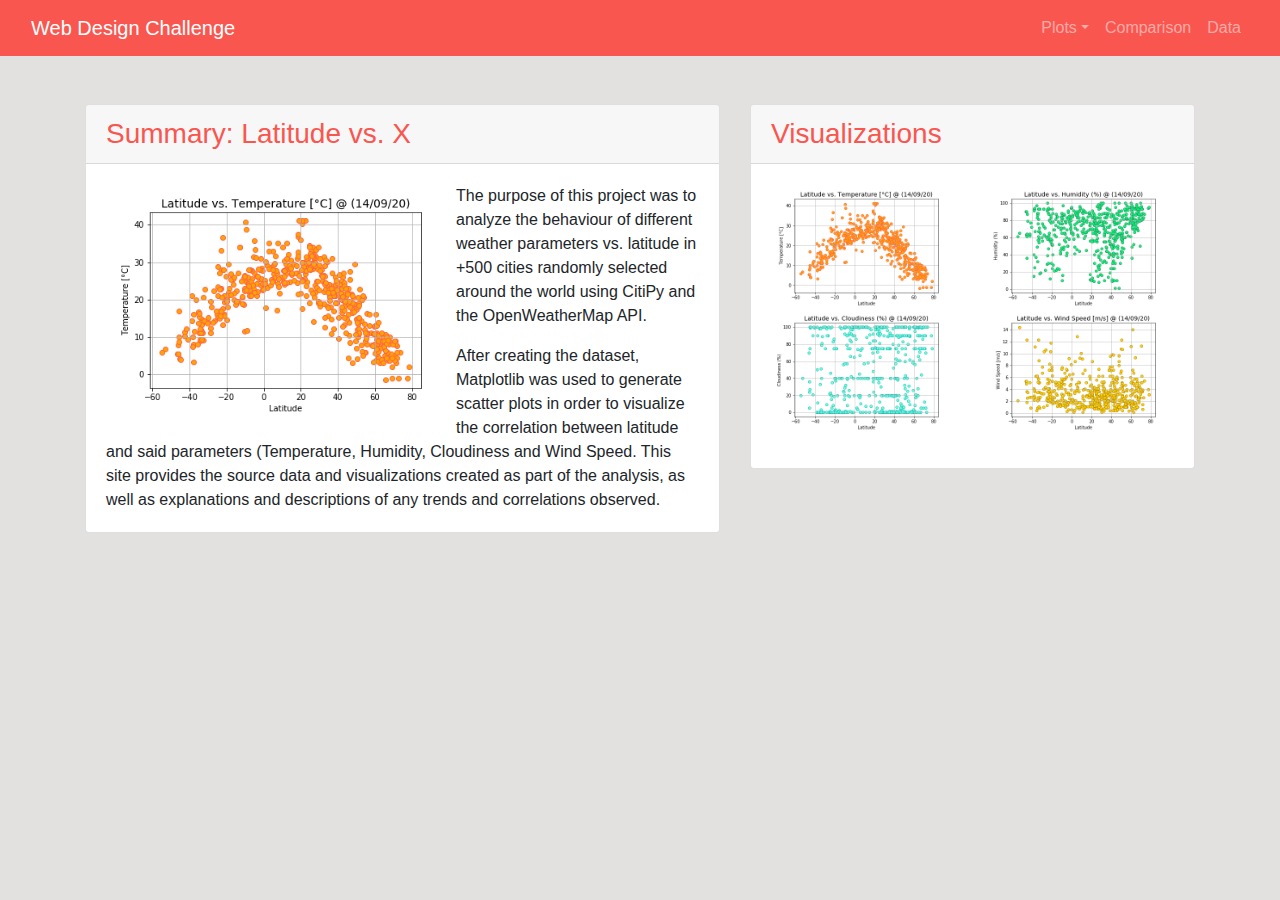
<file: index.html>
<!DOCTYPE html>
<html lang="en">
<head>  
    <meta charset="UTF-8">
    <meta name="viewport" content="width=device-width, initial-scale=1.0">
    <title>Web Design Challenge</title>

    <link rel="stylesheet" href="https://stackpath.bootstrapcdn.com/bootstrap/4.5.2/css/bootstrap.min.css" integrity="sha384-JcKb8q3iqJ61gNV9KGb8thSsNjpSL0n8PARn9HuZOnIxN0hoP+VmmDGMN5t9UJ0Z" crossorigin="anonymous">
    <link rel="stylesheet" href="style.css">
</head>
<body>

    <!-- navbar -->
    <nav class="navbar navbar-expand-lg navbar-dark">
        <div class="container-fluid">
        
        <!-- "latitude" navbar brand -->
        <a class="navbar-brand" href="index.html" >Web Design Challenge </a>

        <!-- menu button-->
        <button class="navbar-toggler" type="button" data-toggle="collapse" data-target="#navbarSupportedContent" aria-controls="navbarSupportedContent" aria-expanded="false" aria-label="Toggle navigation">
            <span class="navbar-toggler-icon"></span>
        </button>

            <!-- "plots" dropdown -->
            <div class="collapse navbar-collapse" id="navbarSupportedContent">
                <ul class="navbar-nav ml-auto">
                    <li class="nav-item dropdown">
                        <a class="nav-link dropdown-toggle" href="#" id="navbarDropdownMenuLink" role="button" data-toggle="dropdown" aria-expanded="false">Plots</a>
                        <ul class="dropdown-menu" aria-labelledby="navbarDropdownMenuLink">
                            <li><a class="dropdown-item" href="Resources/Assets/latvsmtemp.html">Max Temperautre</a></li>
                            <li><a class="dropdown-item" href="Resources/Assets/latvshmdty.html">Humidity</a></li>
                            <li><a class="dropdown-item" href="Resources/Assets/latvscldns.html">Cloudiness</a></li>
                            <li><a class="dropdown-item" href="Resources/Assets/latvswndspd.html">Wind Speed</a></li>
                        </ul>
                    </li>

                    <!-- "comparison" page -->
                    <li class="nav-item">
                        <a class="nav-link" href="Resources/Assets/comparison.html">Comparison</a>
                    </li>

                    <!-- "data" page -->
                    <li class="nav-item">
                        <a class="nav-link" href="Resources/Assets/data.html">Data</a>
                    </li>
                 </ul>
            </div>
        </div>
    </nav>

    <!-- main body -->
    <div class="container">

        <!-- main card -->
        <div class="row">
            <div class="col-md-12 col-lg-7 mt-5">
                <div class="card">
                    <h3 class="card-header">Summary: Latitude vs. X</h3>
                    <div class="card-body">
                        <img width="350" id="img-wrap" class="img-fluid img-center" src="Resources/Images/lat_vs_temp.png"> 
                        <p class="card-text font-weight-light">The purpose of this project was to analyze the behaviour of different weather parameters vs. latitude in +500 cities randomly selected around the world using CitiPy and the OpenWeatherMap API.</p>
                        <p class="card-text font-weight-light">After creating the dataset, Matplotlib was used to generate scatter plots in order to visualize the correlation between latitude and said parameters (Temperature, Humidity, Cloudiness and Wind Speed. This site provides the source data and visualizations created as part of the analysis, as well as explanations and descriptions of any trends and correlations observed.</p>
                    </div>
                </div>
            </div>  

            <!-- second card -->
            <div class="col-md-12 col-lg-5 mt-5">
                <div class="card">
                    <h3 class="card-header">Visualizations</h3> 
                    <div class="card-body">
                        <div class="row pb-3">
                            <div class="col-md-6">
                                <a href="Resources/Assets/latvsmtemp.html"><img class="img-fluid img-center viz-box" src="Resources/Images/lat_vs_temp.png"></a>
                            </div>
                            <div class="col-md-6">
                                <a href="Resources/Assets/latvshmdty.html"><img class="img-fluid img-center viz-box" src="Resources/Images/lat_vs_hmdty.png"></a>
                            </div>
                            <div class="col-md-6">
                                <a href="Resources/Assets/latvscldns.html"><img class="img-fluid img-center viz-box" src="Resources/Images/lat_vs_cldns.png"></a>
                            </div>
                            <div class="col-md-6">
                                <a href="Resources/Assets/latvswndspd.html"><img class="img-fluid img-center viz-box" src="Resources/Images/lat_vs_wndspd.png"></a>
                            </div>
                        </div>
                    </div>
                </div>
            </div>
        </div>
    </div>

    <script src="https://code.jquery.com/jquery-3.5.1.slim.min.js" integrity="sha384-DfXdz2htPH0lsSSs5nCTpuj/zy4C+OGpamoFVy38MVBnE+IbbVYUew+OrCXaRkfj" crossorigin="anonymous"></script>
    <script src="https://cdn.jsdelivr.net/npm/popper.js@1.16.1/dist/umd/popper.min.js" integrity="sha384-9/reFTGAW83EW2RDu2S0VKaIzap3H66lZH81PoYlFhbGU+6BZp6G7niu735Sk7lN" crossorigin="anonymous"></script>
    <script src="https://stackpath.bootstrapcdn.com/bootstrap/4.5.2/js/bootstrap.min.js" integrity="sha384-B4gt1jrGC7Jh4AgTPSdUtOBvfO8shuf57BaghqFfPlYxofvL8/KUEfYiJOMMV+rV" crossorigin="anonymous"></script>
</body>
</html>
</file>
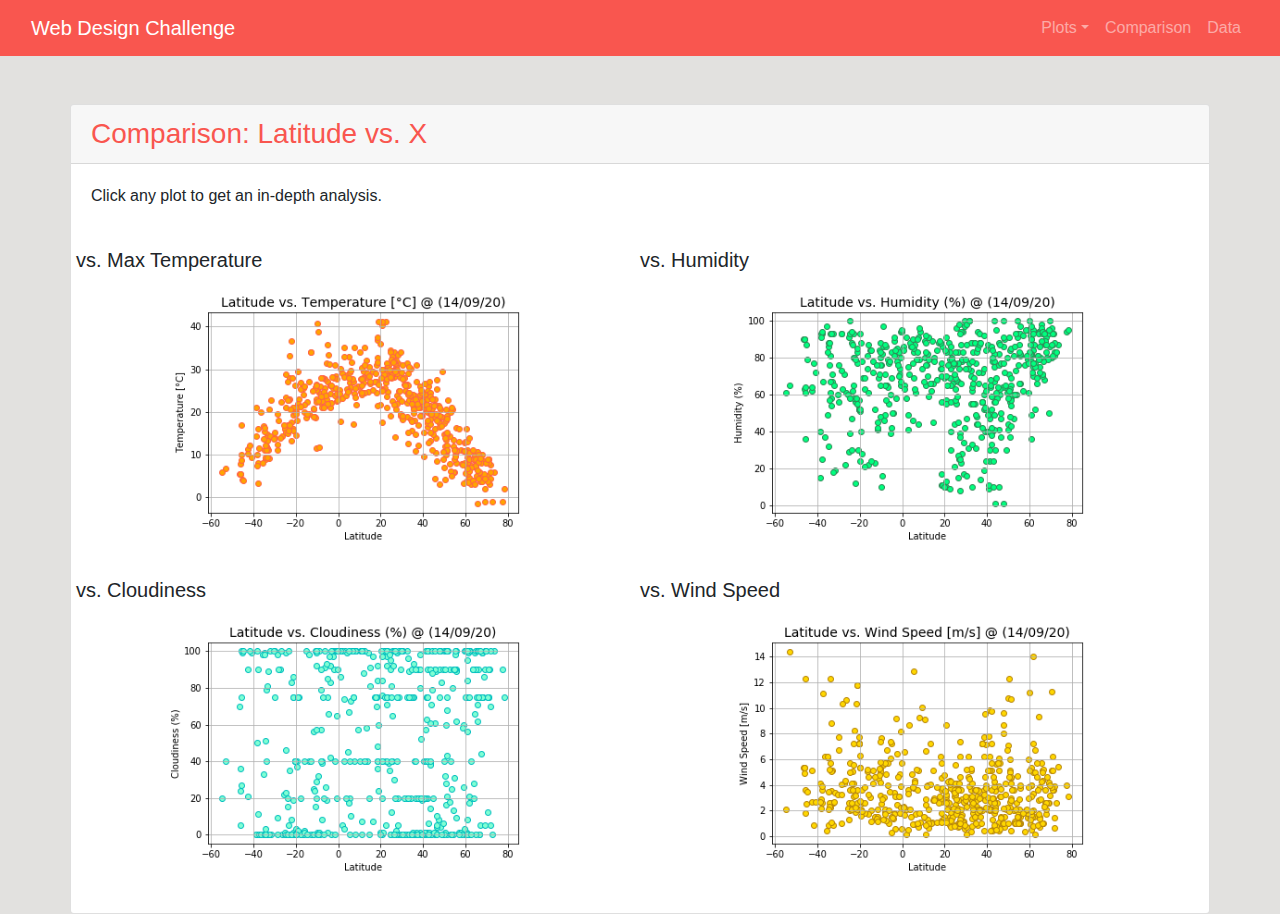
<file: Resources/Assets/comparison.html>
<!DOCTYPE html>
<html lang="en">
<head>  
    <meta charset="UTF-8">
    <meta name="viewport" content="width=device-width, initial-scale=1.0">
    <title>Web Design Challenge</title>

    <link rel="stylesheet" href="https://stackpath.bootstrapcdn.com/bootstrap/4.5.2/css/bootstrap.min.css" integrity="sha384-JcKb8q3iqJ61gNV9KGb8thSsNjpSL0n8PARn9HuZOnIxN0hoP+VmmDGMN5t9UJ0Z" crossorigin="anonymous">
    <link rel="stylesheet" href="../../style.css">
</head>
<body>

    <!-- navbar -->
    <nav class="navbar navbar-expand-lg navbar-dark">
        <div class="container-fluid">
        
        <!-- "latitude" navbar brand -->
        <a class="navbar-brand" href="../../index.html" >Web Design Challenge </a>

        <!-- menu button -->
        <button class="navbar-toggler" type="button" data-toggle="collapse" data-target="#navbarSupportedContent" aria-controls="navbarSupportedContent" aria-expanded="false" aria-label="Toggle navigation">
            <span class="navbar-toggler-icon"></span>
        </button>

            <!-- "plots" dropdown -->
            <div class="collapse navbar-collapse" id="navbarSupportedContent">
                <ul class="navbar-nav ml-auto">
                    <li class="nav-item dropdown">
                        <a class="nav-link dropdown-toggle" href="#" id="navbarDropdownMenuLink" role="button" data-toggle="dropdown" aria-expanded="false">Plots</a>
                        <ul class="dropdown-menu" aria-labelledby="navbarDropdownMenuLink">
                            <li><a class="dropdown-item" href="../Assets/latvsmtemp.html">Max Temperature</a></li>
                            <li><a class="dropdown-item" href="../Assets/latvshmdty.html">Humidity</a></li>
                            <li><a class="dropdown-item" href="../Assets/latvscldns.html">Cloudiness</a></li>
                            <li><a class="dropdown-item" href="../Assets/latvswndspd.html">Wind Speed</a></li>
                        </ul>
                    </li>

                    <!-- "comparison" page -->
                    <li class="nav-item">
                        <a class="nav-link" href="../Assets/comparison.html">Comparison</a>
                    </li>

                    <!-- "data" page -->
                    <li class="nav-item">
                        <a class="nav-link" href="../Assets/data.html">Data</a>
                    </li>
                 </ul>
            </div>
        </div>
    </nav>

    <!-- main body -->
    <div class="container mt-5">
        <div class="row">
            <div class="col-md-12 p-0">
                <div class="card">
                    <h3 class="card-header">Comparison: Latitude vs. X</h3>
                    <div class="card-body">
                        <p class="card-text font-weight-light pb-2">Click any plot to get an in-depth analysis.</p>
                        <div class="row py-3">                        
                            <div class="col-md-6 p-0">
                                <h5>vs. Max Temperature</h5>
                                <a href="../Assets/latvsmtemp.html"><img class="img-fluid img-center viz-box" src="../Images/lat_vs_temp.png" width="400"></a>
                            </div>
                            <div class="col-md-6 p-0">
                                <h5>vs. Humidity</h5>
                                <a href="../Assets/latvshmdty.html"><img class="img-fluid img-center viz-box" src="../Images/lat_vs_hmdty.png" width="400"></a>
                            </div>
                        </div>

                        <div class="row py-3">
                            <div class="col-md-6 p-0">
                                <h5>vs. Cloudiness</h5>
                                <a href="../Assets/latvscldns.html"><img class="img-fluid img-center viz-box" src="../Images/lat_vs_cldns.png" width="400"></a>
                            </div>
                            <div class="col-md-6 p-0">
                                <h5>vs. Wind Speed</h5>
                                <a href="../Assets/latvswndspd.html"><img class="img-fluid img-center viz-box" src="../Images/lat_vs_wndspd.png" width="400"></a>
                            </div>  
                        </div>                                   
                    </div>
                </div>
            </div>  
        </div>
    </div>

    <script src="https://code.jquery.com/jquery-3.5.1.slim.min.js" integrity="sha384-DfXdz2htPH0lsSSs5nCTpuj/zy4C+OGpamoFVy38MVBnE+IbbVYUew+OrCXaRkfj" crossorigin="anonymous"></script>
    <script src="https://cdn.jsdelivr.net/npm/popper.js@1.16.1/dist/umd/popper.min.js" integrity="sha384-9/reFTGAW83EW2RDu2S0VKaIzap3H66lZH81PoYlFhbGU+6BZp6G7niu735Sk7lN" crossorigin="anonymous"></script>
    <script src="https://stackpath.bootstrapcdn.com/bootstrap/4.5.2/js/bootstrap.min.js" integrity="sha384-B4gt1jrGC7Jh4AgTPSdUtOBvfO8shuf57BaghqFfPlYxofvL8/KUEfYiJOMMV+rV" crossorigin="anonymous"></script>
</body>
</html>
</file>
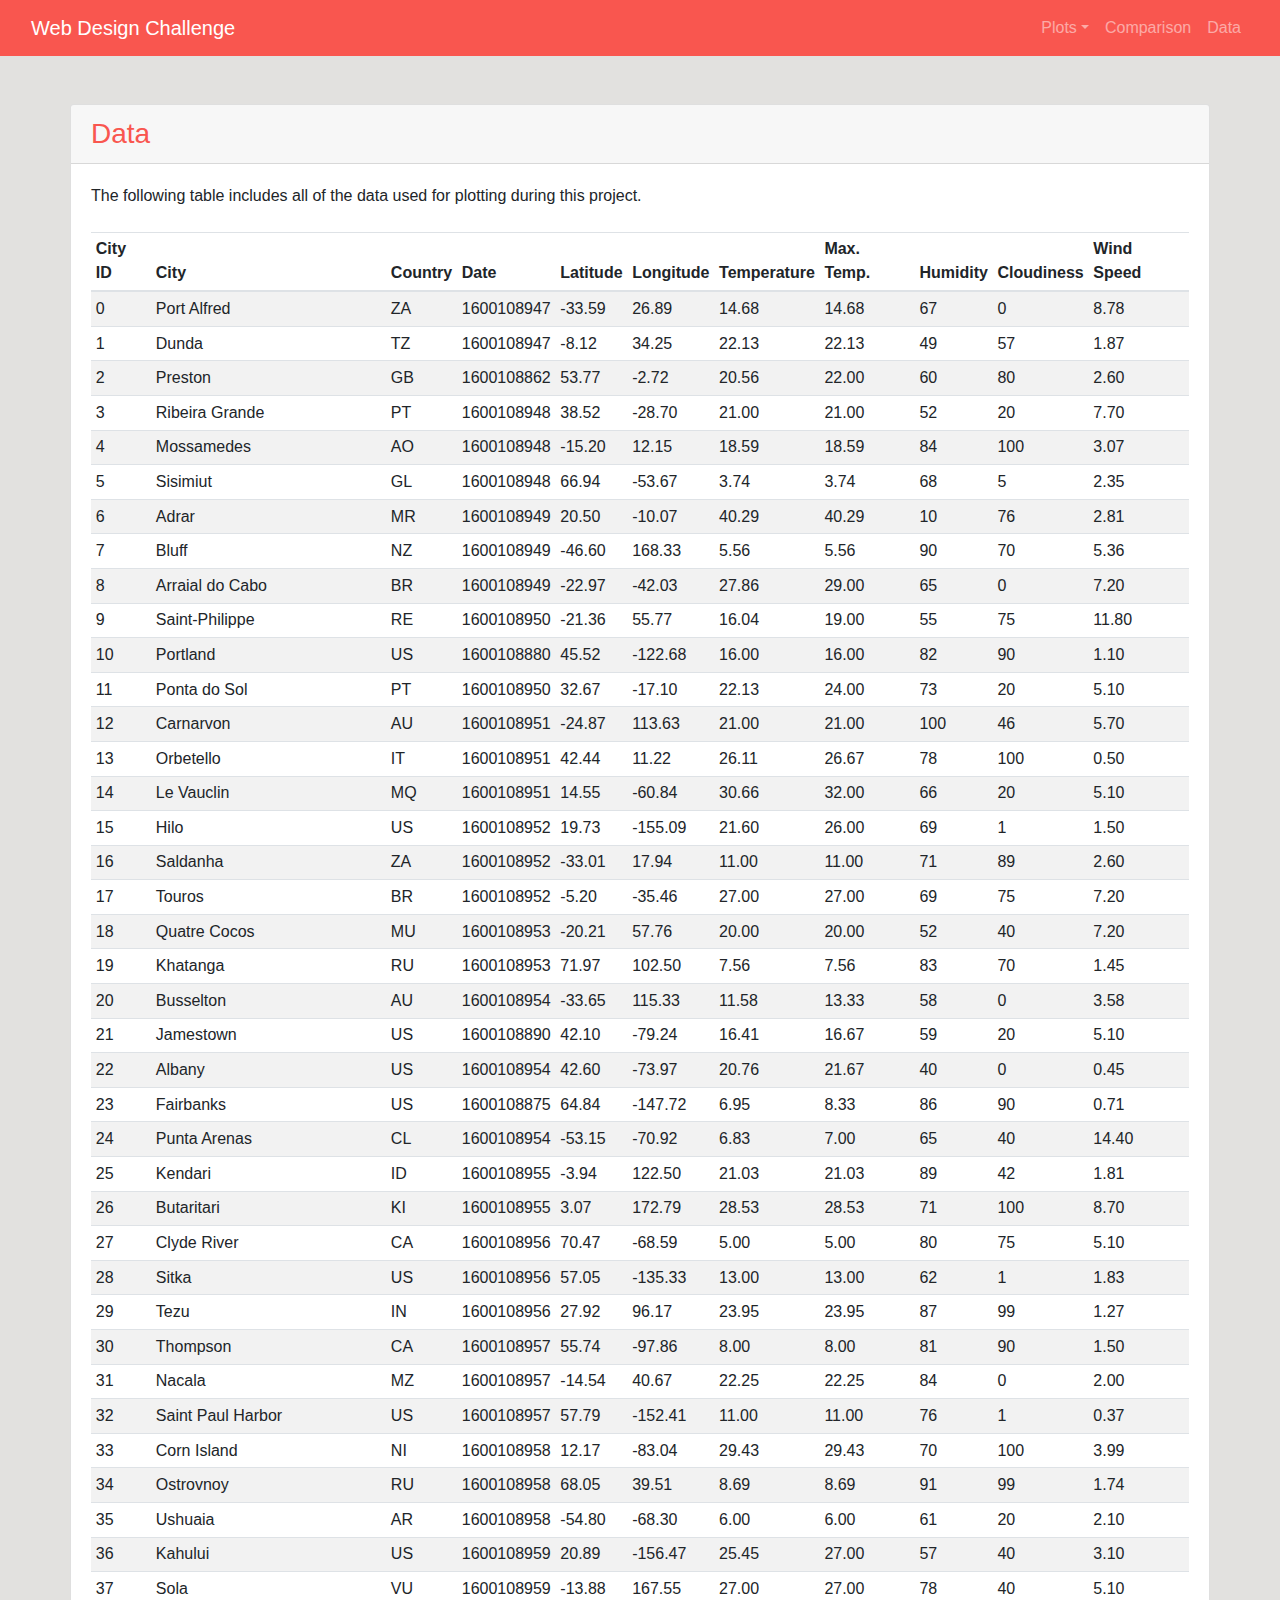
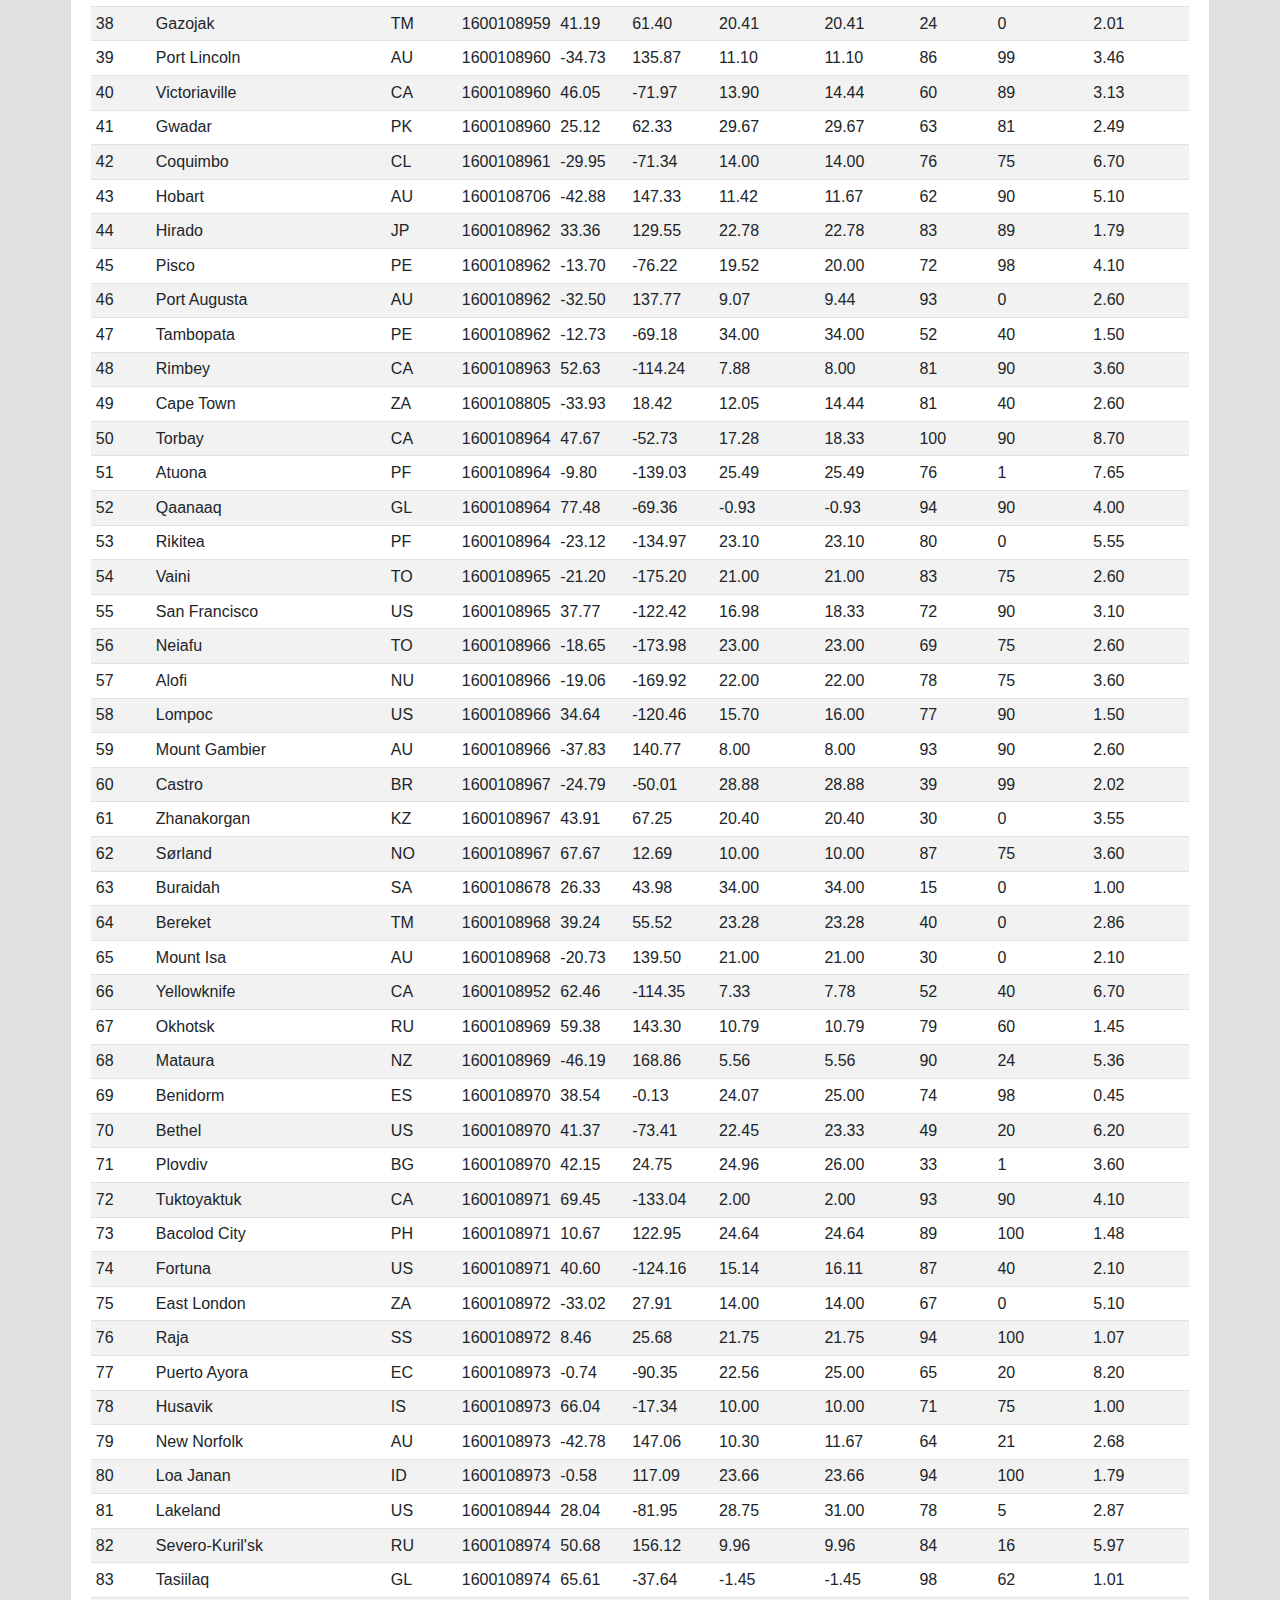
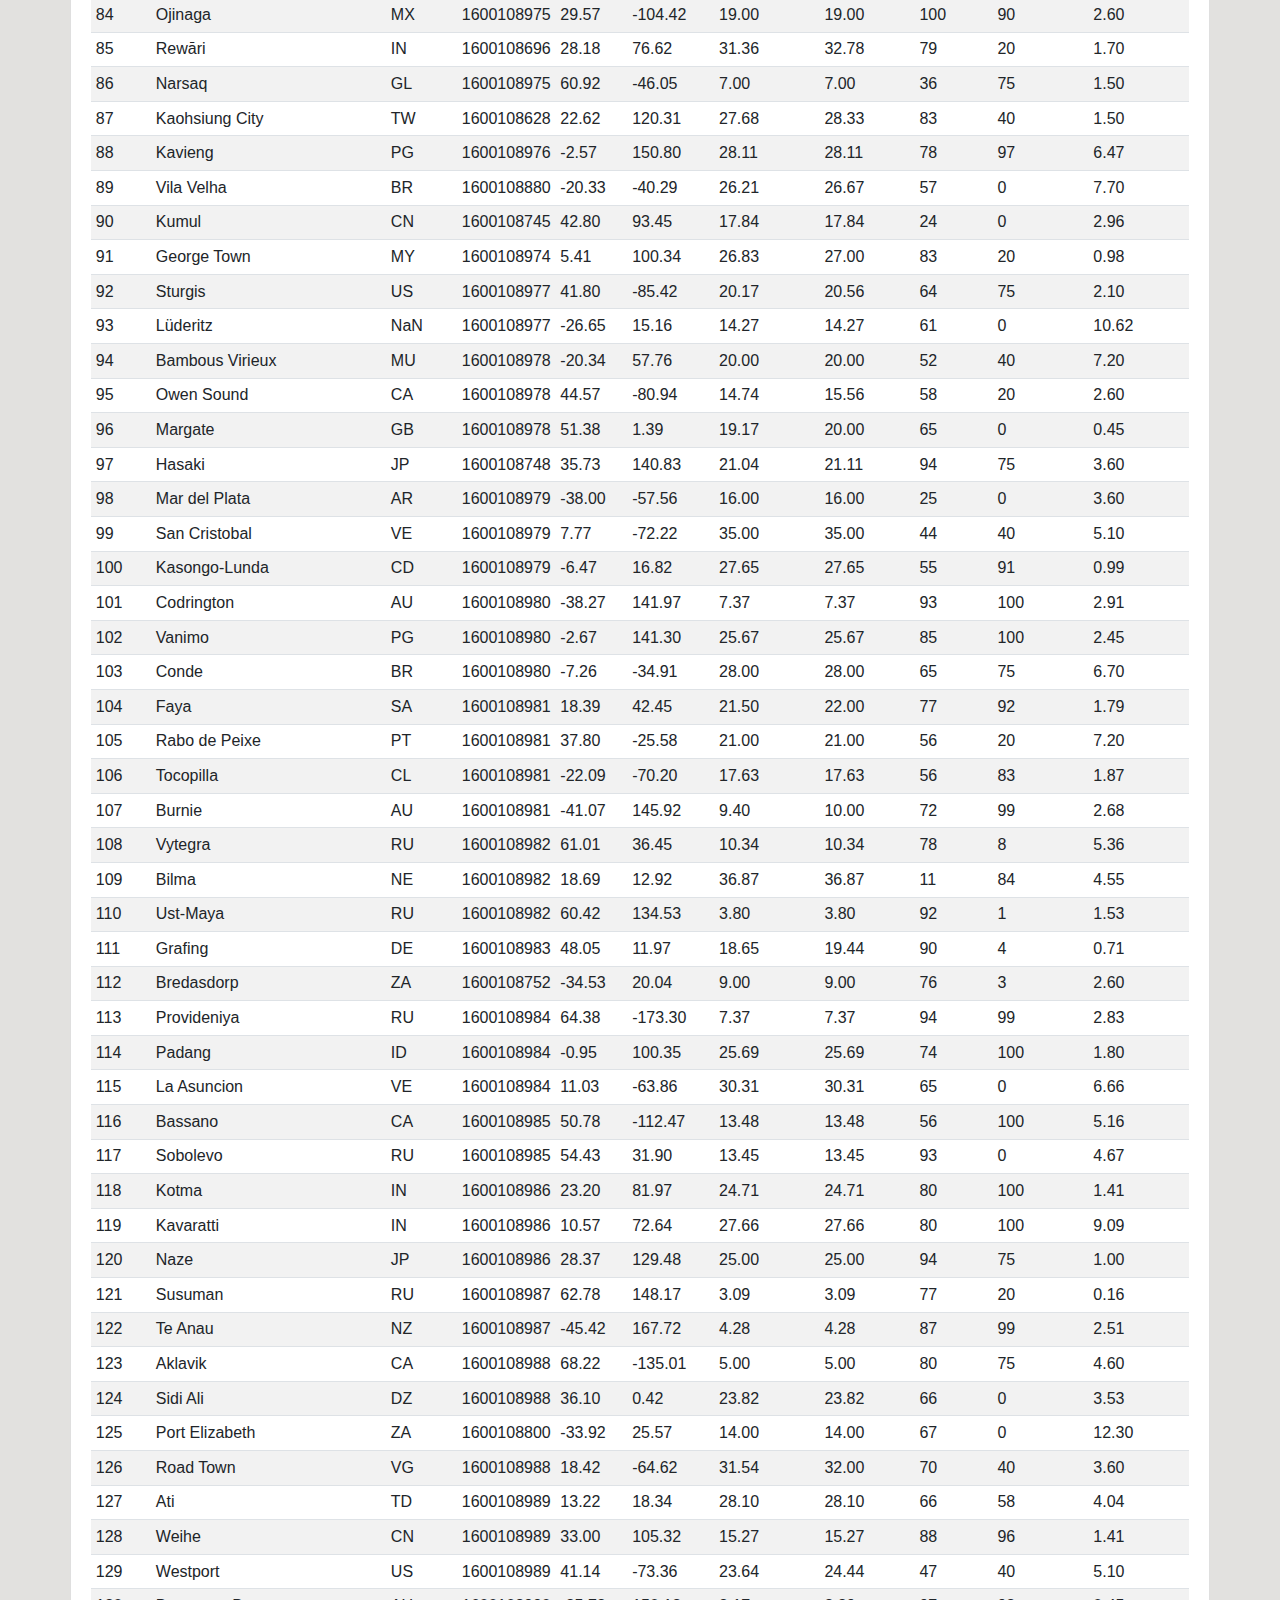
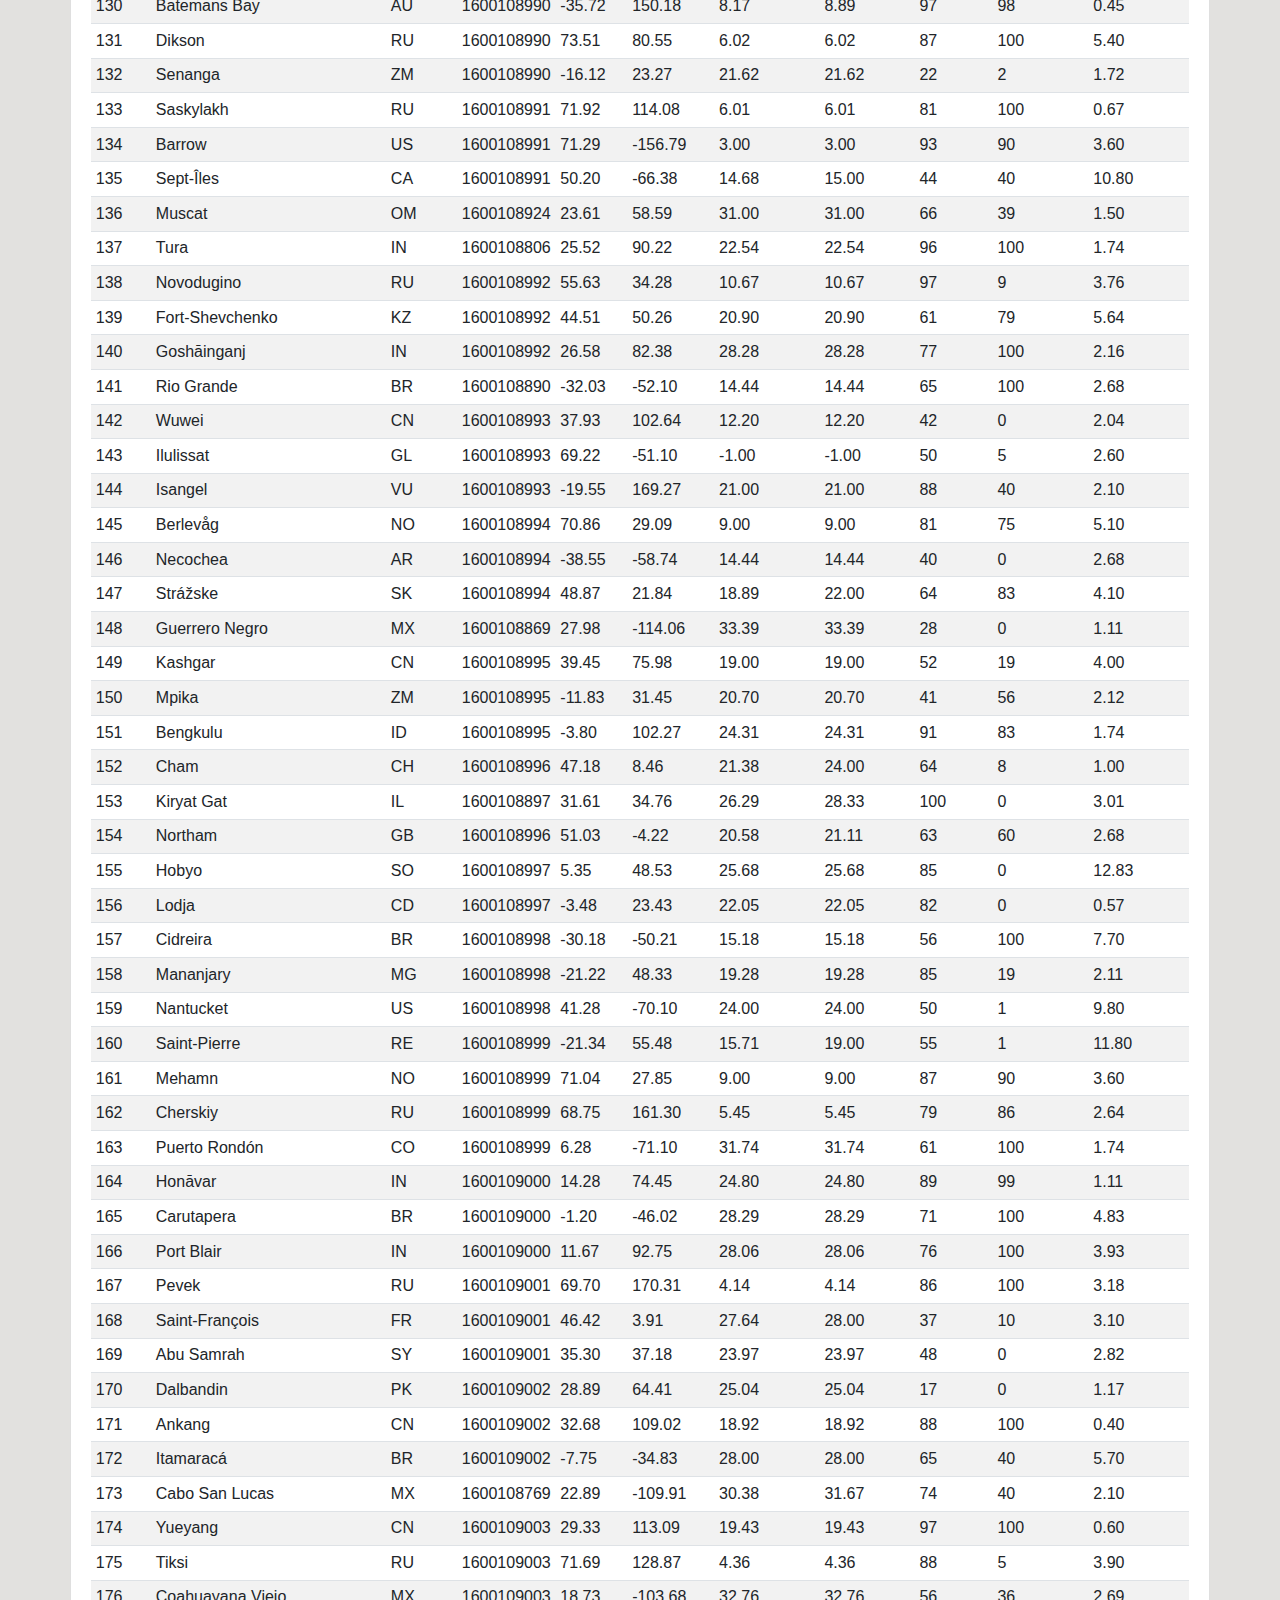
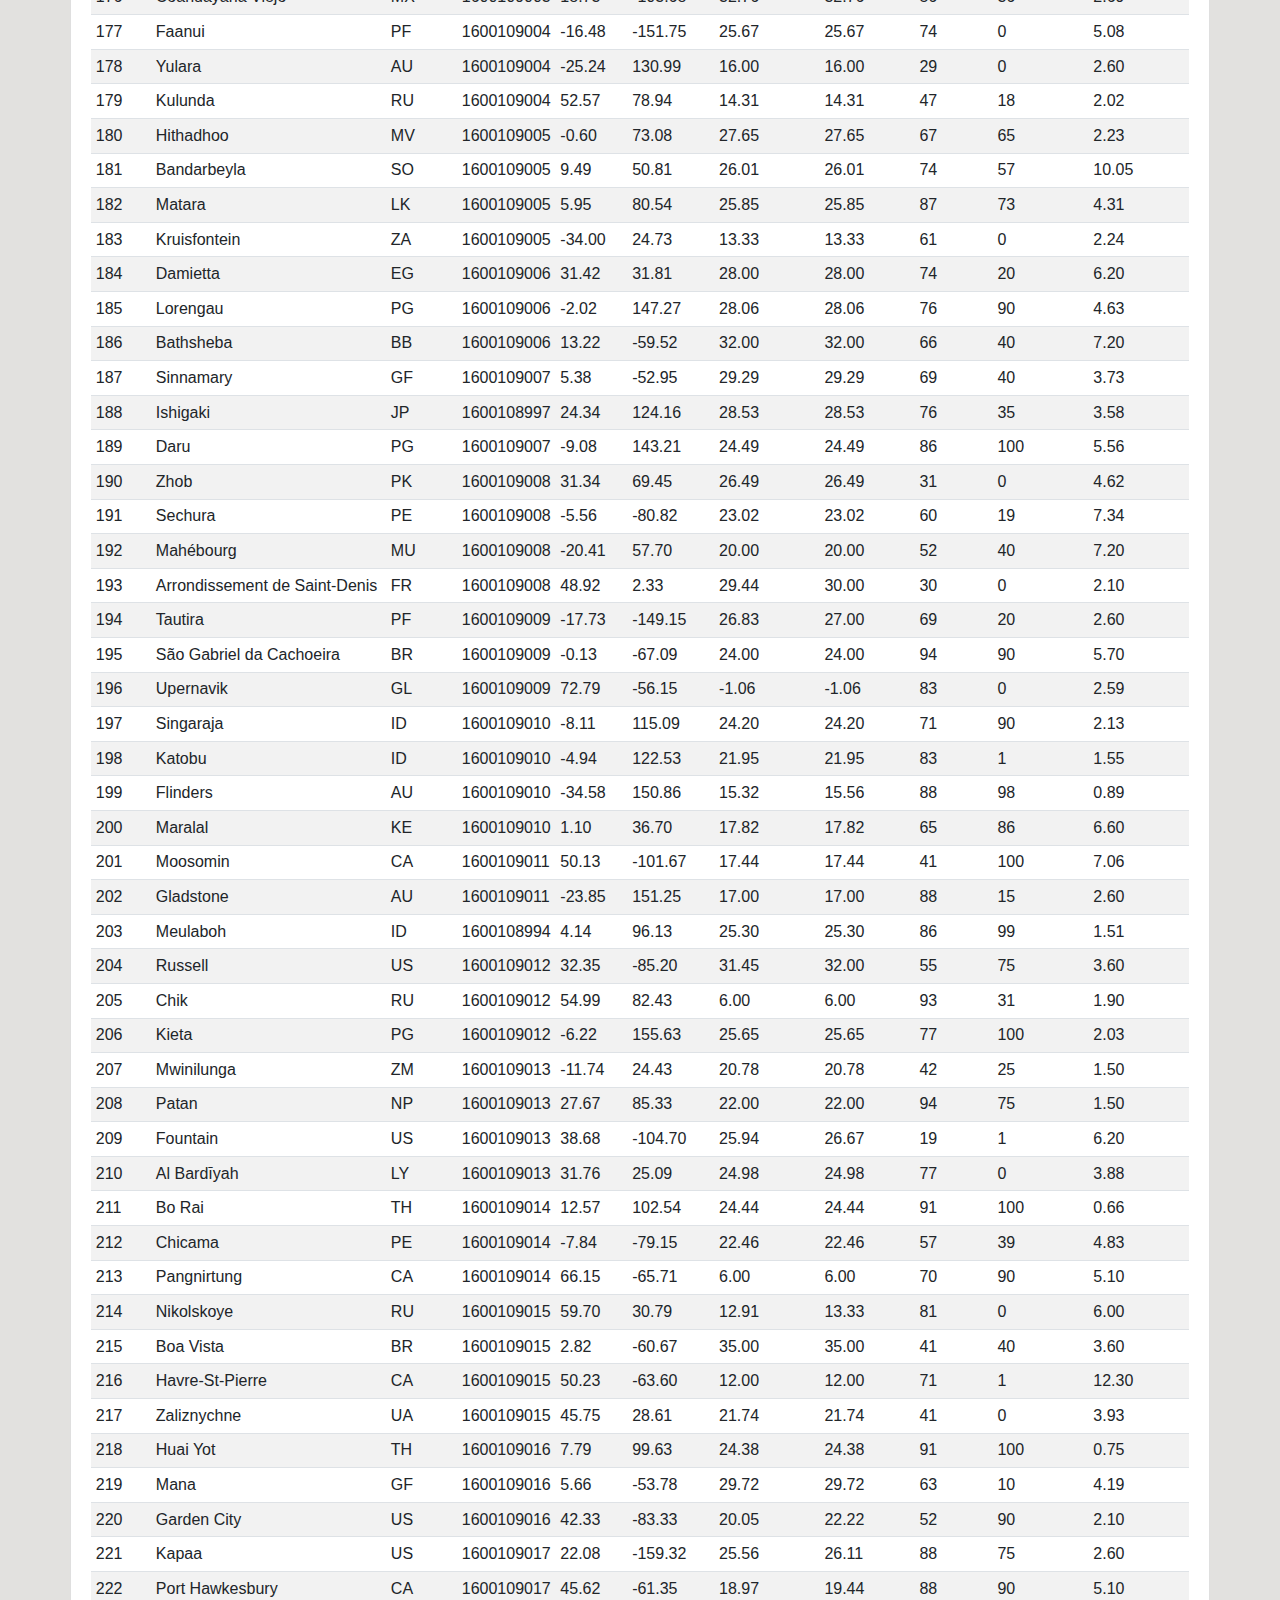
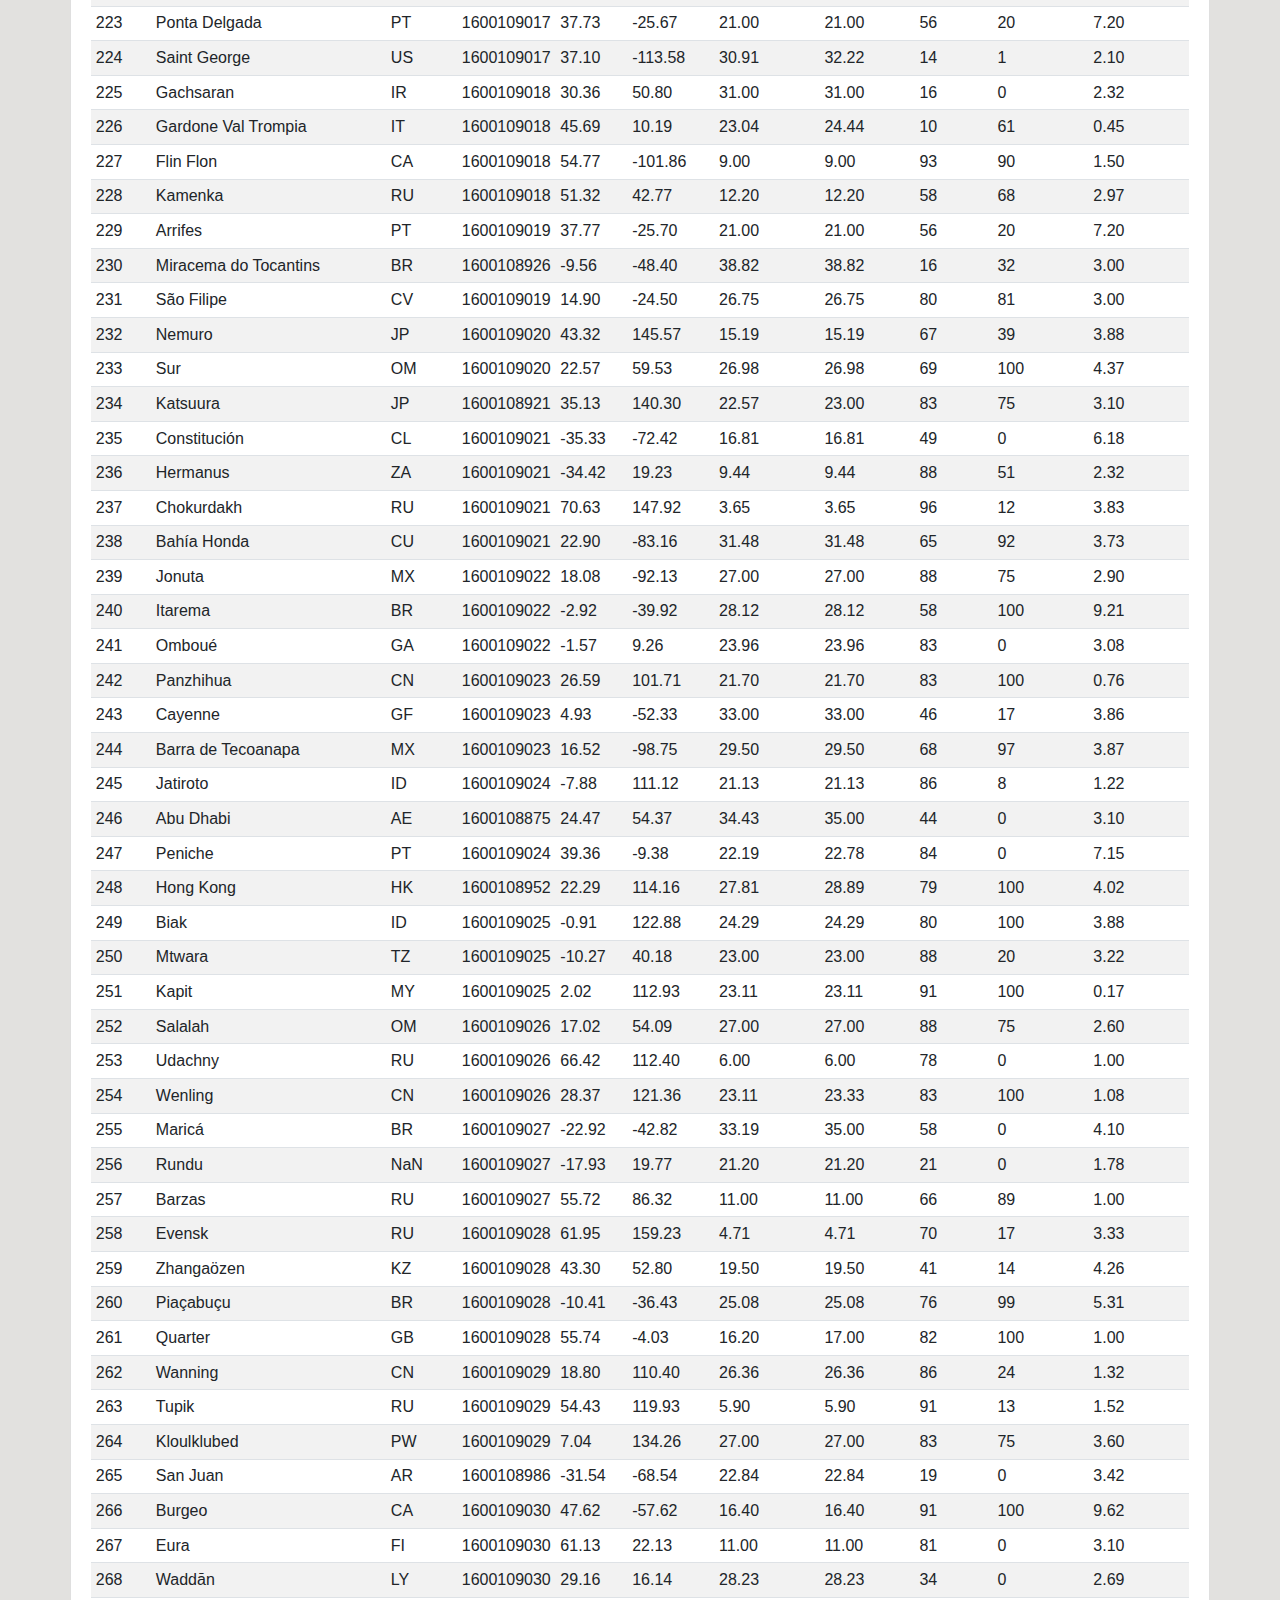
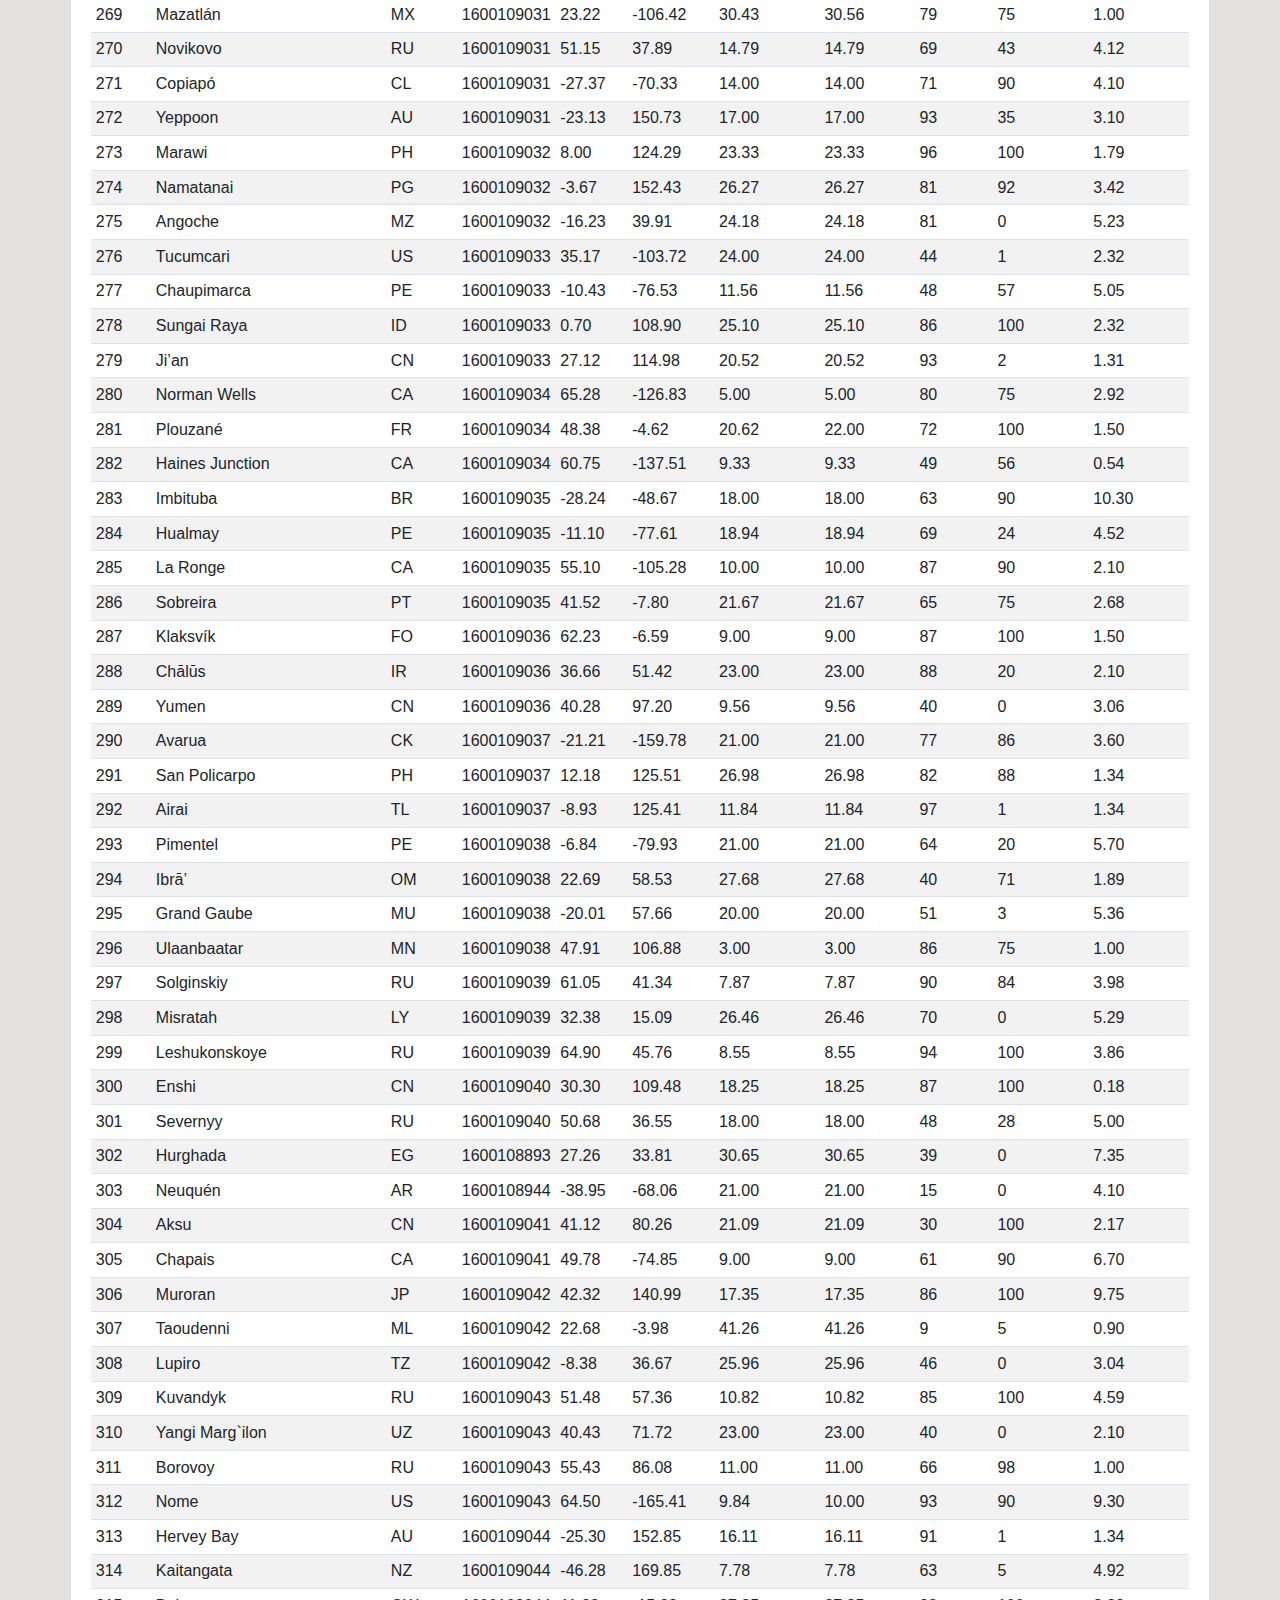
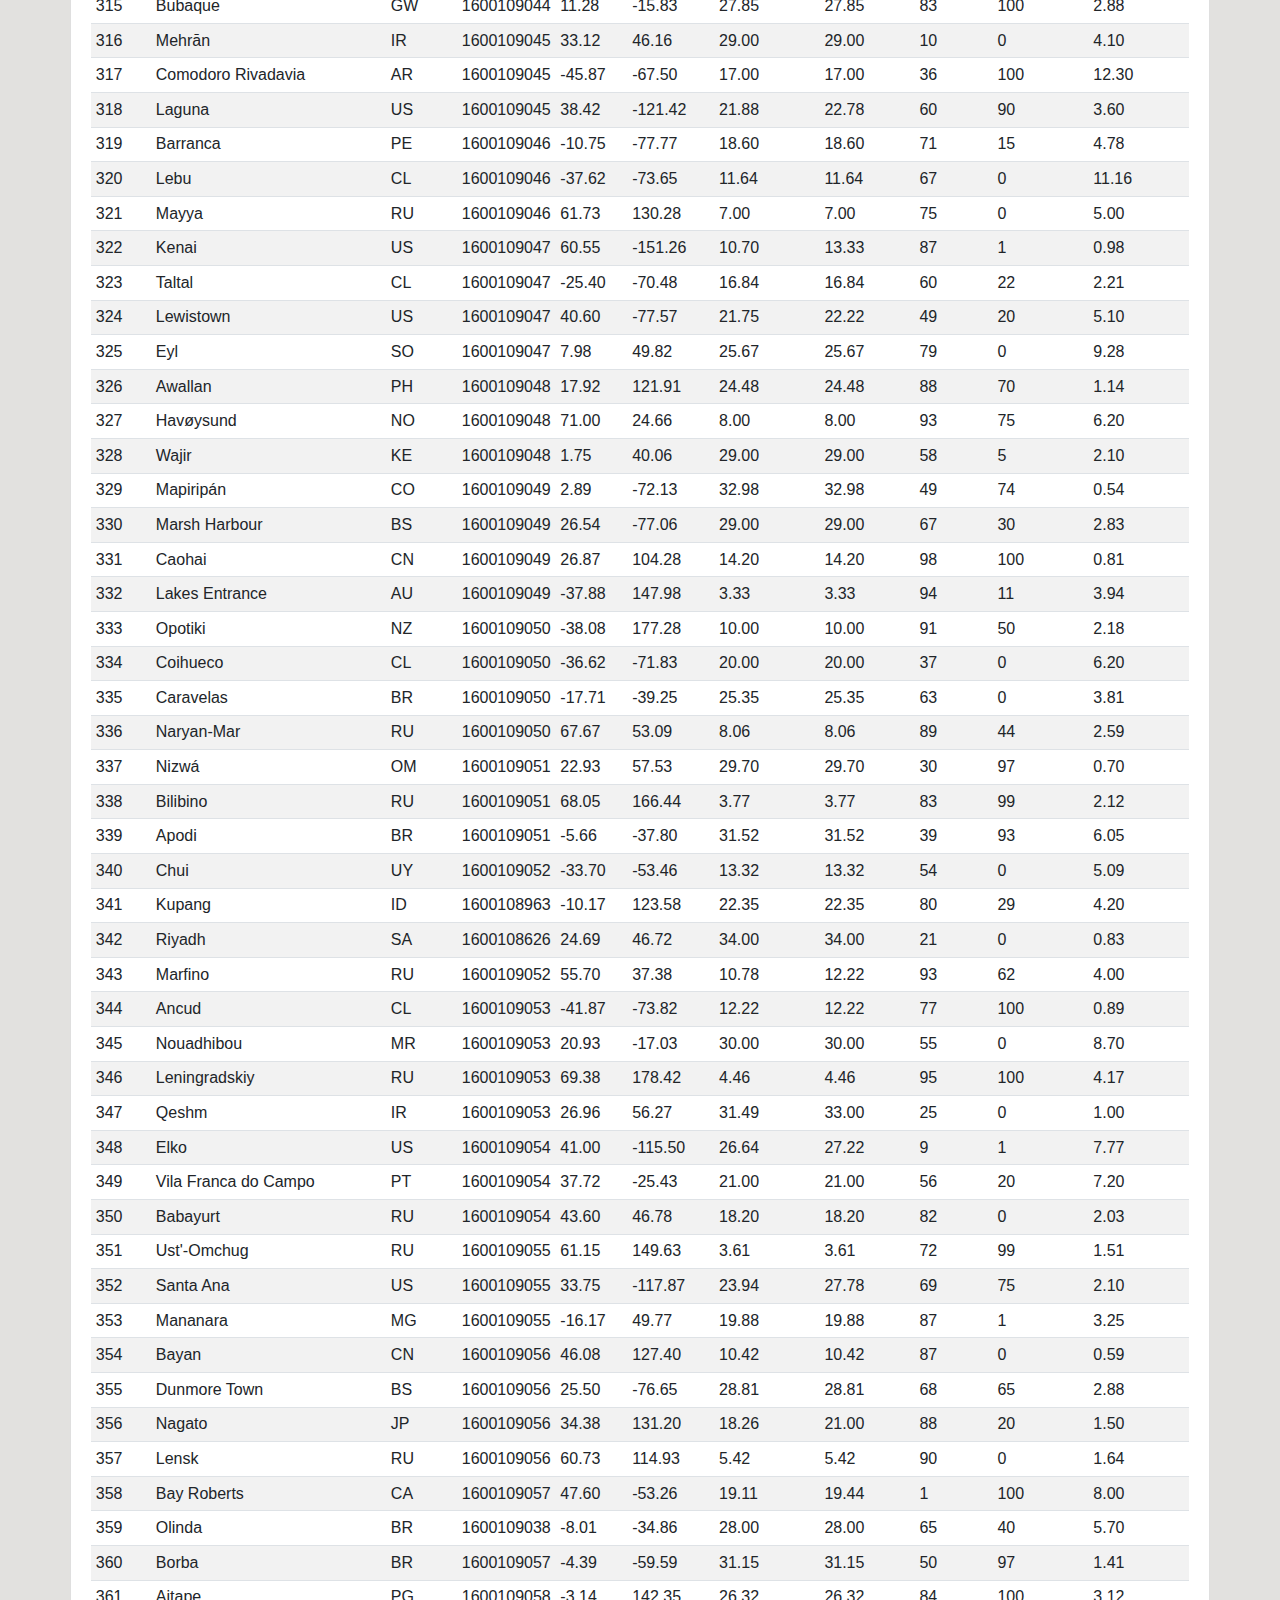
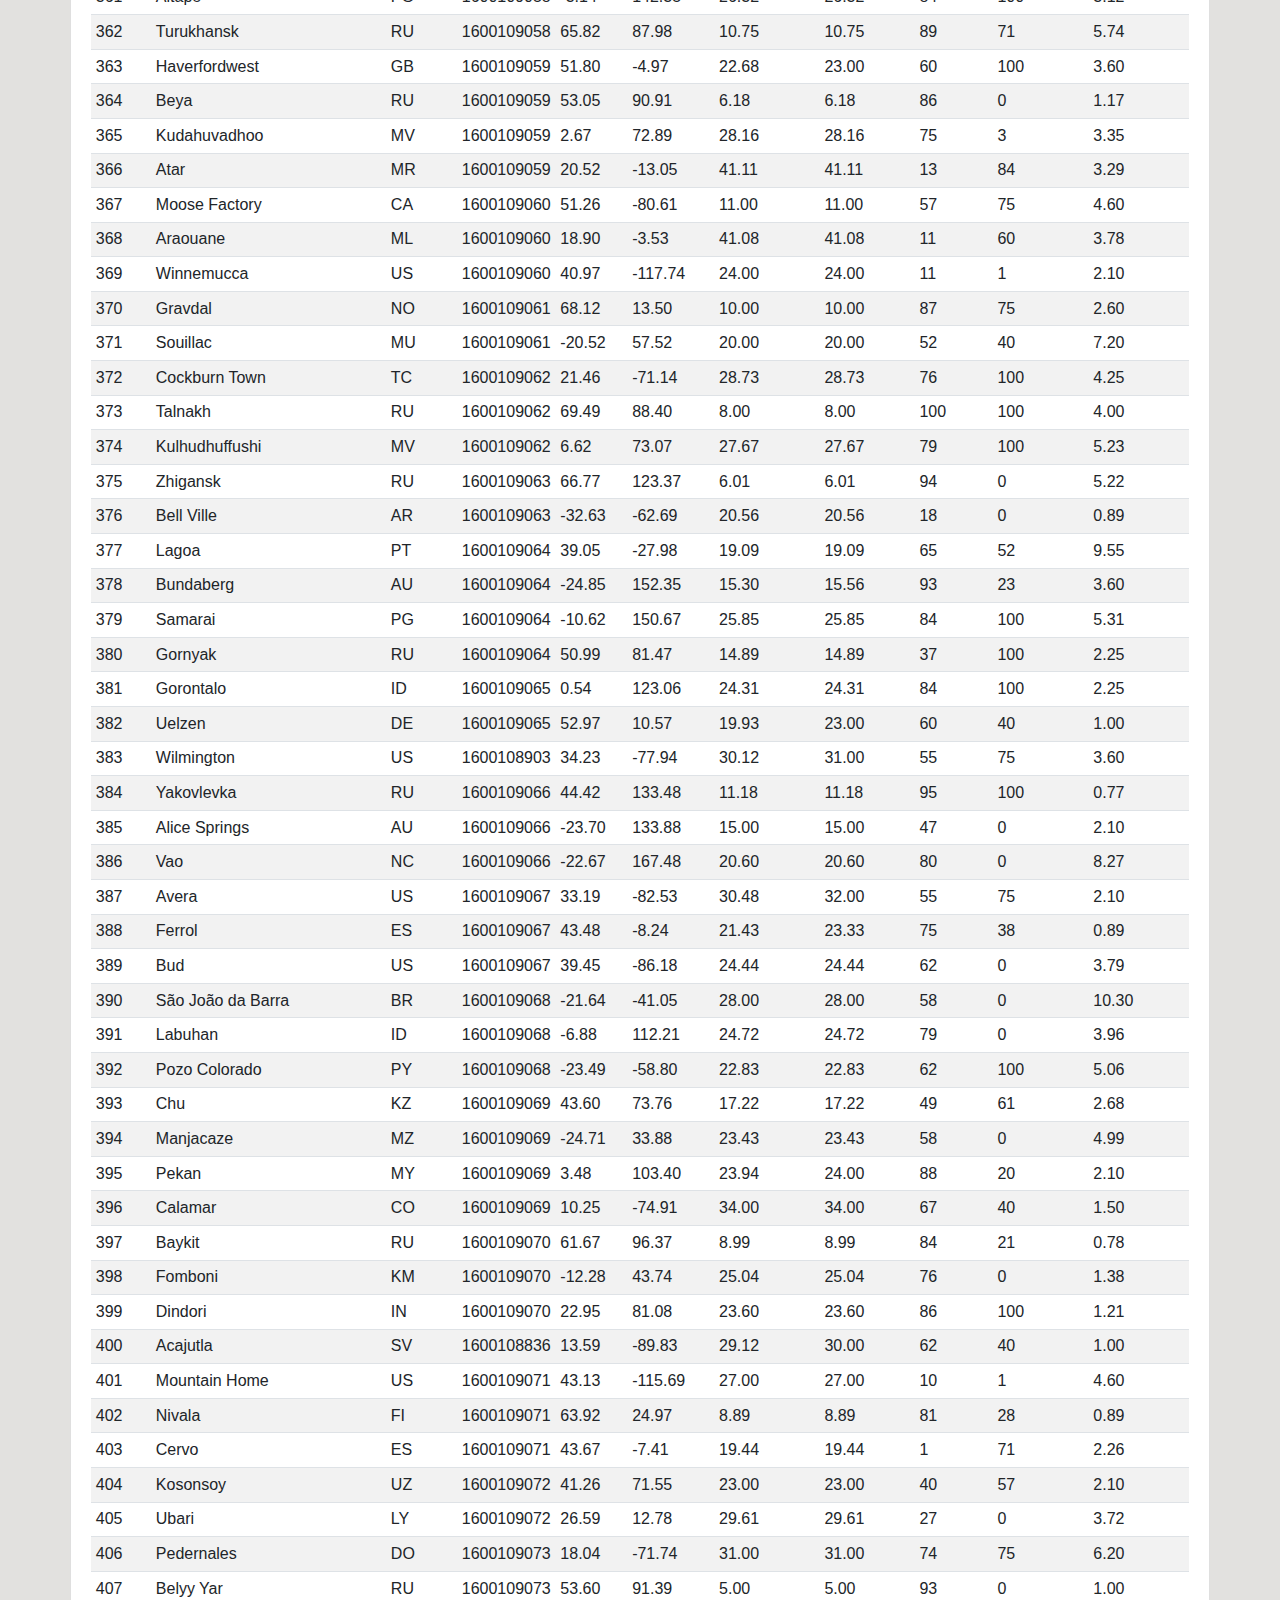
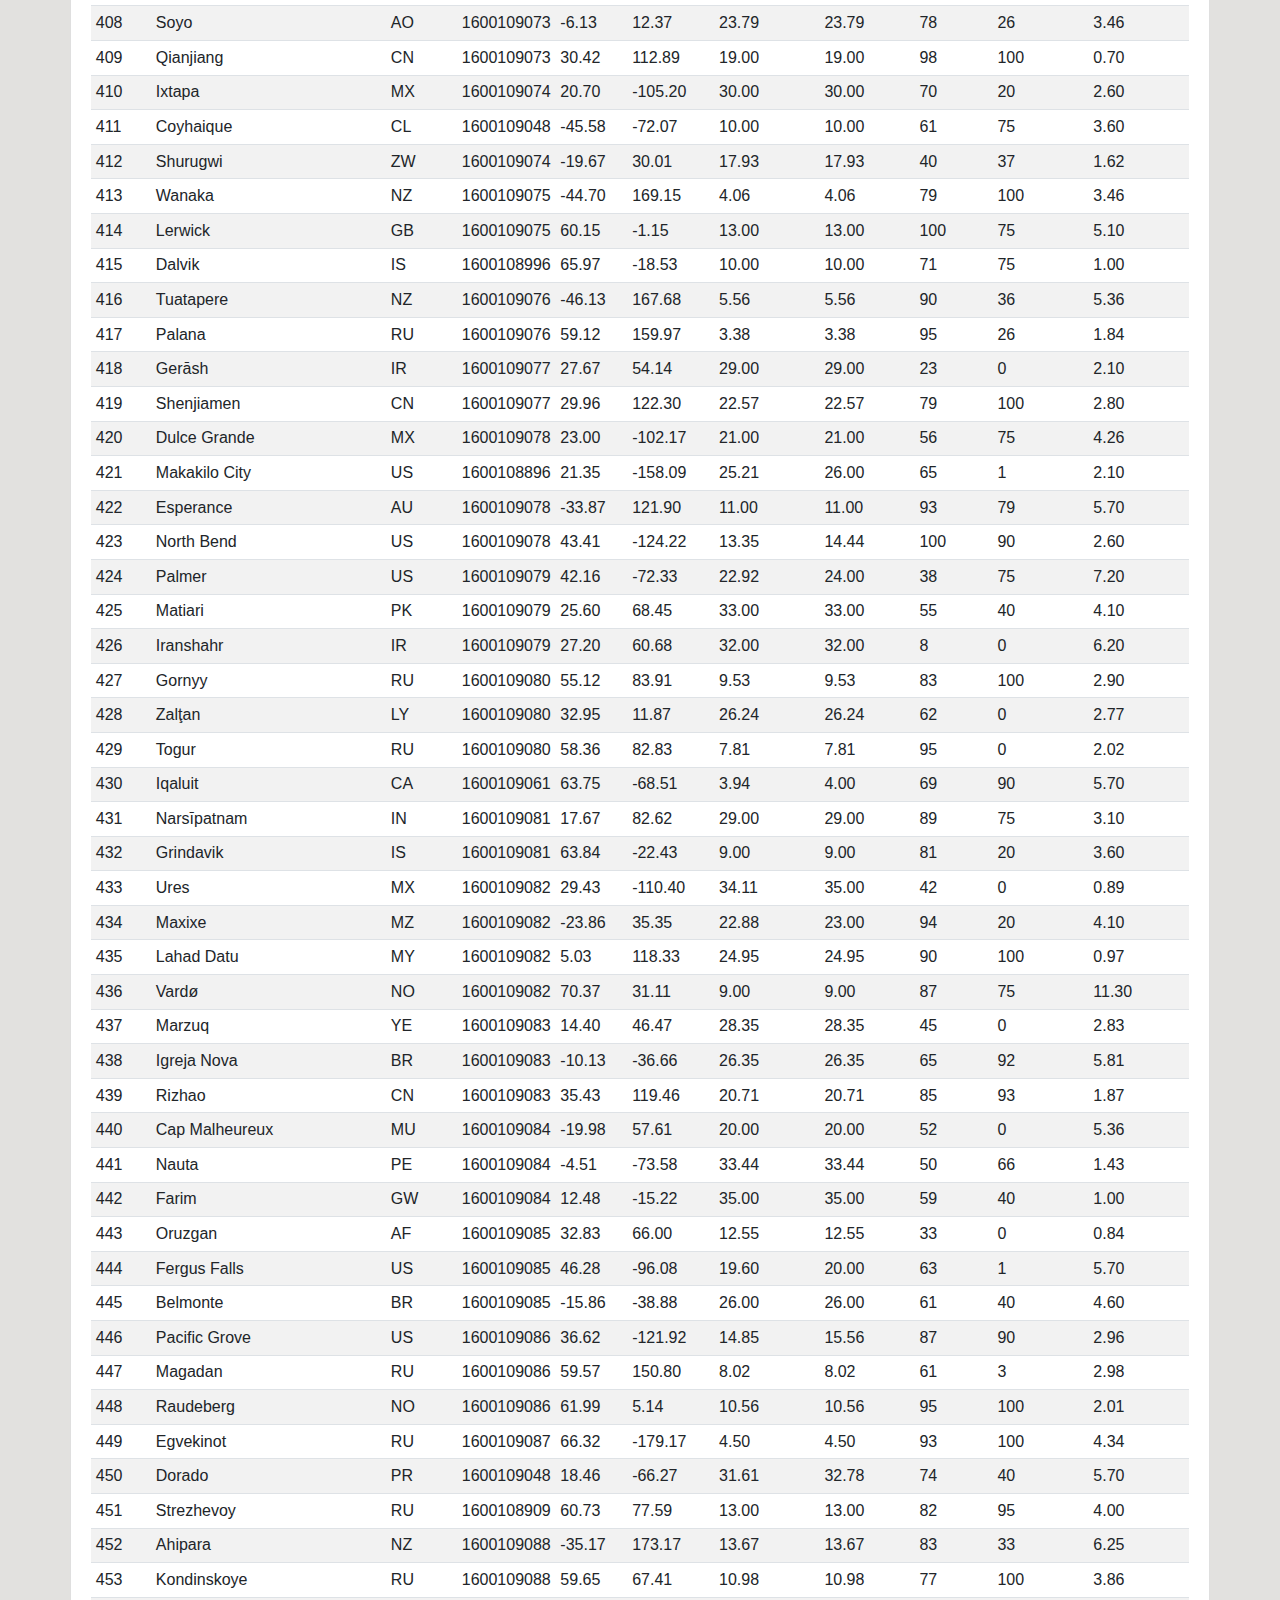
<file: Resources/Assets/data.html>
<!DOCTYPE html>
<html lang="en">
<head>  
    <meta charset="UTF-8">
    <meta name="viewport" content="width=device-width, initial-scale=1.0">
    <title>Web Design Challenge</title>

    <link rel="stylesheet" href="https://stackpath.bootstrapcdn.com/bootstrap/4.5.2/css/bootstrap.min.css" integrity="sha384-JcKb8q3iqJ61gNV9KGb8thSsNjpSL0n8PARn9HuZOnIxN0hoP+VmmDGMN5t9UJ0Z" crossorigin="anonymous">
    <link rel="stylesheet" href="../../style.css">
</head>
<body>

    <!-- navbar -->
    <nav class="navbar navbar-expand-lg navbar-dark">
        <div class="container-fluid">
        
        <!-- "latitude" navbar brand -->
        <a class="navbar-brand" href="../../index.html" >Web Design Challenge </a>

        <!-- menu button -->
        <button class="navbar-toggler" type="button" data-toggle="collapse" data-target="#navbarSupportedContent" aria-controls="navbarSupportedContent" aria-expanded="false" aria-label="Toggle navigation">
            <span class="navbar-toggler-icon"></span>
        </button>

            <!-- "plots" dropdown -->
            <div class="collapse navbar-collapse" id="navbarSupportedContent">
                <ul class="navbar-nav ml-auto">
                    <li class="nav-item dropdown">
                        <a class="nav-link dropdown-toggle" href="#" id="navbarDropdownMenuLink" role="button" data-toggle="dropdown" aria-expanded="false">Plots</a>
                        <ul class="dropdown-menu" aria-labelledby="navbarDropdownMenuLink">
                            <li><a class="dropdown-item" href="../Assets/latvsmtemp.html">Max Temperature</a></li>
                            <li><a class="dropdown-item" href="../Assets/latvshmdty.html">Humidity</a></li>
                            <li><a class="dropdown-item" href="../Assets/latvscldns.html">Cloudiness</a></li>
                            <li><a class="dropdown-item" href="../Assets/latvswndspd.html">Wind Speed</a></li>
                        </ul>
                    </li>

                    <!-- "comparison" page -->
                    <li class="nav-item">
                        <a class="nav-link" href="../Assets/comparison.html">Comparison</a>
                    </li>

                    <!-- "data" page -->
                    <li class="nav-item">
                        <a class="nav-link" href="../Assets/data.html">Data</a>
                    </li>
                 </ul>
            </div>
        </div>
    </nav>

    <!-- main body -->
    <div class="container mt-5">
        <div class="row">
            <div class="col-md-12 p-0">
                <div class="card">
                    <h3 class="card-header">Data</h3>
                    <div class="card-body">
                        <p class="card-text font-weight-light pb-2">The following table includes all of the data used for plotting during this project.</p>
                        
                        <!-- table -->
                        <div class="table-responsive">
                            <table class="table table-sm table-striped" style="text-align: left;">
                                <thead>
                                <tr style="text-align: left;">
                                    <th>City ID</th>
                                    <th>City</th>
                                    <th>Country</th>
                                    <th>Date</th>
                                    <th>Latitude</th>
                                    <th>Longitude</th>
                                    <th>Temperature</th>
                                    <th>Max. Temp.</th>
                                    <th>Humidity</th>
                                    <th>Cloudiness</th>
                                    <th>Wind Speed</th>
                                </tr>
                                </thead>
                                <tbody>
                                <tr>
                                    <td>0</td>
                                    <td>Port Alfred</td>
                                    <td>ZA</td>
                                    <td>1600108947</td>
                                    <td>-33.59</td>
                                    <td>26.89</td>
                                    <td>14.68</td>
                                    <td>14.68</td>
                                    <td>67</td>
                                    <td>0</td>
                                    <td>8.78</td>
                                </tr>
                                <tr>
                                    <td>1</td>
                                    <td>Dunda</td>
                                    <td>TZ</td>
                                    <td>1600108947</td>
                                    <td>-8.12</td>
                                    <td>34.25</td>
                                    <td>22.13</td>
                                    <td>22.13</td>
                                    <td>49</td>
                                    <td>57</td>
                                    <td>1.87</td>
                                </tr>
                                <tr>
                                    <td>2</td>
                                    <td>Preston</td>
                                    <td>GB</td>
                                    <td>1600108862</td>
                                    <td>53.77</td>
                                    <td>-2.72</td>
                                    <td>20.56</td>
                                    <td>22.00</td>
                                    <td>60</td>
                                    <td>80</td>
                                    <td>2.60</td>
                                </tr>
                                <tr>
                                    <td>3</td>
                                    <td>Ribeira Grande</td>
                                    <td>PT</td>
                                    <td>1600108948</td>
                                    <td>38.52</td>
                                    <td>-28.70</td>
                                    <td>21.00</td>
                                    <td>21.00</td>
                                    <td>52</td>
                                    <td>20</td>
                                    <td>7.70</td>
                                </tr>
                                <tr>
                                    <td>4</td>
                                    <td>Mossamedes</td>
                                    <td>AO</td>
                                    <td>1600108948</td>
                                    <td>-15.20</td>
                                    <td>12.15</td>
                                    <td>18.59</td>
                                    <td>18.59</td>
                                    <td>84</td>
                                    <td>100</td>
                                    <td>3.07</td>
                                </tr>
                                <tr>
                                    <td>5</td>
                                    <td>Sisimiut</td>
                                    <td>GL</td>
                                    <td>1600108948</td>
                                    <td>66.94</td>
                                    <td>-53.67</td>
                                    <td>3.74</td>
                                    <td>3.74</td>
                                    <td>68</td>
                                    <td>5</td>
                                    <td>2.35</td>
                                </tr>
                                <tr>
                                    <td>6</td>
                                    <td>Adrar</td>
                                    <td>MR</td>
                                    <td>1600108949</td>
                                    <td>20.50</td>
                                    <td>-10.07</td>
                                    <td>40.29</td>
                                    <td>40.29</td>
                                    <td>10</td>
                                    <td>76</td>
                                    <td>2.81</td>
                                </tr>
                                <tr>
                                    <td>7</td>
                                    <td>Bluff</td>
                                    <td>NZ</td>
                                    <td>1600108949</td>
                                    <td>-46.60</td>
                                    <td>168.33</td>
                                    <td>5.56</td>
                                    <td>5.56</td>
                                    <td>90</td>
                                    <td>70</td>
                                    <td>5.36</td>
                                </tr>
                                <tr>
                                    <td>8</td>
                                    <td>Arraial do Cabo</td>
                                    <td>BR</td>
                                    <td>1600108949</td>
                                    <td>-22.97</td>
                                    <td>-42.03</td>
                                    <td>27.86</td>
                                    <td>29.00</td>
                                    <td>65</td>
                                    <td>0</td>
                                    <td>7.20</td>
                                </tr>
                                <tr>
                                    <td>9</td>
                                    <td>Saint-Philippe</td>
                                    <td>RE</td>
                                    <td>1600108950</td>
                                    <td>-21.36</td>
                                    <td>55.77</td>
                                    <td>16.04</td>
                                    <td>19.00</td>
                                    <td>55</td>
                                    <td>75</td>
                                    <td>11.80</td>
                                </tr>
                                <tr>
                                    <td>10</td>
                                    <td>Portland</td>
                                    <td>US</td>
                                    <td>1600108880</td>
                                    <td>45.52</td>
                                    <td>-122.68</td>
                                    <td>16.00</td>
                                    <td>16.00</td>
                                    <td>82</td>
                                    <td>90</td>
                                    <td>1.10</td>
                                </tr>
                                <tr>
                                    <td>11</td>
                                    <td>Ponta do Sol</td>
                                    <td>PT</td>
                                    <td>1600108950</td>
                                    <td>32.67</td>
                                    <td>-17.10</td>
                                    <td>22.13</td>
                                    <td>24.00</td>
                                    <td>73</td>
                                    <td>20</td>
                                    <td>5.10</td>
                                </tr>
                                <tr>
                                    <td>12</td>
                                    <td>Carnarvon</td>
                                    <td>AU</td>
                                    <td>1600108951</td>
                                    <td>-24.87</td>
                                    <td>113.63</td>
                                    <td>21.00</td>
                                    <td>21.00</td>
                                    <td>100</td>
                                    <td>46</td>
                                    <td>5.70</td>
                                </tr>
                                <tr>
                                    <td>13</td>
                                    <td>Orbetello</td>
                                    <td>IT</td>
                                    <td>1600108951</td>
                                    <td>42.44</td>
                                    <td>11.22</td>
                                    <td>26.11</td>
                                    <td>26.67</td>
                                    <td>78</td>
                                    <td>100</td>
                                    <td>0.50</td>
                                </tr>
                                <tr>
                                    <td>14</td>
                                    <td>Le Vauclin</td>
                                    <td>MQ</td>
                                    <td>1600108951</td>
                                    <td>14.55</td>
                                    <td>-60.84</td>
                                    <td>30.66</td>
                                    <td>32.00</td>
                                    <td>66</td>
                                    <td>20</td>
                                    <td>5.10</td>
                                </tr>
                                <tr>
                                    <td>15</td>
                                    <td>Hilo</td>
                                    <td>US</td>
                                    <td>1600108952</td>
                                    <td>19.73</td>
                                    <td>-155.09</td>
                                    <td>21.60</td>
                                    <td>26.00</td>
                                    <td>69</td>
                                    <td>1</td>
                                    <td>1.50</td>
                                </tr>
                                <tr>
                                    <td>16</td>
                                    <td>Saldanha</td>
                                    <td>ZA</td>
                                    <td>1600108952</td>
                                    <td>-33.01</td>
                                    <td>17.94</td>
                                    <td>11.00</td>
                                    <td>11.00</td>
                                    <td>71</td>
                                    <td>89</td>
                                    <td>2.60</td>
                                </tr>
                                <tr>
                                    <td>17</td>
                                    <td>Touros</td>
                                    <td>BR</td>
                                    <td>1600108952</td>
                                    <td>-5.20</td>
                                    <td>-35.46</td>
                                    <td>27.00</td>
                                    <td>27.00</td>
                                    <td>69</td>
                                    <td>75</td>
                                    <td>7.20</td>
                                </tr>
                                <tr>
                                    <td>18</td>
                                    <td>Quatre Cocos</td>
                                    <td>MU</td>
                                    <td>1600108953</td>
                                    <td>-20.21</td>
                                    <td>57.76</td>
                                    <td>20.00</td>
                                    <td>20.00</td>
                                    <td>52</td>
                                    <td>40</td>
                                    <td>7.20</td>
                                </tr>
                                <tr>
                                    <td>19</td>
                                    <td>Khatanga</td>
                                    <td>RU</td>
                                    <td>1600108953</td>
                                    <td>71.97</td>
                                    <td>102.50</td>
                                    <td>7.56</td>
                                    <td>7.56</td>
                                    <td>83</td>
                                    <td>70</td>
                                    <td>1.45</td>
                                </tr>
                                <tr>
                                    <td>20</td>
                                    <td>Busselton</td>
                                    <td>AU</td>
                                    <td>1600108954</td>
                                    <td>-33.65</td>
                                    <td>115.33</td>
                                    <td>11.58</td>
                                    <td>13.33</td>
                                    <td>58</td>
                                    <td>0</td>
                                    <td>3.58</td>
                                </tr>
                                <tr>
                                    <td>21</td>
                                    <td>Jamestown</td>
                                    <td>US</td>
                                    <td>1600108890</td>
                                    <td>42.10</td>
                                    <td>-79.24</td>
                                    <td>16.41</td>
                                    <td>16.67</td>
                                    <td>59</td>
                                    <td>20</td>
                                    <td>5.10</td>
                                </tr>
                                <tr>
                                    <td>22</td>
                                    <td>Albany</td>
                                    <td>US</td>
                                    <td>1600108954</td>
                                    <td>42.60</td>
                                    <td>-73.97</td>
                                    <td>20.76</td>
                                    <td>21.67</td>
                                    <td>40</td>
                                    <td>0</td>
                                    <td>0.45</td>
                                </tr>
                                <tr>
                                    <td>23</td>
                                    <td>Fairbanks</td>
                                    <td>US</td>
                                    <td>1600108875</td>
                                    <td>64.84</td>
                                    <td>-147.72</td>
                                    <td>6.95</td>
                                    <td>8.33</td>
                                    <td>86</td>
                                    <td>90</td>
                                    <td>0.71</td>
                                </tr>
                                <tr>
                                    <td>24</td>
                                    <td>Punta Arenas</td>
                                    <td>CL</td>
                                    <td>1600108954</td>
                                    <td>-53.15</td>
                                    <td>-70.92</td>
                                    <td>6.83</td>
                                    <td>7.00</td>
                                    <td>65</td>
                                    <td>40</td>
                                    <td>14.40</td>
                                </tr>
                                <tr>
                                    <td>25</td>
                                    <td>Kendari</td>
                                    <td>ID</td>
                                    <td>1600108955</td>
                                    <td>-3.94</td>
                                    <td>122.50</td>
                                    <td>21.03</td>
                                    <td>21.03</td>
                                    <td>89</td>
                                    <td>42</td>
                                    <td>1.81</td>
                                </tr>
                                <tr>
                                    <td>26</td>
                                    <td>Butaritari</td>
                                    <td>KI</td>
                                    <td>1600108955</td>
                                    <td>3.07</td>
                                    <td>172.79</td>
                                    <td>28.53</td>
                                    <td>28.53</td>
                                    <td>71</td>
                                    <td>100</td>
                                    <td>8.70</td>
                                </tr>
                                <tr>
                                    <td>27</td>
                                    <td>Clyde River</td>
                                    <td>CA</td>
                                    <td>1600108956</td>
                                    <td>70.47</td>
                                    <td>-68.59</td>
                                    <td>5.00</td>
                                    <td>5.00</td>
                                    <td>80</td>
                                    <td>75</td>
                                    <td>5.10</td>
                                </tr>
                                <tr>
                                    <td>28</td>
                                    <td>Sitka</td>
                                    <td>US</td>
                                    <td>1600108956</td>
                                    <td>57.05</td>
                                    <td>-135.33</td>
                                    <td>13.00</td>
                                    <td>13.00</td>
                                    <td>62</td>
                                    <td>1</td>
                                    <td>1.83</td>
                                </tr>
                                <tr>
                                    <td>29</td>
                                    <td>Tezu</td>
                                    <td>IN</td>
                                    <td>1600108956</td>
                                    <td>27.92</td>
                                    <td>96.17</td>
                                    <td>23.95</td>
                                    <td>23.95</td>
                                    <td>87</td>
                                    <td>99</td>
                                    <td>1.27</td>
                                </tr>
                                <tr>
                                    <td>30</td>
                                    <td>Thompson</td>
                                    <td>CA</td>
                                    <td>1600108957</td>
                                    <td>55.74</td>
                                    <td>-97.86</td>
                                    <td>8.00</td>
                                    <td>8.00</td>
                                    <td>81</td>
                                    <td>90</td>
                                    <td>1.50</td>
                                </tr>
                                <tr>
                                    <td>31</td>
                                    <td>Nacala</td>
                                    <td>MZ</td>
                                    <td>1600108957</td>
                                    <td>-14.54</td>
                                    <td>40.67</td>
                                    <td>22.25</td>
                                    <td>22.25</td>
                                    <td>84</td>
                                    <td>0</td>
                                    <td>2.00</td>
                                </tr>
                                <tr>
                                    <td>32</td>
                                    <td>Saint Paul Harbor</td>
                                    <td>US</td>
                                    <td>1600108957</td>
                                    <td>57.79</td>
                                    <td>-152.41</td>
                                    <td>11.00</td>
                                    <td>11.00</td>
                                    <td>76</td>
                                    <td>1</td>
                                    <td>0.37</td>
                                </tr>
                                <tr>
                                    <td>33</td>
                                    <td>Corn Island</td>
                                    <td>NI</td>
                                    <td>1600108958</td>
                                    <td>12.17</td>
                                    <td>-83.04</td>
                                    <td>29.43</td>
                                    <td>29.43</td>
                                    <td>70</td>
                                    <td>100</td>
                                    <td>3.99</td>
                                </tr>
                                <tr>
                                    <td>34</td>
                                    <td>Ostrovnoy</td>
                                    <td>RU</td>
                                    <td>1600108958</td>
                                    <td>68.05</td>
                                    <td>39.51</td>
                                    <td>8.69</td>
                                    <td>8.69</td>
                                    <td>91</td>
                                    <td>99</td>
                                    <td>1.74</td>
                                </tr>
                                <tr>
                                    <td>35</td>
                                    <td>Ushuaia</td>
                                    <td>AR</td>
                                    <td>1600108958</td>
                                    <td>-54.80</td>
                                    <td>-68.30</td>
                                    <td>6.00</td>
                                    <td>6.00</td>
                                    <td>61</td>
                                    <td>20</td>
                                    <td>2.10</td>
                                </tr>
                                <tr>
                                    <td>36</td>
                                    <td>Kahului</td>
                                    <td>US</td>
                                    <td>1600108959</td>
                                    <td>20.89</td>
                                    <td>-156.47</td>
                                    <td>25.45</td>
                                    <td>27.00</td>
                                    <td>57</td>
                                    <td>40</td>
                                    <td>3.10</td>
                                </tr>
                                <tr>
                                    <td>37</td>
                                    <td>Sola</td>
                                    <td>VU</td>
                                    <td>1600108959</td>
                                    <td>-13.88</td>
                                    <td>167.55</td>
                                    <td>27.00</td>
                                    <td>27.00</td>
                                    <td>78</td>
                                    <td>40</td>
                                    <td>5.10</td>
                                </tr>
                                <tr>
                                    <td>38</td>
                                    <td>Gazojak</td>
                                    <td>TM</td>
                                    <td>1600108959</td>
                                    <td>41.19</td>
                                    <td>61.40</td>
                                    <td>20.41</td>
                                    <td>20.41</td>
                                    <td>24</td>
                                    <td>0</td>
                                    <td>2.01</td>
                                </tr>
                                <tr>
                                    <td>39</td>
                                    <td>Port Lincoln</td>
                                    <td>AU</td>
                                    <td>1600108960</td>
                                    <td>-34.73</td>
                                    <td>135.87</td>
                                    <td>11.10</td>
                                    <td>11.10</td>
                                    <td>86</td>
                                    <td>99</td>
                                    <td>3.46</td>
                                </tr>
                                <tr>
                                    <td>40</td>
                                    <td>Victoriaville</td>
                                    <td>CA</td>
                                    <td>1600108960</td>
                                    <td>46.05</td>
                                    <td>-71.97</td>
                                    <td>13.90</td>
                                    <td>14.44</td>
                                    <td>60</td>
                                    <td>89</td>
                                    <td>3.13</td>
                                </tr>
                                <tr>
                                    <td>41</td>
                                    <td>Gwadar</td>
                                    <td>PK</td>
                                    <td>1600108960</td>
                                    <td>25.12</td>
                                    <td>62.33</td>
                                    <td>29.67</td>
                                    <td>29.67</td>
                                    <td>63</td>
                                    <td>81</td>
                                    <td>2.49</td>
                                </tr>
                                <tr>
                                    <td>42</td>
                                    <td>Coquimbo</td>
                                    <td>CL</td>
                                    <td>1600108961</td>
                                    <td>-29.95</td>
                                    <td>-71.34</td>
                                    <td>14.00</td>
                                    <td>14.00</td>
                                    <td>76</td>
                                    <td>75</td>
                                    <td>6.70</td>
                                </tr>
                                <tr>
                                    <td>43</td>
                                    <td>Hobart</td>
                                    <td>AU</td>
                                    <td>1600108706</td>
                                    <td>-42.88</td>
                                    <td>147.33</td>
                                    <td>11.42</td>
                                    <td>11.67</td>
                                    <td>62</td>
                                    <td>90</td>
                                    <td>5.10</td>
                                </tr>
                                <tr>
                                    <td>44</td>
                                    <td>Hirado</td>
                                    <td>JP</td>
                                    <td>1600108962</td>
                                    <td>33.36</td>
                                    <td>129.55</td>
                                    <td>22.78</td>
                                    <td>22.78</td>
                                    <td>83</td>
                                    <td>89</td>
                                    <td>1.79</td>
                                </tr>
                                <tr>
                                    <td>45</td>
                                    <td>Pisco</td>
                                    <td>PE</td>
                                    <td>1600108962</td>
                                    <td>-13.70</td>
                                    <td>-76.22</td>
                                    <td>19.52</td>
                                    <td>20.00</td>
                                    <td>72</td>
                                    <td>98</td>
                                    <td>4.10</td>
                                </tr>
                                <tr>
                                    <td>46</td>
                                    <td>Port Augusta</td>
                                    <td>AU</td>
                                    <td>1600108962</td>
                                    <td>-32.50</td>
                                    <td>137.77</td>
                                    <td>9.07</td>
                                    <td>9.44</td>
                                    <td>93</td>
                                    <td>0</td>
                                    <td>2.60</td>
                                </tr>
                                <tr>
                                    <td>47</td>
                                    <td>Tambopata</td>
                                    <td>PE</td>
                                    <td>1600108962</td>
                                    <td>-12.73</td>
                                    <td>-69.18</td>
                                    <td>34.00</td>
                                    <td>34.00</td>
                                    <td>52</td>
                                    <td>40</td>
                                    <td>1.50</td>
                                </tr>
                                <tr>
                                    <td>48</td>
                                    <td>Rimbey</td>
                                    <td>CA</td>
                                    <td>1600108963</td>
                                    <td>52.63</td>
                                    <td>-114.24</td>
                                    <td>7.88</td>
                                    <td>8.00</td>
                                    <td>81</td>
                                    <td>90</td>
                                    <td>3.60</td>
                                </tr>
                                <tr>
                                    <td>49</td>
                                    <td>Cape Town</td>
                                    <td>ZA</td>
                                    <td>1600108805</td>
                                    <td>-33.93</td>
                                    <td>18.42</td>
                                    <td>12.05</td>
                                    <td>14.44</td>
                                    <td>81</td>
                                    <td>40</td>
                                    <td>2.60</td>
                                </tr>
                                <tr>
                                    <td>50</td>
                                    <td>Torbay</td>
                                    <td>CA</td>
                                    <td>1600108964</td>
                                    <td>47.67</td>
                                    <td>-52.73</td>
                                    <td>17.28</td>
                                    <td>18.33</td>
                                    <td>100</td>
                                    <td>90</td>
                                    <td>8.70</td>
                                </tr>
                                <tr>
                                    <td>51</td>
                                    <td>Atuona</td>
                                    <td>PF</td>
                                    <td>1600108964</td>
                                    <td>-9.80</td>
                                    <td>-139.03</td>
                                    <td>25.49</td>
                                    <td>25.49</td>
                                    <td>76</td>
                                    <td>1</td>
                                    <td>7.65</td>
                                </tr>
                                <tr>
                                    <td>52</td>
                                    <td>Qaanaaq</td>
                                    <td>GL</td>
                                    <td>1600108964</td>
                                    <td>77.48</td>
                                    <td>-69.36</td>
                                    <td>-0.93</td>
                                    <td>-0.93</td>
                                    <td>94</td>
                                    <td>90</td>
                                    <td>4.00</td>
                                </tr>
                                <tr>
                                    <td>53</td>
                                    <td>Rikitea</td>
                                    <td>PF</td>
                                    <td>1600108964</td>
                                    <td>-23.12</td>
                                    <td>-134.97</td>
                                    <td>23.10</td>
                                    <td>23.10</td>
                                    <td>80</td>
                                    <td>0</td>
                                    <td>5.55</td>
                                </tr>
                                <tr>
                                    <td>54</td>
                                    <td>Vaini</td>
                                    <td>TO</td>
                                    <td>1600108965</td>
                                    <td>-21.20</td>
                                    <td>-175.20</td>
                                    <td>21.00</td>
                                    <td>21.00</td>
                                    <td>83</td>
                                    <td>75</td>
                                    <td>2.60</td>
                                </tr>
                                <tr>
                                    <td>55</td>
                                    <td>San Francisco</td>
                                    <td>US</td>
                                    <td>1600108965</td>
                                    <td>37.77</td>
                                    <td>-122.42</td>
                                    <td>16.98</td>
                                    <td>18.33</td>
                                    <td>72</td>
                                    <td>90</td>
                                    <td>3.10</td>
                                </tr>
                                <tr>
                                    <td>56</td>
                                    <td>Neiafu</td>
                                    <td>TO</td>
                                    <td>1600108966</td>
                                    <td>-18.65</td>
                                    <td>-173.98</td>
                                    <td>23.00</td>
                                    <td>23.00</td>
                                    <td>69</td>
                                    <td>75</td>
                                    <td>2.60</td>
                                </tr>
                                <tr>
                                    <td>57</td>
                                    <td>Alofi</td>
                                    <td>NU</td>
                                    <td>1600108966</td>
                                    <td>-19.06</td>
                                    <td>-169.92</td>
                                    <td>22.00</td>
                                    <td>22.00</td>
                                    <td>78</td>
                                    <td>75</td>
                                    <td>3.60</td>
                                </tr>
                                <tr>
                                    <td>58</td>
                                    <td>Lompoc</td>
                                    <td>US</td>
                                    <td>1600108966</td>
                                    <td>34.64</td>
                                    <td>-120.46</td>
                                    <td>15.70</td>
                                    <td>16.00</td>
                                    <td>77</td>
                                    <td>90</td>
                                    <td>1.50</td>
                                </tr>
                                <tr>
                                    <td>59</td>
                                    <td>Mount Gambier</td>
                                    <td>AU</td>
                                    <td>1600108966</td>
                                    <td>-37.83</td>
                                    <td>140.77</td>
                                    <td>8.00</td>
                                    <td>8.00</td>
                                    <td>93</td>
                                    <td>90</td>
                                    <td>2.60</td>
                                </tr>
                                <tr>
                                    <td>60</td>
                                    <td>Castro</td>
                                    <td>BR</td>
                                    <td>1600108967</td>
                                    <td>-24.79</td>
                                    <td>-50.01</td>
                                    <td>28.88</td>
                                    <td>28.88</td>
                                    <td>39</td>
                                    <td>99</td>
                                    <td>2.02</td>
                                </tr>
                                <tr>
                                    <td>61</td>
                                    <td>Zhanakorgan</td>
                                    <td>KZ</td>
                                    <td>1600108967</td>
                                    <td>43.91</td>
                                    <td>67.25</td>
                                    <td>20.40</td>
                                    <td>20.40</td>
                                    <td>30</td>
                                    <td>0</td>
                                    <td>3.55</td>
                                </tr>
                                <tr>
                                    <td>62</td>
                                    <td>Sørland</td>
                                    <td>NO</td>
                                    <td>1600108967</td>
                                    <td>67.67</td>
                                    <td>12.69</td>
                                    <td>10.00</td>
                                    <td>10.00</td>
                                    <td>87</td>
                                    <td>75</td>
                                    <td>3.60</td>
                                </tr>
                                <tr>
                                    <td>63</td>
                                    <td>Buraidah</td>
                                    <td>SA</td>
                                    <td>1600108678</td>
                                    <td>26.33</td>
                                    <td>43.98</td>
                                    <td>34.00</td>
                                    <td>34.00</td>
                                    <td>15</td>
                                    <td>0</td>
                                    <td>1.00</td>
                                </tr>
                                <tr>
                                    <td>64</td>
                                    <td>Bereket</td>
                                    <td>TM</td>
                                    <td>1600108968</td>
                                    <td>39.24</td>
                                    <td>55.52</td>
                                    <td>23.28</td>
                                    <td>23.28</td>
                                    <td>40</td>
                                    <td>0</td>
                                    <td>2.86</td>
                                </tr>
                                <tr>
                                    <td>65</td>
                                    <td>Mount Isa</td>
                                    <td>AU</td>
                                    <td>1600108968</td>
                                    <td>-20.73</td>
                                    <td>139.50</td>
                                    <td>21.00</td>
                                    <td>21.00</td>
                                    <td>30</td>
                                    <td>0</td>
                                    <td>2.10</td>
                                </tr>
                                <tr>
                                    <td>66</td>
                                    <td>Yellowknife</td>
                                    <td>CA</td>
                                    <td>1600108952</td>
                                    <td>62.46</td>
                                    <td>-114.35</td>
                                    <td>7.33</td>
                                    <td>7.78</td>
                                    <td>52</td>
                                    <td>40</td>
                                    <td>6.70</td>
                                </tr>
                                <tr>
                                    <td>67</td>
                                    <td>Okhotsk</td>
                                    <td>RU</td>
                                    <td>1600108969</td>
                                    <td>59.38</td>
                                    <td>143.30</td>
                                    <td>10.79</td>
                                    <td>10.79</td>
                                    <td>79</td>
                                    <td>60</td>
                                    <td>1.45</td>
                                </tr>
                                <tr>
                                    <td>68</td>
                                    <td>Mataura</td>
                                    <td>NZ</td>
                                    <td>1600108969</td>
                                    <td>-46.19</td>
                                    <td>168.86</td>
                                    <td>5.56</td>
                                    <td>5.56</td>
                                    <td>90</td>
                                    <td>24</td>
                                    <td>5.36</td>
                                </tr>
                                <tr>
                                    <td>69</td>
                                    <td>Benidorm</td>
                                    <td>ES</td>
                                    <td>1600108970</td>
                                    <td>38.54</td>
                                    <td>-0.13</td>
                                    <td>24.07</td>
                                    <td>25.00</td>
                                    <td>74</td>
                                    <td>98</td>
                                    <td>0.45</td>
                                </tr>
                                <tr>
                                    <td>70</td>
                                    <td>Bethel</td>
                                    <td>US</td>
                                    <td>1600108970</td>
                                    <td>41.37</td>
                                    <td>-73.41</td>
                                    <td>22.45</td>
                                    <td>23.33</td>
                                    <td>49</td>
                                    <td>20</td>
                                    <td>6.20</td>
                                </tr>
                                <tr>
                                    <td>71</td>
                                    <td>Plovdiv</td>
                                    <td>BG</td>
                                    <td>1600108970</td>
                                    <td>42.15</td>
                                    <td>24.75</td>
                                    <td>24.96</td>
                                    <td>26.00</td>
                                    <td>33</td>
                                    <td>1</td>
                                    <td>3.60</td>
                                </tr>
                                <tr>
                                    <td>72</td>
                                    <td>Tuktoyaktuk</td>
                                    <td>CA</td>
                                    <td>1600108971</td>
                                    <td>69.45</td>
                                    <td>-133.04</td>
                                    <td>2.00</td>
                                    <td>2.00</td>
                                    <td>93</td>
                                    <td>90</td>
                                    <td>4.10</td>
                                </tr>
                                <tr>
                                    <td>73</td>
                                    <td>Bacolod City</td>
                                    <td>PH</td>
                                    <td>1600108971</td>
                                    <td>10.67</td>
                                    <td>122.95</td>
                                    <td>24.64</td>
                                    <td>24.64</td>
                                    <td>89</td>
                                    <td>100</td>
                                    <td>1.48</td>
                                </tr>
                                <tr>
                                    <td>74</td>
                                    <td>Fortuna</td>
                                    <td>US</td>
                                    <td>1600108971</td>
                                    <td>40.60</td>
                                    <td>-124.16</td>
                                    <td>15.14</td>
                                    <td>16.11</td>
                                    <td>87</td>
                                    <td>40</td>
                                    <td>2.10</td>
                                </tr>
                                <tr>
                                    <td>75</td>
                                    <td>East London</td>
                                    <td>ZA</td>
                                    <td>1600108972</td>
                                    <td>-33.02</td>
                                    <td>27.91</td>
                                    <td>14.00</td>
                                    <td>14.00</td>
                                    <td>67</td>
                                    <td>0</td>
                                    <td>5.10</td>
                                </tr>
                                <tr>
                                    <td>76</td>
                                    <td>Raja</td>
                                    <td>SS</td>
                                    <td>1600108972</td>
                                    <td>8.46</td>
                                    <td>25.68</td>
                                    <td>21.75</td>
                                    <td>21.75</td>
                                    <td>94</td>
                                    <td>100</td>
                                    <td>1.07</td>
                                </tr>
                                <tr>
                                    <td>77</td>
                                    <td>Puerto Ayora</td>
                                    <td>EC</td>
                                    <td>1600108973</td>
                                    <td>-0.74</td>
                                    <td>-90.35</td>
                                    <td>22.56</td>
                                    <td>25.00</td>
                                    <td>65</td>
                                    <td>20</td>
                                    <td>8.20</td>
                                </tr>
                                <tr>
                                    <td>78</td>
                                    <td>Husavik</td>
                                    <td>IS</td>
                                    <td>1600108973</td>
                                    <td>66.04</td>
                                    <td>-17.34</td>
                                    <td>10.00</td>
                                    <td>10.00</td>
                                    <td>71</td>
                                    <td>75</td>
                                    <td>1.00</td>
                                </tr>
                                <tr>
                                    <td>79</td>
                                    <td>New Norfolk</td>
                                    <td>AU</td>
                                    <td>1600108973</td>
                                    <td>-42.78</td>
                                    <td>147.06</td>
                                    <td>10.30</td>
                                    <td>11.67</td>
                                    <td>64</td>
                                    <td>21</td>
                                    <td>2.68</td>
                                </tr>
                                <tr>
                                    <td>80</td>
                                    <td>Loa Janan</td>
                                    <td>ID</td>
                                    <td>1600108973</td>
                                    <td>-0.58</td>
                                    <td>117.09</td>
                                    <td>23.66</td>
                                    <td>23.66</td>
                                    <td>94</td>
                                    <td>100</td>
                                    <td>1.79</td>
                                </tr>
                                <tr>
                                    <td>81</td>
                                    <td>Lakeland</td>
                                    <td>US</td>
                                    <td>1600108944</td>
                                    <td>28.04</td>
                                    <td>-81.95</td>
                                    <td>28.75</td>
                                    <td>31.00</td>
                                    <td>78</td>
                                    <td>5</td>
                                    <td>2.87</td>
                                </tr>
                                <tr>
                                    <td>82</td>
                                    <td>Severo-Kuril'sk</td>
                                    <td>RU</td>
                                    <td>1600108974</td>
                                    <td>50.68</td>
                                    <td>156.12</td>
                                    <td>9.96</td>
                                    <td>9.96</td>
                                    <td>84</td>
                                    <td>16</td>
                                    <td>5.97</td>
                                </tr>
                                <tr>
                                    <td>83</td>
                                    <td>Tasiilaq</td>
                                    <td>GL</td>
                                    <td>1600108974</td>
                                    <td>65.61</td>
                                    <td>-37.64</td>
                                    <td>-1.45</td>
                                    <td>-1.45</td>
                                    <td>98</td>
                                    <td>62</td>
                                    <td>1.01</td>
                                </tr>
                                <tr>
                                    <td>84</td>
                                    <td>Ojinaga</td>
                                    <td>MX</td>
                                    <td>1600108975</td>
                                    <td>29.57</td>
                                    <td>-104.42</td>
                                    <td>19.00</td>
                                    <td>19.00</td>
                                    <td>100</td>
                                    <td>90</td>
                                    <td>2.60</td>
                                </tr>
                                <tr>
                                    <td>85</td>
                                    <td>Rewāri</td>
                                    <td>IN</td>
                                    <td>1600108696</td>
                                    <td>28.18</td>
                                    <td>76.62</td>
                                    <td>31.36</td>
                                    <td>32.78</td>
                                    <td>79</td>
                                    <td>20</td>
                                    <td>1.70</td>
                                </tr>
                                <tr>
                                    <td>86</td>
                                    <td>Narsaq</td>
                                    <td>GL</td>
                                    <td>1600108975</td>
                                    <td>60.92</td>
                                    <td>-46.05</td>
                                    <td>7.00</td>
                                    <td>7.00</td>
                                    <td>36</td>
                                    <td>75</td>
                                    <td>1.50</td>
                                </tr>
                                <tr>
                                    <td>87</td>
                                    <td>Kaohsiung City</td>
                                    <td>TW</td>
                                    <td>1600108628</td>
                                    <td>22.62</td>
                                    <td>120.31</td>
                                    <td>27.68</td>
                                    <td>28.33</td>
                                    <td>83</td>
                                    <td>40</td>
                                    <td>1.50</td>
                                </tr>
                                <tr>
                                    <td>88</td>
                                    <td>Kavieng</td>
                                    <td>PG</td>
                                    <td>1600108976</td>
                                    <td>-2.57</td>
                                    <td>150.80</td>
                                    <td>28.11</td>
                                    <td>28.11</td>
                                    <td>78</td>
                                    <td>97</td>
                                    <td>6.47</td>
                                </tr>
                                <tr>
                                    <td>89</td>
                                    <td>Vila Velha</td>
                                    <td>BR</td>
                                    <td>1600108880</td>
                                    <td>-20.33</td>
                                    <td>-40.29</td>
                                    <td>26.21</td>
                                    <td>26.67</td>
                                    <td>57</td>
                                    <td>0</td>
                                    <td>7.70</td>
                                </tr>
                                <tr>
                                    <td>90</td>
                                    <td>Kumul</td>
                                    <td>CN</td>
                                    <td>1600108745</td>
                                    <td>42.80</td>
                                    <td>93.45</td>
                                    <td>17.84</td>
                                    <td>17.84</td>
                                    <td>24</td>
                                    <td>0</td>
                                    <td>2.96</td>
                                </tr>
                                <tr>
                                    <td>91</td>
                                    <td>George Town</td>
                                    <td>MY</td>
                                    <td>1600108974</td>
                                    <td>5.41</td>
                                    <td>100.34</td>
                                    <td>26.83</td>
                                    <td>27.00</td>
                                    <td>83</td>
                                    <td>20</td>
                                    <td>0.98</td>
                                </tr>
                                <tr>
                                    <td>92</td>
                                    <td>Sturgis</td>
                                    <td>US</td>
                                    <td>1600108977</td>
                                    <td>41.80</td>
                                    <td>-85.42</td>
                                    <td>20.17</td>
                                    <td>20.56</td>
                                    <td>64</td>
                                    <td>75</td>
                                    <td>2.10</td>
                                </tr>
                                <tr>
                                    <td>93</td>
                                    <td>Lüderitz</td>
                                    <td>NaN</td>
                                    <td>1600108977</td>
                                    <td>-26.65</td>
                                    <td>15.16</td>
                                    <td>14.27</td>
                                    <td>14.27</td>
                                    <td>61</td>
                                    <td>0</td>
                                    <td>10.62</td>
                                </tr>
                                <tr>
                                    <td>94</td>
                                    <td>Bambous Virieux</td>
                                    <td>MU</td>
                                    <td>1600108978</td>
                                    <td>-20.34</td>
                                    <td>57.76</td>
                                    <td>20.00</td>
                                    <td>20.00</td>
                                    <td>52</td>
                                    <td>40</td>
                                    <td>7.20</td>
                                </tr>
                                <tr>
                                    <td>95</td>
                                    <td>Owen Sound</td>
                                    <td>CA</td>
                                    <td>1600108978</td>
                                    <td>44.57</td>
                                    <td>-80.94</td>
                                    <td>14.74</td>
                                    <td>15.56</td>
                                    <td>58</td>
                                    <td>20</td>
                                    <td>2.60</td>
                                </tr>
                                <tr>
                                    <td>96</td>
                                    <td>Margate</td>
                                    <td>GB</td>
                                    <td>1600108978</td>
                                    <td>51.38</td>
                                    <td>1.39</td>
                                    <td>19.17</td>
                                    <td>20.00</td>
                                    <td>65</td>
                                    <td>0</td>
                                    <td>0.45</td>
                                </tr>
                                <tr>
                                    <td>97</td>
                                    <td>Hasaki</td>
                                    <td>JP</td>
                                    <td>1600108748</td>
                                    <td>35.73</td>
                                    <td>140.83</td>
                                    <td>21.04</td>
                                    <td>21.11</td>
                                    <td>94</td>
                                    <td>75</td>
                                    <td>3.60</td>
                                </tr>
                                <tr>
                                    <td>98</td>
                                    <td>Mar del Plata</td>
                                    <td>AR</td>
                                    <td>1600108979</td>
                                    <td>-38.00</td>
                                    <td>-57.56</td>
                                    <td>16.00</td>
                                    <td>16.00</td>
                                    <td>25</td>
                                    <td>0</td>
                                    <td>3.60</td>
                                </tr>
                                <tr>
                                    <td>99</td>
                                    <td>San Cristobal</td>
                                    <td>VE</td>
                                    <td>1600108979</td>
                                    <td>7.77</td>
                                    <td>-72.22</td>
                                    <td>35.00</td>
                                    <td>35.00</td>
                                    <td>44</td>
                                    <td>40</td>
                                    <td>5.10</td>
                                </tr>
                                <tr>
                                    <td>100</td>
                                    <td>Kasongo-Lunda</td>
                                    <td>CD</td>
                                    <td>1600108979</td>
                                    <td>-6.47</td>
                                    <td>16.82</td>
                                    <td>27.65</td>
                                    <td>27.65</td>
                                    <td>55</td>
                                    <td>91</td>
                                    <td>0.99</td>
                                </tr>
                                <tr>
                                    <td>101</td>
                                    <td>Codrington</td>
                                    <td>AU</td>
                                    <td>1600108980</td>
                                    <td>-38.27</td>
                                    <td>141.97</td>
                                    <td>7.37</td>
                                    <td>7.37</td>
                                    <td>93</td>
                                    <td>100</td>
                                    <td>2.91</td>
                                </tr>
                                <tr>
                                    <td>102</td>
                                    <td>Vanimo</td>
                                    <td>PG</td>
                                    <td>1600108980</td>
                                    <td>-2.67</td>
                                    <td>141.30</td>
                                    <td>25.67</td>
                                    <td>25.67</td>
                                    <td>85</td>
                                    <td>100</td>
                                    <td>2.45</td>
                                </tr>
                                <tr>
                                    <td>103</td>
                                    <td>Conde</td>
                                    <td>BR</td>
                                    <td>1600108980</td>
                                    <td>-7.26</td>
                                    <td>-34.91</td>
                                    <td>28.00</td>
                                    <td>28.00</td>
                                    <td>65</td>
                                    <td>75</td>
                                    <td>6.70</td>
                                </tr>
                                <tr>
                                    <td>104</td>
                                    <td>Faya</td>
                                    <td>SA</td>
                                    <td>1600108981</td>
                                    <td>18.39</td>
                                    <td>42.45</td>
                                    <td>21.50</td>
                                    <td>22.00</td>
                                    <td>77</td>
                                    <td>92</td>
                                    <td>1.79</td>
                                </tr>
                                <tr>
                                    <td>105</td>
                                    <td>Rabo de Peixe</td>
                                    <td>PT</td>
                                    <td>1600108981</td>
                                    <td>37.80</td>
                                    <td>-25.58</td>
                                    <td>21.00</td>
                                    <td>21.00</td>
                                    <td>56</td>
                                    <td>20</td>
                                    <td>7.20</td>
                                </tr>
                                <tr>
                                    <td>106</td>
                                    <td>Tocopilla</td>
                                    <td>CL</td>
                                    <td>1600108981</td>
                                    <td>-22.09</td>
                                    <td>-70.20</td>
                                    <td>17.63</td>
                                    <td>17.63</td>
                                    <td>56</td>
                                    <td>83</td>
                                    <td>1.87</td>
                                </tr>
                                <tr>
                                    <td>107</td>
                                    <td>Burnie</td>
                                    <td>AU</td>
                                    <td>1600108981</td>
                                    <td>-41.07</td>
                                    <td>145.92</td>
                                    <td>9.40</td>
                                    <td>10.00</td>
                                    <td>72</td>
                                    <td>99</td>
                                    <td>2.68</td>
                                </tr>
                                <tr>
                                    <td>108</td>
                                    <td>Vytegra</td>
                                    <td>RU</td>
                                    <td>1600108982</td>
                                    <td>61.01</td>
                                    <td>36.45</td>
                                    <td>10.34</td>
                                    <td>10.34</td>
                                    <td>78</td>
                                    <td>8</td>
                                    <td>5.36</td>
                                </tr>
                                <tr>
                                    <td>109</td>
                                    <td>Bilma</td>
                                    <td>NE</td>
                                    <td>1600108982</td>
                                    <td>18.69</td>
                                    <td>12.92</td>
                                    <td>36.87</td>
                                    <td>36.87</td>
                                    <td>11</td>
                                    <td>84</td>
                                    <td>4.55</td>
                                </tr>
                                <tr>
                                    <td>110</td>
                                    <td>Ust-Maya</td>
                                    <td>RU</td>
                                    <td>1600108982</td>
                                    <td>60.42</td>
                                    <td>134.53</td>
                                    <td>3.80</td>
                                    <td>3.80</td>
                                    <td>92</td>
                                    <td>1</td>
                                    <td>1.53</td>
                                </tr>
                                <tr>
                                    <td>111</td>
                                    <td>Grafing</td>
                                    <td>DE</td>
                                    <td>1600108983</td>
                                    <td>48.05</td>
                                    <td>11.97</td>
                                    <td>18.65</td>
                                    <td>19.44</td>
                                    <td>90</td>
                                    <td>4</td>
                                    <td>0.71</td>
                                </tr>
                                <tr>
                                    <td>112</td>
                                    <td>Bredasdorp</td>
                                    <td>ZA</td>
                                    <td>1600108752</td>
                                    <td>-34.53</td>
                                    <td>20.04</td>
                                    <td>9.00</td>
                                    <td>9.00</td>
                                    <td>76</td>
                                    <td>3</td>
                                    <td>2.60</td>
                                </tr>
                                <tr>
                                    <td>113</td>
                                    <td>Provideniya</td>
                                    <td>RU</td>
                                    <td>1600108984</td>
                                    <td>64.38</td>
                                    <td>-173.30</td>
                                    <td>7.37</td>
                                    <td>7.37</td>
                                    <td>94</td>
                                    <td>99</td>
                                    <td>2.83</td>
                                </tr>
                                <tr>
                                    <td>114</td>
                                    <td>Padang</td>
                                    <td>ID</td>
                                    <td>1600108984</td>
                                    <td>-0.95</td>
                                    <td>100.35</td>
                                    <td>25.69</td>
                                    <td>25.69</td>
                                    <td>74</td>
                                    <td>100</td>
                                    <td>1.80</td>
                                </tr>
                                <tr>
                                    <td>115</td>
                                    <td>La Asuncion</td>
                                    <td>VE</td>
                                    <td>1600108984</td>
                                    <td>11.03</td>
                                    <td>-63.86</td>
                                    <td>30.31</td>
                                    <td>30.31</td>
                                    <td>65</td>
                                    <td>0</td>
                                    <td>6.66</td>
                                </tr>
                                <tr>
                                    <td>116</td>
                                    <td>Bassano</td>
                                    <td>CA</td>
                                    <td>1600108985</td>
                                    <td>50.78</td>
                                    <td>-112.47</td>
                                    <td>13.48</td>
                                    <td>13.48</td>
                                    <td>56</td>
                                    <td>100</td>
                                    <td>5.16</td>
                                </tr>
                                <tr>
                                    <td>117</td>
                                    <td>Sobolevo</td>
                                    <td>RU</td>
                                    <td>1600108985</td>
                                    <td>54.43</td>
                                    <td>31.90</td>
                                    <td>13.45</td>
                                    <td>13.45</td>
                                    <td>93</td>
                                    <td>0</td>
                                    <td>4.67</td>
                                </tr>
                                <tr>
                                    <td>118</td>
                                    <td>Kotma</td>
                                    <td>IN</td>
                                    <td>1600108986</td>
                                    <td>23.20</td>
                                    <td>81.97</td>
                                    <td>24.71</td>
                                    <td>24.71</td>
                                    <td>80</td>
                                    <td>100</td>
                                    <td>1.41</td>
                                </tr>
                                <tr>
                                    <td>119</td>
                                    <td>Kavaratti</td>
                                    <td>IN</td>
                                    <td>1600108986</td>
                                    <td>10.57</td>
                                    <td>72.64</td>
                                    <td>27.66</td>
                                    <td>27.66</td>
                                    <td>80</td>
                                    <td>100</td>
                                    <td>9.09</td>
                                </tr>
                                <tr>
                                    <td>120</td>
                                    <td>Naze</td>
                                    <td>JP</td>
                                    <td>1600108986</td>
                                    <td>28.37</td>
                                    <td>129.48</td>
                                    <td>25.00</td>
                                    <td>25.00</td>
                                    <td>94</td>
                                    <td>75</td>
                                    <td>1.00</td>
                                </tr>
                                <tr>
                                    <td>121</td>
                                    <td>Susuman</td>
                                    <td>RU</td>
                                    <td>1600108987</td>
                                    <td>62.78</td>
                                    <td>148.17</td>
                                    <td>3.09</td>
                                    <td>3.09</td>
                                    <td>77</td>
                                    <td>20</td>
                                    <td>0.16</td>
                                </tr>
                                <tr>
                                    <td>122</td>
                                    <td>Te Anau</td>
                                    <td>NZ</td>
                                    <td>1600108987</td>
                                    <td>-45.42</td>
                                    <td>167.72</td>
                                    <td>4.28</td>
                                    <td>4.28</td>
                                    <td>87</td>
                                    <td>99</td>
                                    <td>2.51</td>
                                </tr>
                                <tr>
                                    <td>123</td>
                                    <td>Aklavik</td>
                                    <td>CA</td>
                                    <td>1600108988</td>
                                    <td>68.22</td>
                                    <td>-135.01</td>
                                    <td>5.00</td>
                                    <td>5.00</td>
                                    <td>80</td>
                                    <td>75</td>
                                    <td>4.60</td>
                                </tr>
                                <tr>
                                    <td>124</td>
                                    <td>Sidi Ali</td>
                                    <td>DZ</td>
                                    <td>1600108988</td>
                                    <td>36.10</td>
                                    <td>0.42</td>
                                    <td>23.82</td>
                                    <td>23.82</td>
                                    <td>66</td>
                                    <td>0</td>
                                    <td>3.53</td>
                                </tr>
                                <tr>
                                    <td>125</td>
                                    <td>Port Elizabeth</td>
                                    <td>ZA</td>
                                    <td>1600108800</td>
                                    <td>-33.92</td>
                                    <td>25.57</td>
                                    <td>14.00</td>
                                    <td>14.00</td>
                                    <td>67</td>
                                    <td>0</td>
                                    <td>12.30</td>
                                </tr>
                                <tr>
                                    <td>126</td>
                                    <td>Road Town</td>
                                    <td>VG</td>
                                    <td>1600108988</td>
                                    <td>18.42</td>
                                    <td>-64.62</td>
                                    <td>31.54</td>
                                    <td>32.00</td>
                                    <td>70</td>
                                    <td>40</td>
                                    <td>3.60</td>
                                </tr>
                                <tr>
                                    <td>127</td>
                                    <td>Ati</td>
                                    <td>TD</td>
                                    <td>1600108989</td>
                                    <td>13.22</td>
                                    <td>18.34</td>
                                    <td>28.10</td>
                                    <td>28.10</td>
                                    <td>66</td>
                                    <td>58</td>
                                    <td>4.04</td>
                                </tr>
                                <tr>
                                    <td>128</td>
                                    <td>Weihe</td>
                                    <td>CN</td>
                                    <td>1600108989</td>
                                    <td>33.00</td>
                                    <td>105.32</td>
                                    <td>15.27</td>
                                    <td>15.27</td>
                                    <td>88</td>
                                    <td>96</td>
                                    <td>1.41</td>
                                </tr>
                                <tr>
                                    <td>129</td>
                                    <td>Westport</td>
                                    <td>US</td>
                                    <td>1600108989</td>
                                    <td>41.14</td>
                                    <td>-73.36</td>
                                    <td>23.64</td>
                                    <td>24.44</td>
                                    <td>47</td>
                                    <td>40</td>
                                    <td>5.10</td>
                                </tr>
                                <tr>
                                    <td>130</td>
                                    <td>Batemans Bay</td>
                                    <td>AU</td>
                                    <td>1600108990</td>
                                    <td>-35.72</td>
                                    <td>150.18</td>
                                    <td>8.17</td>
                                    <td>8.89</td>
                                    <td>97</td>
                                    <td>98</td>
                                    <td>0.45</td>
                                </tr>
                                <tr>
                                    <td>131</td>
                                    <td>Dikson</td>
                                    <td>RU</td>
                                    <td>1600108990</td>
                                    <td>73.51</td>
                                    <td>80.55</td>
                                    <td>6.02</td>
                                    <td>6.02</td>
                                    <td>87</td>
                                    <td>100</td>
                                    <td>5.40</td>
                                </tr>
                                <tr>
                                    <td>132</td>
                                    <td>Senanga</td>
                                    <td>ZM</td>
                                    <td>1600108990</td>
                                    <td>-16.12</td>
                                    <td>23.27</td>
                                    <td>21.62</td>
                                    <td>21.62</td>
                                    <td>22</td>
                                    <td>2</td>
                                    <td>1.72</td>
                                </tr>
                                <tr>
                                    <td>133</td>
                                    <td>Saskylakh</td>
                                    <td>RU</td>
                                    <td>1600108991</td>
                                    <td>71.92</td>
                                    <td>114.08</td>
                                    <td>6.01</td>
                                    <td>6.01</td>
                                    <td>81</td>
                                    <td>100</td>
                                    <td>0.67</td>
                                </tr>
                                <tr>
                                    <td>134</td>
                                    <td>Barrow</td>
                                    <td>US</td>
                                    <td>1600108991</td>
                                    <td>71.29</td>
                                    <td>-156.79</td>
                                    <td>3.00</td>
                                    <td>3.00</td>
                                    <td>93</td>
                                    <td>90</td>
                                    <td>3.60</td>
                                </tr>
                                <tr>
                                    <td>135</td>
                                    <td>Sept-Îles</td>
                                    <td>CA</td>
                                    <td>1600108991</td>
                                    <td>50.20</td>
                                    <td>-66.38</td>
                                    <td>14.68</td>
                                    <td>15.00</td>
                                    <td>44</td>
                                    <td>40</td>
                                    <td>10.80</td>
                                </tr>
                                <tr>
                                    <td>136</td>
                                    <td>Muscat</td>
                                    <td>OM</td>
                                    <td>1600108924</td>
                                    <td>23.61</td>
                                    <td>58.59</td>
                                    <td>31.00</td>
                                    <td>31.00</td>
                                    <td>66</td>
                                    <td>39</td>
                                    <td>1.50</td>
                                </tr>
                                <tr>
                                    <td>137</td>
                                    <td>Tura</td>
                                    <td>IN</td>
                                    <td>1600108806</td>
                                    <td>25.52</td>
                                    <td>90.22</td>
                                    <td>22.54</td>
                                    <td>22.54</td>
                                    <td>96</td>
                                    <td>100</td>
                                    <td>1.74</td>
                                </tr>
                                <tr>
                                    <td>138</td>
                                    <td>Novodugino</td>
                                    <td>RU</td>
                                    <td>1600108992</td>
                                    <td>55.63</td>
                                    <td>34.28</td>
                                    <td>10.67</td>
                                    <td>10.67</td>
                                    <td>97</td>
                                    <td>9</td>
                                    <td>3.76</td>
                                </tr>
                                <tr>
                                    <td>139</td>
                                    <td>Fort-Shevchenko</td>
                                    <td>KZ</td>
                                    <td>1600108992</td>
                                    <td>44.51</td>
                                    <td>50.26</td>
                                    <td>20.90</td>
                                    <td>20.90</td>
                                    <td>61</td>
                                    <td>79</td>
                                    <td>5.64</td>
                                </tr>
                                <tr>
                                    <td>140</td>
                                    <td>Goshāinganj</td>
                                    <td>IN</td>
                                    <td>1600108992</td>
                                    <td>26.58</td>
                                    <td>82.38</td>
                                    <td>28.28</td>
                                    <td>28.28</td>
                                    <td>77</td>
                                    <td>100</td>
                                    <td>2.16</td>
                                </tr>
                                <tr>
                                    <td>141</td>
                                    <td>Rio Grande</td>
                                    <td>BR</td>
                                    <td>1600108890</td>
                                    <td>-32.03</td>
                                    <td>-52.10</td>
                                    <td>14.44</td>
                                    <td>14.44</td>
                                    <td>65</td>
                                    <td>100</td>
                                    <td>2.68</td>
                                </tr>
                                <tr>
                                    <td>142</td>
                                    <td>Wuwei</td>
                                    <td>CN</td>
                                    <td>1600108993</td>
                                    <td>37.93</td>
                                    <td>102.64</td>
                                    <td>12.20</td>
                                    <td>12.20</td>
                                    <td>42</td>
                                    <td>0</td>
                                    <td>2.04</td>
                                </tr>
                                <tr>
                                    <td>143</td>
                                    <td>Ilulissat</td>
                                    <td>GL</td>
                                    <td>1600108993</td>
                                    <td>69.22</td>
                                    <td>-51.10</td>
                                    <td>-1.00</td>
                                    <td>-1.00</td>
                                    <td>50</td>
                                    <td>5</td>
                                    <td>2.60</td>
                                </tr>
                                <tr>
                                    <td>144</td>
                                    <td>Isangel</td>
                                    <td>VU</td>
                                    <td>1600108993</td>
                                    <td>-19.55</td>
                                    <td>169.27</td>
                                    <td>21.00</td>
                                    <td>21.00</td>
                                    <td>88</td>
                                    <td>40</td>
                                    <td>2.10</td>
                                </tr>
                                <tr>
                                    <td>145</td>
                                    <td>Berlevåg</td>
                                    <td>NO</td>
                                    <td>1600108994</td>
                                    <td>70.86</td>
                                    <td>29.09</td>
                                    <td>9.00</td>
                                    <td>9.00</td>
                                    <td>81</td>
                                    <td>75</td>
                                    <td>5.10</td>
                                </tr>
                                <tr>
                                    <td>146</td>
                                    <td>Necochea</td>
                                    <td>AR</td>
                                    <td>1600108994</td>
                                    <td>-38.55</td>
                                    <td>-58.74</td>
                                    <td>14.44</td>
                                    <td>14.44</td>
                                    <td>40</td>
                                    <td>0</td>
                                    <td>2.68</td>
                                </tr>
                                <tr>
                                    <td>147</td>
                                    <td>Strážske</td>
                                    <td>SK</td>
                                    <td>1600108994</td>
                                    <td>48.87</td>
                                    <td>21.84</td>
                                    <td>18.89</td>
                                    <td>22.00</td>
                                    <td>64</td>
                                    <td>83</td>
                                    <td>4.10</td>
                                </tr>
                                <tr>
                                    <td>148</td>
                                    <td>Guerrero Negro</td>
                                    <td>MX</td>
                                    <td>1600108869</td>
                                    <td>27.98</td>
                                    <td>-114.06</td>
                                    <td>33.39</td>
                                    <td>33.39</td>
                                    <td>28</td>
                                    <td>0</td>
                                    <td>1.11</td>
                                </tr>
                                <tr>
                                    <td>149</td>
                                    <td>Kashgar</td>
                                    <td>CN</td>
                                    <td>1600108995</td>
                                    <td>39.45</td>
                                    <td>75.98</td>
                                    <td>19.00</td>
                                    <td>19.00</td>
                                    <td>52</td>
                                    <td>19</td>
                                    <td>4.00</td>
                                </tr>
                                <tr>
                                    <td>150</td>
                                    <td>Mpika</td>
                                    <td>ZM</td>
                                    <td>1600108995</td>
                                    <td>-11.83</td>
                                    <td>31.45</td>
                                    <td>20.70</td>
                                    <td>20.70</td>
                                    <td>41</td>
                                    <td>56</td>
                                    <td>2.12</td>
                                </tr>
                                <tr>
                                    <td>151</td>
                                    <td>Bengkulu</td>
                                    <td>ID</td>
                                    <td>1600108995</td>
                                    <td>-3.80</td>
                                    <td>102.27</td>
                                    <td>24.31</td>
                                    <td>24.31</td>
                                    <td>91</td>
                                    <td>83</td>
                                    <td>1.74</td>
                                </tr>
                                <tr>
                                    <td>152</td>
                                    <td>Cham</td>
                                    <td>CH</td>
                                    <td>1600108996</td>
                                    <td>47.18</td>
                                    <td>8.46</td>
                                    <td>21.38</td>
                                    <td>24.00</td>
                                    <td>64</td>
                                    <td>8</td>
                                    <td>1.00</td>
                                </tr>
                                <tr>
                                    <td>153</td>
                                    <td>Kiryat Gat</td>
                                    <td>IL</td>
                                    <td>1600108897</td>
                                    <td>31.61</td>
                                    <td>34.76</td>
                                    <td>26.29</td>
                                    <td>28.33</td>
                                    <td>100</td>
                                    <td>0</td>
                                    <td>3.01</td>
                                </tr>
                                <tr>
                                    <td>154</td>
                                    <td>Northam</td>
                                    <td>GB</td>
                                    <td>1600108996</td>
                                    <td>51.03</td>
                                    <td>-4.22</td>
                                    <td>20.58</td>
                                    <td>21.11</td>
                                    <td>63</td>
                                    <td>60</td>
                                    <td>2.68</td>
                                </tr>
                                <tr>
                                    <td>155</td>
                                    <td>Hobyo</td>
                                    <td>SO</td>
                                    <td>1600108997</td>
                                    <td>5.35</td>
                                    <td>48.53</td>
                                    <td>25.68</td>
                                    <td>25.68</td>
                                    <td>85</td>
                                    <td>0</td>
                                    <td>12.83</td>
                                </tr>
                                <tr>
                                    <td>156</td>
                                    <td>Lodja</td>
                                    <td>CD</td>
                                    <td>1600108997</td>
                                    <td>-3.48</td>
                                    <td>23.43</td>
                                    <td>22.05</td>
                                    <td>22.05</td>
                                    <td>82</td>
                                    <td>0</td>
                                    <td>0.57</td>
                                </tr>
                                <tr>
                                    <td>157</td>
                                    <td>Cidreira</td>
                                    <td>BR</td>
                                    <td>1600108998</td>
                                    <td>-30.18</td>
                                    <td>-50.21</td>
                                    <td>15.18</td>
                                    <td>15.18</td>
                                    <td>56</td>
                                    <td>100</td>
                                    <td>7.70</td>
                                </tr>
                                <tr>
                                    <td>158</td>
                                    <td>Mananjary</td>
                                    <td>MG</td>
                                    <td>1600108998</td>
                                    <td>-21.22</td>
                                    <td>48.33</td>
                                    <td>19.28</td>
                                    <td>19.28</td>
                                    <td>85</td>
                                    <td>19</td>
                                    <td>2.11</td>
                                </tr>
                                <tr>
                                    <td>159</td>
                                    <td>Nantucket</td>
                                    <td>US</td>
                                    <td>1600108998</td>
                                    <td>41.28</td>
                                    <td>-70.10</td>
                                    <td>24.00</td>
                                    <td>24.00</td>
                                    <td>50</td>
                                    <td>1</td>
                                    <td>9.80</td>
                                </tr>
                                <tr>
                                    <td>160</td>
                                    <td>Saint-Pierre</td>
                                    <td>RE</td>
                                    <td>1600108999</td>
                                    <td>-21.34</td>
                                    <td>55.48</td>
                                    <td>15.71</td>
                                    <td>19.00</td>
                                    <td>55</td>
                                    <td>1</td>
                                    <td>11.80</td>
                                </tr>
                                <tr>
                                    <td>161</td>
                                    <td>Mehamn</td>
                                    <td>NO</td>
                                    <td>1600108999</td>
                                    <td>71.04</td>
                                    <td>27.85</td>
                                    <td>9.00</td>
                                    <td>9.00</td>
                                    <td>87</td>
                                    <td>90</td>
                                    <td>3.60</td>
                                </tr>
                                <tr>
                                    <td>162</td>
                                    <td>Cherskiy</td>
                                    <td>RU</td>
                                    <td>1600108999</td>
                                    <td>68.75</td>
                                    <td>161.30</td>
                                    <td>5.45</td>
                                    <td>5.45</td>
                                    <td>79</td>
                                    <td>86</td>
                                    <td>2.64</td>
                                </tr>
                                <tr>
                                    <td>163</td>
                                    <td>Puerto Rondón</td>
                                    <td>CO</td>
                                    <td>1600108999</td>
                                    <td>6.28</td>
                                    <td>-71.10</td>
                                    <td>31.74</td>
                                    <td>31.74</td>
                                    <td>61</td>
                                    <td>100</td>
                                    <td>1.74</td>
                                </tr>
                                <tr>
                                    <td>164</td>
                                    <td>Honāvar</td>
                                    <td>IN</td>
                                    <td>1600109000</td>
                                    <td>14.28</td>
                                    <td>74.45</td>
                                    <td>24.80</td>
                                    <td>24.80</td>
                                    <td>89</td>
                                    <td>99</td>
                                    <td>1.11</td>
                                </tr>
                                <tr>
                                    <td>165</td>
                                    <td>Carutapera</td>
                                    <td>BR</td>
                                    <td>1600109000</td>
                                    <td>-1.20</td>
                                    <td>-46.02</td>
                                    <td>28.29</td>
                                    <td>28.29</td>
                                    <td>71</td>
                                    <td>100</td>
                                    <td>4.83</td>
                                </tr>
                                <tr>
                                    <td>166</td>
                                    <td>Port Blair</td>
                                    <td>IN</td>
                                    <td>1600109000</td>
                                    <td>11.67</td>
                                    <td>92.75</td>
                                    <td>28.06</td>
                                    <td>28.06</td>
                                    <td>76</td>
                                    <td>100</td>
                                    <td>3.93</td>
                                </tr>
                                <tr>
                                    <td>167</td>
                                    <td>Pevek</td>
                                    <td>RU</td>
                                    <td>1600109001</td>
                                    <td>69.70</td>
                                    <td>170.31</td>
                                    <td>4.14</td>
                                    <td>4.14</td>
                                    <td>86</td>
                                    <td>100</td>
                                    <td>3.18</td>
                                </tr>
                                <tr>
                                    <td>168</td>
                                    <td>Saint-François</td>
                                    <td>FR</td>
                                    <td>1600109001</td>
                                    <td>46.42</td>
                                    <td>3.91</td>
                                    <td>27.64</td>
                                    <td>28.00</td>
                                    <td>37</td>
                                    <td>10</td>
                                    <td>3.10</td>
                                </tr>
                                <tr>
                                    <td>169</td>
                                    <td>Abu Samrah</td>
                                    <td>SY</td>
                                    <td>1600109001</td>
                                    <td>35.30</td>
                                    <td>37.18</td>
                                    <td>23.97</td>
                                    <td>23.97</td>
                                    <td>48</td>
                                    <td>0</td>
                                    <td>2.82</td>
                                </tr>
                                <tr>
                                    <td>170</td>
                                    <td>Dalbandin</td>
                                    <td>PK</td>
                                    <td>1600109002</td>
                                    <td>28.89</td>
                                    <td>64.41</td>
                                    <td>25.04</td>
                                    <td>25.04</td>
                                    <td>17</td>
                                    <td>0</td>
                                    <td>1.17</td>
                                </tr>
                                <tr>
                                    <td>171</td>
                                    <td>Ankang</td>
                                    <td>CN</td>
                                    <td>1600109002</td>
                                    <td>32.68</td>
                                    <td>109.02</td>
                                    <td>18.92</td>
                                    <td>18.92</td>
                                    <td>88</td>
                                    <td>100</td>
                                    <td>0.40</td>
                                </tr>
                                <tr>
                                    <td>172</td>
                                    <td>Itamaracá</td>
                                    <td>BR</td>
                                    <td>1600109002</td>
                                    <td>-7.75</td>
                                    <td>-34.83</td>
                                    <td>28.00</td>
                                    <td>28.00</td>
                                    <td>65</td>
                                    <td>40</td>
                                    <td>5.70</td>
                                </tr>
                                <tr>
                                    <td>173</td>
                                    <td>Cabo San Lucas</td>
                                    <td>MX</td>
                                    <td>1600108769</td>
                                    <td>22.89</td>
                                    <td>-109.91</td>
                                    <td>30.38</td>
                                    <td>31.67</td>
                                    <td>74</td>
                                    <td>40</td>
                                    <td>2.10</td>
                                </tr>
                                <tr>
                                    <td>174</td>
                                    <td>Yueyang</td>
                                    <td>CN</td>
                                    <td>1600109003</td>
                                    <td>29.33</td>
                                    <td>113.09</td>
                                    <td>19.43</td>
                                    <td>19.43</td>
                                    <td>97</td>
                                    <td>100</td>
                                    <td>0.60</td>
                                </tr>
                                <tr>
                                    <td>175</td>
                                    <td>Tiksi</td>
                                    <td>RU</td>
                                    <td>1600109003</td>
                                    <td>71.69</td>
                                    <td>128.87</td>
                                    <td>4.36</td>
                                    <td>4.36</td>
                                    <td>88</td>
                                    <td>5</td>
                                    <td>3.90</td>
                                </tr>
                                <tr>
                                    <td>176</td>
                                    <td>Coahuayana Viejo</td>
                                    <td>MX</td>
                                    <td>1600109003</td>
                                    <td>18.73</td>
                                    <td>-103.68</td>
                                    <td>32.76</td>
                                    <td>32.76</td>
                                    <td>56</td>
                                    <td>36</td>
                                    <td>2.69</td>
                                </tr>
                                <tr>
                                    <td>177</td>
                                    <td>Faanui</td>
                                    <td>PF</td>
                                    <td>1600109004</td>
                                    <td>-16.48</td>
                                    <td>-151.75</td>
                                    <td>25.67</td>
                                    <td>25.67</td>
                                    <td>74</td>
                                    <td>0</td>
                                    <td>5.08</td>
                                </tr>
                                <tr>
                                    <td>178</td>
                                    <td>Yulara</td>
                                    <td>AU</td>
                                    <td>1600109004</td>
                                    <td>-25.24</td>
                                    <td>130.99</td>
                                    <td>16.00</td>
                                    <td>16.00</td>
                                    <td>29</td>
                                    <td>0</td>
                                    <td>2.60</td>
                                </tr>
                                <tr>
                                    <td>179</td>
                                    <td>Kulunda</td>
                                    <td>RU</td>
                                    <td>1600109004</td>
                                    <td>52.57</td>
                                    <td>78.94</td>
                                    <td>14.31</td>
                                    <td>14.31</td>
                                    <td>47</td>
                                    <td>18</td>
                                    <td>2.02</td>
                                </tr>
                                <tr>
                                    <td>180</td>
                                    <td>Hithadhoo</td>
                                    <td>MV</td>
                                    <td>1600109005</td>
                                    <td>-0.60</td>
                                    <td>73.08</td>
                                    <td>27.65</td>
                                    <td>27.65</td>
                                    <td>67</td>
                                    <td>65</td>
                                    <td>2.23</td>
                                </tr>
                                <tr>
                                    <td>181</td>
                                    <td>Bandarbeyla</td>
                                    <td>SO</td>
                                    <td>1600109005</td>
                                    <td>9.49</td>
                                    <td>50.81</td>
                                    <td>26.01</td>
                                    <td>26.01</td>
                                    <td>74</td>
                                    <td>57</td>
                                    <td>10.05</td>
                                </tr>
                                <tr>
                                    <td>182</td>
                                    <td>Matara</td>
                                    <td>LK</td>
                                    <td>1600109005</td>
                                    <td>5.95</td>
                                    <td>80.54</td>
                                    <td>25.85</td>
                                    <td>25.85</td>
                                    <td>87</td>
                                    <td>73</td>
                                    <td>4.31</td>
                                </tr>
                                <tr>
                                    <td>183</td>
                                    <td>Kruisfontein</td>
                                    <td>ZA</td>
                                    <td>1600109005</td>
                                    <td>-34.00</td>
                                    <td>24.73</td>
                                    <td>13.33</td>
                                    <td>13.33</td>
                                    <td>61</td>
                                    <td>0</td>
                                    <td>2.24</td>
                                </tr>
                                <tr>
                                    <td>184</td>
                                    <td>Damietta</td>
                                    <td>EG</td>
                                    <td>1600109006</td>
                                    <td>31.42</td>
                                    <td>31.81</td>
                                    <td>28.00</td>
                                    <td>28.00</td>
                                    <td>74</td>
                                    <td>20</td>
                                    <td>6.20</td>
                                </tr>
                                <tr>
                                    <td>185</td>
                                    <td>Lorengau</td>
                                    <td>PG</td>
                                    <td>1600109006</td>
                                    <td>-2.02</td>
                                    <td>147.27</td>
                                    <td>28.06</td>
                                    <td>28.06</td>
                                    <td>76</td>
                                    <td>90</td>
                                    <td>4.63</td>
                                </tr>
                                <tr>
                                    <td>186</td>
                                    <td>Bathsheba</td>
                                    <td>BB</td>
                                    <td>1600109006</td>
                                    <td>13.22</td>
                                    <td>-59.52</td>
                                    <td>32.00</td>
                                    <td>32.00</td>
                                    <td>66</td>
                                    <td>40</td>
                                    <td>7.20</td>
                                </tr>
                                <tr>
                                    <td>187</td>
                                    <td>Sinnamary</td>
                                    <td>GF</td>
                                    <td>1600109007</td>
                                    <td>5.38</td>
                                    <td>-52.95</td>
                                    <td>29.29</td>
                                    <td>29.29</td>
                                    <td>69</td>
                                    <td>40</td>
                                    <td>3.73</td>
                                </tr>
                                <tr>
                                    <td>188</td>
                                    <td>Ishigaki</td>
                                    <td>JP</td>
                                    <td>1600108997</td>
                                    <td>24.34</td>
                                    <td>124.16</td>
                                    <td>28.53</td>
                                    <td>28.53</td>
                                    <td>76</td>
                                    <td>35</td>
                                    <td>3.58</td>
                                </tr>
                                <tr>
                                    <td>189</td>
                                    <td>Daru</td>
                                    <td>PG</td>
                                    <td>1600109007</td>
                                    <td>-9.08</td>
                                    <td>143.21</td>
                                    <td>24.49</td>
                                    <td>24.49</td>
                                    <td>86</td>
                                    <td>100</td>
                                    <td>5.56</td>
                                </tr>
                                <tr>
                                    <td>190</td>
                                    <td>Zhob</td>
                                    <td>PK</td>
                                    <td>1600109008</td>
                                    <td>31.34</td>
                                    <td>69.45</td>
                                    <td>26.49</td>
                                    <td>26.49</td>
                                    <td>31</td>
                                    <td>0</td>
                                    <td>4.62</td>
                                </tr>
                                <tr>
                                    <td>191</td>
                                    <td>Sechura</td>
                                    <td>PE</td>
                                    <td>1600109008</td>
                                    <td>-5.56</td>
                                    <td>-80.82</td>
                                    <td>23.02</td>
                                    <td>23.02</td>
                                    <td>60</td>
                                    <td>19</td>
                                    <td>7.34</td>
                                </tr>
                                <tr>
                                    <td>192</td>
                                    <td>Mahébourg</td>
                                    <td>MU</td>
                                    <td>1600109008</td>
                                    <td>-20.41</td>
                                    <td>57.70</td>
                                    <td>20.00</td>
                                    <td>20.00</td>
                                    <td>52</td>
                                    <td>40</td>
                                    <td>7.20</td>
                                </tr>
                                <tr>
                                    <td>193</td>
                                    <td>Arrondissement de Saint-Denis</td>
                                    <td>FR</td>
                                    <td>1600109008</td>
                                    <td>48.92</td>
                                    <td>2.33</td>
                                    <td>29.44</td>
                                    <td>30.00</td>
                                    <td>30</td>
                                    <td>0</td>
                                    <td>2.10</td>
                                </tr>
                                <tr>
                                    <td>194</td>
                                    <td>Tautira</td>
                                    <td>PF</td>
                                    <td>1600109009</td>
                                    <td>-17.73</td>
                                    <td>-149.15</td>
                                    <td>26.83</td>
                                    <td>27.00</td>
                                    <td>69</td>
                                    <td>20</td>
                                    <td>2.60</td>
                                </tr>
                                <tr>
                                    <td>195</td>
                                    <td>São Gabriel da Cachoeira</td>
                                    <td>BR</td>
                                    <td>1600109009</td>
                                    <td>-0.13</td>
                                    <td>-67.09</td>
                                    <td>24.00</td>
                                    <td>24.00</td>
                                    <td>94</td>
                                    <td>90</td>
                                    <td>5.70</td>
                                </tr>
                                <tr>
                                    <td>196</td>
                                    <td>Upernavik</td>
                                    <td>GL</td>
                                    <td>1600109009</td>
                                    <td>72.79</td>
                                    <td>-56.15</td>
                                    <td>-1.06</td>
                                    <td>-1.06</td>
                                    <td>83</td>
                                    <td>0</td>
                                    <td>2.59</td>
                                </tr>
                                <tr>
                                    <td>197</td>
                                    <td>Singaraja</td>
                                    <td>ID</td>
                                    <td>1600109010</td>
                                    <td>-8.11</td>
                                    <td>115.09</td>
                                    <td>24.20</td>
                                    <td>24.20</td>
                                    <td>71</td>
                                    <td>90</td>
                                    <td>2.13</td>
                                </tr>
                                <tr>
                                    <td>198</td>
                                    <td>Katobu</td>
                                    <td>ID</td>
                                    <td>1600109010</td>
                                    <td>-4.94</td>
                                    <td>122.53</td>
                                    <td>21.95</td>
                                    <td>21.95</td>
                                    <td>83</td>
                                    <td>1</td>
                                    <td>1.55</td>
                                </tr>
                                <tr>
                                    <td>199</td>
                                    <td>Flinders</td>
                                    <td>AU</td>
                                    <td>1600109010</td>
                                    <td>-34.58</td>
                                    <td>150.86</td>
                                    <td>15.32</td>
                                    <td>15.56</td>
                                    <td>88</td>
                                    <td>98</td>
                                    <td>0.89</td>
                                </tr>
                                <tr>
                                    <td>200</td>
                                    <td>Maralal</td>
                                    <td>KE</td>
                                    <td>1600109010</td>
                                    <td>1.10</td>
                                    <td>36.70</td>
                                    <td>17.82</td>
                                    <td>17.82</td>
                                    <td>65</td>
                                    <td>86</td>
                                    <td>6.60</td>
                                </tr>
                                <tr>
                                    <td>201</td>
                                    <td>Moosomin</td>
                                    <td>CA</td>
                                    <td>1600109011</td>
                                    <td>50.13</td>
                                    <td>-101.67</td>
                                    <td>17.44</td>
                                    <td>17.44</td>
                                    <td>41</td>
                                    <td>100</td>
                                    <td>7.06</td>
                                </tr>
                                <tr>
                                    <td>202</td>
                                    <td>Gladstone</td>
                                    <td>AU</td>
                                    <td>1600109011</td>
                                    <td>-23.85</td>
                                    <td>151.25</td>
                                    <td>17.00</td>
                                    <td>17.00</td>
                                    <td>88</td>
                                    <td>15</td>
                                    <td>2.60</td>
                                </tr>
                                <tr>
                                    <td>203</td>
                                    <td>Meulaboh</td>
                                    <td>ID</td>
                                    <td>1600108994</td>
                                    <td>4.14</td>
                                    <td>96.13</td>
                                    <td>25.30</td>
                                    <td>25.30</td>
                                    <td>86</td>
                                    <td>99</td>
                                    <td>1.51</td>
                                </tr>
                                <tr>
                                    <td>204</td>
                                    <td>Russell</td>
                                    <td>US</td>
                                    <td>1600109012</td>
                                    <td>32.35</td>
                                    <td>-85.20</td>
                                    <td>31.45</td>
                                    <td>32.00</td>
                                    <td>55</td>
                                    <td>75</td>
                                    <td>3.60</td>
                                </tr>
                                <tr>
                                    <td>205</td>
                                    <td>Chik</td>
                                    <td>RU</td>
                                    <td>1600109012</td>
                                    <td>54.99</td>
                                    <td>82.43</td>
                                    <td>6.00</td>
                                    <td>6.00</td>
                                    <td>93</td>
                                    <td>31</td>
                                    <td>1.90</td>
                                </tr>
                                <tr>
                                    <td>206</td>
                                    <td>Kieta</td>
                                    <td>PG</td>
                                    <td>1600109012</td>
                                    <td>-6.22</td>
                                    <td>155.63</td>
                                    <td>25.65</td>
                                    <td>25.65</td>
                                    <td>77</td>
                                    <td>100</td>
                                    <td>2.03</td>
                                </tr>
                                <tr>
                                    <td>207</td>
                                    <td>Mwinilunga</td>
                                    <td>ZM</td>
                                    <td>1600109013</td>
                                    <td>-11.74</td>
                                    <td>24.43</td>
                                    <td>20.78</td>
                                    <td>20.78</td>
                                    <td>42</td>
                                    <td>25</td>
                                    <td>1.50</td>
                                </tr>
                                <tr>
                                    <td>208</td>
                                    <td>Patan</td>
                                    <td>NP</td>
                                    <td>1600109013</td>
                                    <td>27.67</td>
                                    <td>85.33</td>
                                    <td>22.00</td>
                                    <td>22.00</td>
                                    <td>94</td>
                                    <td>75</td>
                                    <td>1.50</td>
                                </tr>
                                <tr>
                                    <td>209</td>
                                    <td>Fountain</td>
                                    <td>US</td>
                                    <td>1600109013</td>
                                    <td>38.68</td>
                                    <td>-104.70</td>
                                    <td>25.94</td>
                                    <td>26.67</td>
                                    <td>19</td>
                                    <td>1</td>
                                    <td>6.20</td>
                                </tr>
                                <tr>
                                    <td>210</td>
                                    <td>Al Bardīyah</td>
                                    <td>LY</td>
                                    <td>1600109013</td>
                                    <td>31.76</td>
                                    <td>25.09</td>
                                    <td>24.98</td>
                                    <td>24.98</td>
                                    <td>77</td>
                                    <td>0</td>
                                    <td>3.88</td>
                                </tr>
                                <tr>
                                    <td>211</td>
                                    <td>Bo Rai</td>
                                    <td>TH</td>
                                    <td>1600109014</td>
                                    <td>12.57</td>
                                    <td>102.54</td>
                                    <td>24.44</td>
                                    <td>24.44</td>
                                    <td>91</td>
                                    <td>100</td>
                                    <td>0.66</td>
                                </tr>
                                <tr>
                                    <td>212</td>
                                    <td>Chicama</td>
                                    <td>PE</td>
                                    <td>1600109014</td>
                                    <td>-7.84</td>
                                    <td>-79.15</td>
                                    <td>22.46</td>
                                    <td>22.46</td>
                                    <td>57</td>
                                    <td>39</td>
                                    <td>4.83</td>
                                </tr>
                                <tr>
                                    <td>213</td>
                                    <td>Pangnirtung</td>
                                    <td>CA</td>
                                    <td>1600109014</td>
                                    <td>66.15</td>
                                    <td>-65.71</td>
                                    <td>6.00</td>
                                    <td>6.00</td>
                                    <td>70</td>
                                    <td>90</td>
                                    <td>5.10</td>
                                </tr>
                                <tr>
                                    <td>214</td>
                                    <td>Nikolskoye</td>
                                    <td>RU</td>
                                    <td>1600109015</td>
                                    <td>59.70</td>
                                    <td>30.79</td>
                                    <td>12.91</td>
                                    <td>13.33</td>
                                    <td>81</td>
                                    <td>0</td>
                                    <td>6.00</td>
                                </tr>
                                <tr>
                                    <td>215</td>
                                    <td>Boa Vista</td>
                                    <td>BR</td>
                                    <td>1600109015</td>
                                    <td>2.82</td>
                                    <td>-60.67</td>
                                    <td>35.00</td>
                                    <td>35.00</td>
                                    <td>41</td>
                                    <td>40</td>
                                    <td>3.60</td>
                                </tr>
                                <tr>
                                    <td>216</td>
                                    <td>Havre-St-Pierre</td>
                                    <td>CA</td>
                                    <td>1600109015</td>
                                    <td>50.23</td>
                                    <td>-63.60</td>
                                    <td>12.00</td>
                                    <td>12.00</td>
                                    <td>71</td>
                                    <td>1</td>
                                    <td>12.30</td>
                                </tr>
                                <tr>
                                    <td>217</td>
                                    <td>Zaliznychne</td>
                                    <td>UA</td>
                                    <td>1600109015</td>
                                    <td>45.75</td>
                                    <td>28.61</td>
                                    <td>21.74</td>
                                    <td>21.74</td>
                                    <td>41</td>
                                    <td>0</td>
                                    <td>3.93</td>
                                </tr>
                                <tr>
                                    <td>218</td>
                                    <td>Huai Yot</td>
                                    <td>TH</td>
                                    <td>1600109016</td>
                                    <td>7.79</td>
                                    <td>99.63</td>
                                    <td>24.38</td>
                                    <td>24.38</td>
                                    <td>91</td>
                                    <td>100</td>
                                    <td>0.75</td>
                                </tr>
                                <tr>
                                    <td>219</td>
                                    <td>Mana</td>
                                    <td>GF</td>
                                    <td>1600109016</td>
                                    <td>5.66</td>
                                    <td>-53.78</td>
                                    <td>29.72</td>
                                    <td>29.72</td>
                                    <td>63</td>
                                    <td>10</td>
                                    <td>4.19</td>
                                </tr>
                                <tr>
                                    <td>220</td>
                                    <td>Garden City</td>
                                    <td>US</td>
                                    <td>1600109016</td>
                                    <td>42.33</td>
                                    <td>-83.33</td>
                                    <td>20.05</td>
                                    <td>22.22</td>
                                    <td>52</td>
                                    <td>90</td>
                                    <td>2.10</td>
                                </tr>
                                <tr>
                                    <td>221</td>
                                    <td>Kapaa</td>
                                    <td>US</td>
                                    <td>1600109017</td>
                                    <td>22.08</td>
                                    <td>-159.32</td>
                                    <td>25.56</td>
                                    <td>26.11</td>
                                    <td>88</td>
                                    <td>75</td>
                                    <td>2.60</td>
                                </tr>
                                <tr>
                                    <td>222</td>
                                    <td>Port Hawkesbury</td>
                                    <td>CA</td>
                                    <td>1600109017</td>
                                    <td>45.62</td>
                                    <td>-61.35</td>
                                    <td>18.97</td>
                                    <td>19.44</td>
                                    <td>88</td>
                                    <td>90</td>
                                    <td>5.10</td>
                                </tr>
                                <tr>
                                    <td>223</td>
                                    <td>Ponta Delgada</td>
                                    <td>PT</td>
                                    <td>1600109017</td>
                                    <td>37.73</td>
                                    <td>-25.67</td>
                                    <td>21.00</td>
                                    <td>21.00</td>
                                    <td>56</td>
                                    <td>20</td>
                                    <td>7.20</td>
                                </tr>
                                <tr>
                                    <td>224</td>
                                    <td>Saint George</td>
                                    <td>US</td>
                                    <td>1600109017</td>
                                    <td>37.10</td>
                                    <td>-113.58</td>
                                    <td>30.91</td>
                                    <td>32.22</td>
                                    <td>14</td>
                                    <td>1</td>
                                    <td>2.10</td>
                                </tr>
                                <tr>
                                    <td>225</td>
                                    <td>Gachsaran</td>
                                    <td>IR</td>
                                    <td>1600109018</td>
                                    <td>30.36</td>
                                    <td>50.80</td>
                                    <td>31.00</td>
                                    <td>31.00</td>
                                    <td>16</td>
                                    <td>0</td>
                                    <td>2.32</td>
                                </tr>
                                <tr>
                                    <td>226</td>
                                    <td>Gardone Val Trompia</td>
                                    <td>IT</td>
                                    <td>1600109018</td>
                                    <td>45.69</td>
                                    <td>10.19</td>
                                    <td>23.04</td>
                                    <td>24.44</td>
                                    <td>10</td>
                                    <td>61</td>
                                    <td>0.45</td>
                                </tr>
                                <tr>
                                    <td>227</td>
                                    <td>Flin Flon</td>
                                    <td>CA</td>
                                    <td>1600109018</td>
                                    <td>54.77</td>
                                    <td>-101.86</td>
                                    <td>9.00</td>
                                    <td>9.00</td>
                                    <td>93</td>
                                    <td>90</td>
                                    <td>1.50</td>
                                </tr>
                                <tr>
                                    <td>228</td>
                                    <td>Kamenka</td>
                                    <td>RU</td>
                                    <td>1600109018</td>
                                    <td>51.32</td>
                                    <td>42.77</td>
                                    <td>12.20</td>
                                    <td>12.20</td>
                                    <td>58</td>
                                    <td>68</td>
                                    <td>2.97</td>
                                </tr>
                                <tr>
                                    <td>229</td>
                                    <td>Arrifes</td>
                                    <td>PT</td>
                                    <td>1600109019</td>
                                    <td>37.77</td>
                                    <td>-25.70</td>
                                    <td>21.00</td>
                                    <td>21.00</td>
                                    <td>56</td>
                                    <td>20</td>
                                    <td>7.20</td>
                                </tr>
                                <tr>
                                    <td>230</td>
                                    <td>Miracema do Tocantins</td>
                                    <td>BR</td>
                                    <td>1600108926</td>
                                    <td>-9.56</td>
                                    <td>-48.40</td>
                                    <td>38.82</td>
                                    <td>38.82</td>
                                    <td>16</td>
                                    <td>32</td>
                                    <td>3.00</td>
                                </tr>
                                <tr>
                                    <td>231</td>
                                    <td>São Filipe</td>
                                    <td>CV</td>
                                    <td>1600109019</td>
                                    <td>14.90</td>
                                    <td>-24.50</td>
                                    <td>26.75</td>
                                    <td>26.75</td>
                                    <td>80</td>
                                    <td>81</td>
                                    <td>3.00</td>
                                </tr>
                                <tr>
                                    <td>232</td>
                                    <td>Nemuro</td>
                                    <td>JP</td>
                                    <td>1600109020</td>
                                    <td>43.32</td>
                                    <td>145.57</td>
                                    <td>15.19</td>
                                    <td>15.19</td>
                                    <td>67</td>
                                    <td>39</td>
                                    <td>3.88</td>
                                </tr>
                                <tr>
                                    <td>233</td>
                                    <td>Sur</td>
                                    <td>OM</td>
                                    <td>1600109020</td>
                                    <td>22.57</td>
                                    <td>59.53</td>
                                    <td>26.98</td>
                                    <td>26.98</td>
                                    <td>69</td>
                                    <td>100</td>
                                    <td>4.37</td>
                                </tr>
                                <tr>
                                    <td>234</td>
                                    <td>Katsuura</td>
                                    <td>JP</td>
                                    <td>1600108921</td>
                                    <td>35.13</td>
                                    <td>140.30</td>
                                    <td>22.57</td>
                                    <td>23.00</td>
                                    <td>83</td>
                                    <td>75</td>
                                    <td>3.10</td>
                                </tr>
                                <tr>
                                    <td>235</td>
                                    <td>Constitución</td>
                                    <td>CL</td>
                                    <td>1600109021</td>
                                    <td>-35.33</td>
                                    <td>-72.42</td>
                                    <td>16.81</td>
                                    <td>16.81</td>
                                    <td>49</td>
                                    <td>0</td>
                                    <td>6.18</td>
                                </tr>
                                <tr>
                                    <td>236</td>
                                    <td>Hermanus</td>
                                    <td>ZA</td>
                                    <td>1600109021</td>
                                    <td>-34.42</td>
                                    <td>19.23</td>
                                    <td>9.44</td>
                                    <td>9.44</td>
                                    <td>88</td>
                                    <td>51</td>
                                    <td>2.32</td>
                                </tr>
                                <tr>
                                    <td>237</td>
                                    <td>Chokurdakh</td>
                                    <td>RU</td>
                                    <td>1600109021</td>
                                    <td>70.63</td>
                                    <td>147.92</td>
                                    <td>3.65</td>
                                    <td>3.65</td>
                                    <td>96</td>
                                    <td>12</td>
                                    <td>3.83</td>
                                </tr>
                                <tr>
                                    <td>238</td>
                                    <td>Bahía Honda</td>
                                    <td>CU</td>
                                    <td>1600109021</td>
                                    <td>22.90</td>
                                    <td>-83.16</td>
                                    <td>31.48</td>
                                    <td>31.48</td>
                                    <td>65</td>
                                    <td>92</td>
                                    <td>3.73</td>
                                </tr>
                                <tr>
                                    <td>239</td>
                                    <td>Jonuta</td>
                                    <td>MX</td>
                                    <td>1600109022</td>
                                    <td>18.08</td>
                                    <td>-92.13</td>
                                    <td>27.00</td>
                                    <td>27.00</td>
                                    <td>88</td>
                                    <td>75</td>
                                    <td>2.90</td>
                                </tr>
                                <tr>
                                    <td>240</td>
                                    <td>Itarema</td>
                                    <td>BR</td>
                                    <td>1600109022</td>
                                    <td>-2.92</td>
                                    <td>-39.92</td>
                                    <td>28.12</td>
                                    <td>28.12</td>
                                    <td>58</td>
                                    <td>100</td>
                                    <td>9.21</td>
                                </tr>
                                <tr>
                                    <td>241</td>
                                    <td>Omboué</td>
                                    <td>GA</td>
                                    <td>1600109022</td>
                                    <td>-1.57</td>
                                    <td>9.26</td>
                                    <td>23.96</td>
                                    <td>23.96</td>
                                    <td>83</td>
                                    <td>0</td>
                                    <td>3.08</td>
                                </tr>
                                <tr>
                                    <td>242</td>
                                    <td>Panzhihua</td>
                                    <td>CN</td>
                                    <td>1600109023</td>
                                    <td>26.59</td>
                                    <td>101.71</td>
                                    <td>21.70</td>
                                    <td>21.70</td>
                                    <td>83</td>
                                    <td>100</td>
                                    <td>0.76</td>
                                </tr>
                                <tr>
                                    <td>243</td>
                                    <td>Cayenne</td>
                                    <td>GF</td>
                                    <td>1600109023</td>
                                    <td>4.93</td>
                                    <td>-52.33</td>
                                    <td>33.00</td>
                                    <td>33.00</td>
                                    <td>46</td>
                                    <td>17</td>
                                    <td>3.86</td>
                                </tr>
                                <tr>
                                    <td>244</td>
                                    <td>Barra de Tecoanapa</td>
                                    <td>MX</td>
                                    <td>1600109023</td>
                                    <td>16.52</td>
                                    <td>-98.75</td>
                                    <td>29.50</td>
                                    <td>29.50</td>
                                    <td>68</td>
                                    <td>97</td>
                                    <td>3.87</td>
                                </tr>
                                <tr>
                                    <td>245</td>
                                    <td>Jatiroto</td>
                                    <td>ID</td>
                                    <td>1600109024</td>
                                    <td>-7.88</td>
                                    <td>111.12</td>
                                    <td>21.13</td>
                                    <td>21.13</td>
                                    <td>86</td>
                                    <td>8</td>
                                    <td>1.22</td>
                                </tr>
                                <tr>
                                    <td>246</td>
                                    <td>Abu Dhabi</td>
                                    <td>AE</td>
                                    <td>1600108875</td>
                                    <td>24.47</td>
                                    <td>54.37</td>
                                    <td>34.43</td>
                                    <td>35.00</td>
                                    <td>44</td>
                                    <td>0</td>
                                    <td>3.10</td>
                                </tr>
                                <tr>
                                    <td>247</td>
                                    <td>Peniche</td>
                                    <td>PT</td>
                                    <td>1600109024</td>
                                    <td>39.36</td>
                                    <td>-9.38</td>
                                    <td>22.19</td>
                                    <td>22.78</td>
                                    <td>84</td>
                                    <td>0</td>
                                    <td>7.15</td>
                                </tr>
                                <tr>
                                    <td>248</td>
                                    <td>Hong Kong</td>
                                    <td>HK</td>
                                    <td>1600108952</td>
                                    <td>22.29</td>
                                    <td>114.16</td>
                                    <td>27.81</td>
                                    <td>28.89</td>
                                    <td>79</td>
                                    <td>100</td>
                                    <td>4.02</td>
                                </tr>
                                <tr>
                                    <td>249</td>
                                    <td>Biak</td>
                                    <td>ID</td>
                                    <td>1600109025</td>
                                    <td>-0.91</td>
                                    <td>122.88</td>
                                    <td>24.29</td>
                                    <td>24.29</td>
                                    <td>80</td>
                                    <td>100</td>
                                    <td>3.88</td>
                                </tr>
                                <tr>
                                    <td>250</td>
                                    <td>Mtwara</td>
                                    <td>TZ</td>
                                    <td>1600109025</td>
                                    <td>-10.27</td>
                                    <td>40.18</td>
                                    <td>23.00</td>
                                    <td>23.00</td>
                                    <td>88</td>
                                    <td>20</td>
                                    <td>3.22</td>
                                </tr>
                                <tr>
                                    <td>251</td>
                                    <td>Kapit</td>
                                    <td>MY</td>
                                    <td>1600109025</td>
                                    <td>2.02</td>
                                    <td>112.93</td>
                                    <td>23.11</td>
                                    <td>23.11</td>
                                    <td>91</td>
                                    <td>100</td>
                                    <td>0.17</td>
                                </tr>
                                <tr>
                                    <td>252</td>
                                    <td>Salalah</td>
                                    <td>OM</td>
                                    <td>1600109026</td>
                                    <td>17.02</td>
                                    <td>54.09</td>
                                    <td>27.00</td>
                                    <td>27.00</td>
                                    <td>88</td>
                                    <td>75</td>
                                    <td>2.60</td>
                                </tr>
                                <tr>
                                    <td>253</td>
                                    <td>Udachny</td>
                                    <td>RU</td>
                                    <td>1600109026</td>
                                    <td>66.42</td>
                                    <td>112.40</td>
                                    <td>6.00</td>
                                    <td>6.00</td>
                                    <td>78</td>
                                    <td>0</td>
                                    <td>1.00</td>
                                </tr>
                                <tr>
                                    <td>254</td>
                                    <td>Wenling</td>
                                    <td>CN</td>
                                    <td>1600109026</td>
                                    <td>28.37</td>
                                    <td>121.36</td>
                                    <td>23.11</td>
                                    <td>23.33</td>
                                    <td>83</td>
                                    <td>100</td>
                                    <td>1.08</td>
                                </tr>
                                <tr>
                                    <td>255</td>
                                    <td>Maricá</td>
                                    <td>BR</td>
                                    <td>1600109027</td>
                                    <td>-22.92</td>
                                    <td>-42.82</td>
                                    <td>33.19</td>
                                    <td>35.00</td>
                                    <td>58</td>
                                    <td>0</td>
                                    <td>4.10</td>
                                </tr>
                                <tr>
                                    <td>256</td>
                                    <td>Rundu</td>
                                    <td>NaN</td>
                                    <td>1600109027</td>
                                    <td>-17.93</td>
                                    <td>19.77</td>
                                    <td>21.20</td>
                                    <td>21.20</td>
                                    <td>21</td>
                                    <td>0</td>
                                    <td>1.78</td>
                                </tr>
                                <tr>
                                    <td>257</td>
                                    <td>Barzas</td>
                                    <td>RU</td>
                                    <td>1600109027</td>
                                    <td>55.72</td>
                                    <td>86.32</td>
                                    <td>11.00</td>
                                    <td>11.00</td>
                                    <td>66</td>
                                    <td>89</td>
                                    <td>1.00</td>
                                </tr>
                                <tr>
                                    <td>258</td>
                                    <td>Evensk</td>
                                    <td>RU</td>
                                    <td>1600109028</td>
                                    <td>61.95</td>
                                    <td>159.23</td>
                                    <td>4.71</td>
                                    <td>4.71</td>
                                    <td>70</td>
                                    <td>17</td>
                                    <td>3.33</td>
                                </tr>
                                <tr>
                                    <td>259</td>
                                    <td>Zhangaözen</td>
                                    <td>KZ</td>
                                    <td>1600109028</td>
                                    <td>43.30</td>
                                    <td>52.80</td>
                                    <td>19.50</td>
                                    <td>19.50</td>
                                    <td>41</td>
                                    <td>14</td>
                                    <td>4.26</td>
                                </tr>
                                <tr>
                                    <td>260</td>
                                    <td>Piaçabuçu</td>
                                    <td>BR</td>
                                    <td>1600109028</td>
                                    <td>-10.41</td>
                                    <td>-36.43</td>
                                    <td>25.08</td>
                                    <td>25.08</td>
                                    <td>76</td>
                                    <td>99</td>
                                    <td>5.31</td>
                                </tr>
                                <tr>
                                    <td>261</td>
                                    <td>Quarter</td>
                                    <td>GB</td>
                                    <td>1600109028</td>
                                    <td>55.74</td>
                                    <td>-4.03</td>
                                    <td>16.20</td>
                                    <td>17.00</td>
                                    <td>82</td>
                                    <td>100</td>
                                    <td>1.00</td>
                                </tr>
                                <tr>
                                    <td>262</td>
                                    <td>Wanning</td>
                                    <td>CN</td>
                                    <td>1600109029</td>
                                    <td>18.80</td>
                                    <td>110.40</td>
                                    <td>26.36</td>
                                    <td>26.36</td>
                                    <td>86</td>
                                    <td>24</td>
                                    <td>1.32</td>
                                </tr>
                                <tr>
                                    <td>263</td>
                                    <td>Tupik</td>
                                    <td>RU</td>
                                    <td>1600109029</td>
                                    <td>54.43</td>
                                    <td>119.93</td>
                                    <td>5.90</td>
                                    <td>5.90</td>
                                    <td>91</td>
                                    <td>13</td>
                                    <td>1.52</td>
                                </tr>
                                <tr>
                                    <td>264</td>
                                    <td>Kloulklubed</td>
                                    <td>PW</td>
                                    <td>1600109029</td>
                                    <td>7.04</td>
                                    <td>134.26</td>
                                    <td>27.00</td>
                                    <td>27.00</td>
                                    <td>83</td>
                                    <td>75</td>
                                    <td>3.60</td>
                                </tr>
                                <tr>
                                    <td>265</td>
                                    <td>San Juan</td>
                                    <td>AR</td>
                                    <td>1600108986</td>
                                    <td>-31.54</td>
                                    <td>-68.54</td>
                                    <td>22.84</td>
                                    <td>22.84</td>
                                    <td>19</td>
                                    <td>0</td>
                                    <td>3.42</td>
                                </tr>
                                <tr>
                                    <td>266</td>
                                    <td>Burgeo</td>
                                    <td>CA</td>
                                    <td>1600109030</td>
                                    <td>47.62</td>
                                    <td>-57.62</td>
                                    <td>16.40</td>
                                    <td>16.40</td>
                                    <td>91</td>
                                    <td>100</td>
                                    <td>9.62</td>
                                </tr>
                                <tr>
                                    <td>267</td>
                                    <td>Eura</td>
                                    <td>FI</td>
                                    <td>1600109030</td>
                                    <td>61.13</td>
                                    <td>22.13</td>
                                    <td>11.00</td>
                                    <td>11.00</td>
                                    <td>81</td>
                                    <td>0</td>
                                    <td>3.10</td>
                                </tr>
                                <tr>
                                    <td>268</td>
                                    <td>Waddān</td>
                                    <td>LY</td>
                                    <td>1600109030</td>
                                    <td>29.16</td>
                                    <td>16.14</td>
                                    <td>28.23</td>
                                    <td>28.23</td>
                                    <td>34</td>
                                    <td>0</td>
                                    <td>2.69</td>
                                </tr>
                                <tr>
                                    <td>269</td>
                                    <td>Mazatlán</td>
                                    <td>MX</td>
                                    <td>1600109031</td>
                                    <td>23.22</td>
                                    <td>-106.42</td>
                                    <td>30.43</td>
                                    <td>30.56</td>
                                    <td>79</td>
                                    <td>75</td>
                                    <td>1.00</td>
                                </tr>
                                <tr>
                                    <td>270</td>
                                    <td>Novikovo</td>
                                    <td>RU</td>
                                    <td>1600109031</td>
                                    <td>51.15</td>
                                    <td>37.89</td>
                                    <td>14.79</td>
                                    <td>14.79</td>
                                    <td>69</td>
                                    <td>43</td>
                                    <td>4.12</td>
                                </tr>
                                <tr>
                                    <td>271</td>
                                    <td>Copiapó</td>
                                    <td>CL</td>
                                    <td>1600109031</td>
                                    <td>-27.37</td>
                                    <td>-70.33</td>
                                    <td>14.00</td>
                                    <td>14.00</td>
                                    <td>71</td>
                                    <td>90</td>
                                    <td>4.10</td>
                                </tr>
                                <tr>
                                    <td>272</td>
                                    <td>Yeppoon</td>
                                    <td>AU</td>
                                    <td>1600109031</td>
                                    <td>-23.13</td>
                                    <td>150.73</td>
                                    <td>17.00</td>
                                    <td>17.00</td>
                                    <td>93</td>
                                    <td>35</td>
                                    <td>3.10</td>
                                </tr>
                                <tr>
                                    <td>273</td>
                                    <td>Marawi</td>
                                    <td>PH</td>
                                    <td>1600109032</td>
                                    <td>8.00</td>
                                    <td>124.29</td>
                                    <td>23.33</td>
                                    <td>23.33</td>
                                    <td>96</td>
                                    <td>100</td>
                                    <td>1.79</td>
                                </tr>
                                <tr>
                                    <td>274</td>
                                    <td>Namatanai</td>
                                    <td>PG</td>
                                    <td>1600109032</td>
                                    <td>-3.67</td>
                                    <td>152.43</td>
                                    <td>26.27</td>
                                    <td>26.27</td>
                                    <td>81</td>
                                    <td>92</td>
                                    <td>3.42</td>
                                </tr>
                                <tr>
                                    <td>275</td>
                                    <td>Angoche</td>
                                    <td>MZ</td>
                                    <td>1600109032</td>
                                    <td>-16.23</td>
                                    <td>39.91</td>
                                    <td>24.18</td>
                                    <td>24.18</td>
                                    <td>81</td>
                                    <td>0</td>
                                    <td>5.23</td>
                                </tr>
                                <tr>
                                    <td>276</td>
                                    <td>Tucumcari</td>
                                    <td>US</td>
                                    <td>1600109033</td>
                                    <td>35.17</td>
                                    <td>-103.72</td>
                                    <td>24.00</td>
                                    <td>24.00</td>
                                    <td>44</td>
                                    <td>1</td>
                                    <td>2.32</td>
                                </tr>
                                <tr>
                                    <td>277</td>
                                    <td>Chaupimarca</td>
                                    <td>PE</td>
                                    <td>1600109033</td>
                                    <td>-10.43</td>
                                    <td>-76.53</td>
                                    <td>11.56</td>
                                    <td>11.56</td>
                                    <td>48</td>
                                    <td>57</td>
                                    <td>5.05</td>
                                </tr>
                                <tr>
                                    <td>278</td>
                                    <td>Sungai Raya</td>
                                    <td>ID</td>
                                    <td>1600109033</td>
                                    <td>0.70</td>
                                    <td>108.90</td>
                                    <td>25.10</td>
                                    <td>25.10</td>
                                    <td>86</td>
                                    <td>100</td>
                                    <td>2.32</td>
                                </tr>
                                <tr>
                                    <td>279</td>
                                    <td>Ji’an</td>
                                    <td>CN</td>
                                    <td>1600109033</td>
                                    <td>27.12</td>
                                    <td>114.98</td>
                                    <td>20.52</td>
                                    <td>20.52</td>
                                    <td>93</td>
                                    <td>2</td>
                                    <td>1.31</td>
                                </tr>
                                <tr>
                                    <td>280</td>
                                    <td>Norman Wells</td>
                                    <td>CA</td>
                                    <td>1600109034</td>
                                    <td>65.28</td>
                                    <td>-126.83</td>
                                    <td>5.00</td>
                                    <td>5.00</td>
                                    <td>80</td>
                                    <td>75</td>
                                    <td>2.92</td>
                                </tr>
                                <tr>
                                    <td>281</td>
                                    <td>Plouzané</td>
                                    <td>FR</td>
                                    <td>1600109034</td>
                                    <td>48.38</td>
                                    <td>-4.62</td>
                                    <td>20.62</td>
                                    <td>22.00</td>
                                    <td>72</td>
                                    <td>100</td>
                                    <td>1.50</td>
                                </tr>
                                <tr>
                                    <td>282</td>
                                    <td>Haines Junction</td>
                                    <td>CA</td>
                                    <td>1600109034</td>
                                    <td>60.75</td>
                                    <td>-137.51</td>
                                    <td>9.33</td>
                                    <td>9.33</td>
                                    <td>49</td>
                                    <td>56</td>
                                    <td>0.54</td>
                                </tr>
                                <tr>
                                    <td>283</td>
                                    <td>Imbituba</td>
                                    <td>BR</td>
                                    <td>1600109035</td>
                                    <td>-28.24</td>
                                    <td>-48.67</td>
                                    <td>18.00</td>
                                    <td>18.00</td>
                                    <td>63</td>
                                    <td>90</td>
                                    <td>10.30</td>
                                </tr>
                                <tr>
                                    <td>284</td>
                                    <td>Hualmay</td>
                                    <td>PE</td>
                                    <td>1600109035</td>
                                    <td>-11.10</td>
                                    <td>-77.61</td>
                                    <td>18.94</td>
                                    <td>18.94</td>
                                    <td>69</td>
                                    <td>24</td>
                                    <td>4.52</td>
                                </tr>
                                <tr>
                                    <td>285</td>
                                    <td>La Ronge</td>
                                    <td>CA</td>
                                    <td>1600109035</td>
                                    <td>55.10</td>
                                    <td>-105.28</td>
                                    <td>10.00</td>
                                    <td>10.00</td>
                                    <td>87</td>
                                    <td>90</td>
                                    <td>2.10</td>
                                </tr>
                                <tr>
                                    <td>286</td>
                                    <td>Sobreira</td>
                                    <td>PT</td>
                                    <td>1600109035</td>
                                    <td>41.52</td>
                                    <td>-7.80</td>
                                    <td>21.67</td>
                                    <td>21.67</td>
                                    <td>65</td>
                                    <td>75</td>
                                    <td>2.68</td>
                                </tr>
                                <tr>
                                    <td>287</td>
                                    <td>Klaksvík</td>
                                    <td>FO</td>
                                    <td>1600109036</td>
                                    <td>62.23</td>
                                    <td>-6.59</td>
                                    <td>9.00</td>
                                    <td>9.00</td>
                                    <td>87</td>
                                    <td>100</td>
                                    <td>1.50</td>
                                </tr>
                                <tr>
                                    <td>288</td>
                                    <td>Chālūs</td>
                                    <td>IR</td>
                                    <td>1600109036</td>
                                    <td>36.66</td>
                                    <td>51.42</td>
                                    <td>23.00</td>
                                    <td>23.00</td>
                                    <td>88</td>
                                    <td>20</td>
                                    <td>2.10</td>
                                </tr>
                                <tr>
                                    <td>289</td>
                                    <td>Yumen</td>
                                    <td>CN</td>
                                    <td>1600109036</td>
                                    <td>40.28</td>
                                    <td>97.20</td>
                                    <td>9.56</td>
                                    <td>9.56</td>
                                    <td>40</td>
                                    <td>0</td>
                                    <td>3.06</td>
                                </tr>
                                <tr>
                                    <td>290</td>
                                    <td>Avarua</td>
                                    <td>CK</td>
                                    <td>1600109037</td>
                                    <td>-21.21</td>
                                    <td>-159.78</td>
                                    <td>21.00</td>
                                    <td>21.00</td>
                                    <td>77</td>
                                    <td>86</td>
                                    <td>3.60</td>
                                </tr>
                                <tr>
                                    <td>291</td>
                                    <td>San Policarpo</td>
                                    <td>PH</td>
                                    <td>1600109037</td>
                                    <td>12.18</td>
                                    <td>125.51</td>
                                    <td>26.98</td>
                                    <td>26.98</td>
                                    <td>82</td>
                                    <td>88</td>
                                    <td>1.34</td>
                                </tr>
                                <tr>
                                    <td>292</td>
                                    <td>Airai</td>
                                    <td>TL</td>
                                    <td>1600109037</td>
                                    <td>-8.93</td>
                                    <td>125.41</td>
                                    <td>11.84</td>
                                    <td>11.84</td>
                                    <td>97</td>
                                    <td>1</td>
                                    <td>1.34</td>
                                </tr>
                                <tr>
                                    <td>293</td>
                                    <td>Pimentel</td>
                                    <td>PE</td>
                                    <td>1600109038</td>
                                    <td>-6.84</td>
                                    <td>-79.93</td>
                                    <td>21.00</td>
                                    <td>21.00</td>
                                    <td>64</td>
                                    <td>20</td>
                                    <td>5.70</td>
                                </tr>
                                <tr>
                                    <td>294</td>
                                    <td>Ibrā’</td>
                                    <td>OM</td>
                                    <td>1600109038</td>
                                    <td>22.69</td>
                                    <td>58.53</td>
                                    <td>27.68</td>
                                    <td>27.68</td>
                                    <td>40</td>
                                    <td>71</td>
                                    <td>1.89</td>
                                </tr>
                                <tr>
                                    <td>295</td>
                                    <td>Grand Gaube</td>
                                    <td>MU</td>
                                    <td>1600109038</td>
                                    <td>-20.01</td>
                                    <td>57.66</td>
                                    <td>20.00</td>
                                    <td>20.00</td>
                                    <td>51</td>
                                    <td>3</td>
                                    <td>5.36</td>
                                </tr>
                                <tr>
                                    <td>296</td>
                                    <td>Ulaanbaatar</td>
                                    <td>MN</td>
                                    <td>1600109038</td>
                                    <td>47.91</td>
                                    <td>106.88</td>
                                    <td>3.00</td>
                                    <td>3.00</td>
                                    <td>86</td>
                                    <td>75</td>
                                    <td>1.00</td>
                                </tr>
                                <tr>
                                    <td>297</td>
                                    <td>Solginskiy</td>
                                    <td>RU</td>
                                    <td>1600109039</td>
                                    <td>61.05</td>
                                    <td>41.34</td>
                                    <td>7.87</td>
                                    <td>7.87</td>
                                    <td>90</td>
                                    <td>84</td>
                                    <td>3.98</td>
                                </tr>
                                <tr>
                                    <td>298</td>
                                    <td>Misratah</td>
                                    <td>LY</td>
                                    <td>1600109039</td>
                                    <td>32.38</td>
                                    <td>15.09</td>
                                    <td>26.46</td>
                                    <td>26.46</td>
                                    <td>70</td>
                                    <td>0</td>
                                    <td>5.29</td>
                                </tr>
                                <tr>
                                    <td>299</td>
                                    <td>Leshukonskoye</td>
                                    <td>RU</td>
                                    <td>1600109039</td>
                                    <td>64.90</td>
                                    <td>45.76</td>
                                    <td>8.55</td>
                                    <td>8.55</td>
                                    <td>94</td>
                                    <td>100</td>
                                    <td>3.86</td>
                                </tr>
                                <tr>
                                    <td>300</td>
                                    <td>Enshi</td>
                                    <td>CN</td>
                                    <td>1600109040</td>
                                    <td>30.30</td>
                                    <td>109.48</td>
                                    <td>18.25</td>
                                    <td>18.25</td>
                                    <td>87</td>
                                    <td>100</td>
                                    <td>0.18</td>
                                </tr>
                                <tr>
                                    <td>301</td>
                                    <td>Severnyy</td>
                                    <td>RU</td>
                                    <td>1600109040</td>
                                    <td>50.68</td>
                                    <td>36.55</td>
                                    <td>18.00</td>
                                    <td>18.00</td>
                                    <td>48</td>
                                    <td>28</td>
                                    <td>5.00</td>
                                </tr>
                                <tr>
                                    <td>302</td>
                                    <td>Hurghada</td>
                                    <td>EG</td>
                                    <td>1600108893</td>
                                    <td>27.26</td>
                                    <td>33.81</td>
                                    <td>30.65</td>
                                    <td>30.65</td>
                                    <td>39</td>
                                    <td>0</td>
                                    <td>7.35</td>
                                </tr>
                                <tr>
                                    <td>303</td>
                                    <td>Neuquén</td>
                                    <td>AR</td>
                                    <td>1600108944</td>
                                    <td>-38.95</td>
                                    <td>-68.06</td>
                                    <td>21.00</td>
                                    <td>21.00</td>
                                    <td>15</td>
                                    <td>0</td>
                                    <td>4.10</td>
                                </tr>
                                <tr>
                                    <td>304</td>
                                    <td>Aksu</td>
                                    <td>CN</td>
                                    <td>1600109041</td>
                                    <td>41.12</td>
                                    <td>80.26</td>
                                    <td>21.09</td>
                                    <td>21.09</td>
                                    <td>30</td>
                                    <td>100</td>
                                    <td>2.17</td>
                                </tr>
                                <tr>
                                    <td>305</td>
                                    <td>Chapais</td>
                                    <td>CA</td>
                                    <td>1600109041</td>
                                    <td>49.78</td>
                                    <td>-74.85</td>
                                    <td>9.00</td>
                                    <td>9.00</td>
                                    <td>61</td>
                                    <td>90</td>
                                    <td>6.70</td>
                                </tr>
                                <tr>
                                    <td>306</td>
                                    <td>Muroran</td>
                                    <td>JP</td>
                                    <td>1600109042</td>
                                    <td>42.32</td>
                                    <td>140.99</td>
                                    <td>17.35</td>
                                    <td>17.35</td>
                                    <td>86</td>
                                    <td>100</td>
                                    <td>9.75</td>
                                </tr>
                                <tr>
                                    <td>307</td>
                                    <td>Taoudenni</td>
                                    <td>ML</td>
                                    <td>1600109042</td>
                                    <td>22.68</td>
                                    <td>-3.98</td>
                                    <td>41.26</td>
                                    <td>41.26</td>
                                    <td>9</td>
                                    <td>5</td>
                                    <td>0.90</td>
                                </tr>
                                <tr>
                                    <td>308</td>
                                    <td>Lupiro</td>
                                    <td>TZ</td>
                                    <td>1600109042</td>
                                    <td>-8.38</td>
                                    <td>36.67</td>
                                    <td>25.96</td>
                                    <td>25.96</td>
                                    <td>46</td>
                                    <td>0</td>
                                    <td>3.04</td>
                                </tr>
                                <tr>
                                    <td>309</td>
                                    <td>Kuvandyk</td>
                                    <td>RU</td>
                                    <td>1600109043</td>
                                    <td>51.48</td>
                                    <td>57.36</td>
                                    <td>10.82</td>
                                    <td>10.82</td>
                                    <td>85</td>
                                    <td>100</td>
                                    <td>4.59</td>
                                </tr>
                                <tr>
                                    <td>310</td>
                                    <td>Yangi Marg`ilon</td>
                                    <td>UZ</td>
                                    <td>1600109043</td>
                                    <td>40.43</td>
                                    <td>71.72</td>
                                    <td>23.00</td>
                                    <td>23.00</td>
                                    <td>40</td>
                                    <td>0</td>
                                    <td>2.10</td>
                                </tr>
                                <tr>
                                    <td>311</td>
                                    <td>Borovoy</td>
                                    <td>RU</td>
                                    <td>1600109043</td>
                                    <td>55.43</td>
                                    <td>86.08</td>
                                    <td>11.00</td>
                                    <td>11.00</td>
                                    <td>66</td>
                                    <td>98</td>
                                    <td>1.00</td>
                                </tr>
                                <tr>
                                    <td>312</td>
                                    <td>Nome</td>
                                    <td>US</td>
                                    <td>1600109043</td>
                                    <td>64.50</td>
                                    <td>-165.41</td>
                                    <td>9.84</td>
                                    <td>10.00</td>
                                    <td>93</td>
                                    <td>90</td>
                                    <td>9.30</td>
                                </tr>
                                <tr>
                                    <td>313</td>
                                    <td>Hervey Bay</td>
                                    <td>AU</td>
                                    <td>1600109044</td>
                                    <td>-25.30</td>
                                    <td>152.85</td>
                                    <td>16.11</td>
                                    <td>16.11</td>
                                    <td>91</td>
                                    <td>1</td>
                                    <td>1.34</td>
                                </tr>
                                <tr>
                                    <td>314</td>
                                    <td>Kaitangata</td>
                                    <td>NZ</td>
                                    <td>1600109044</td>
                                    <td>-46.28</td>
                                    <td>169.85</td>
                                    <td>7.78</td>
                                    <td>7.78</td>
                                    <td>63</td>
                                    <td>5</td>
                                    <td>4.92</td>
                                </tr>
                                <tr>
                                    <td>315</td>
                                    <td>Bubaque</td>
                                    <td>GW</td>
                                    <td>1600109044</td>
                                    <td>11.28</td>
                                    <td>-15.83</td>
                                    <td>27.85</td>
                                    <td>27.85</td>
                                    <td>83</td>
                                    <td>100</td>
                                    <td>2.88</td>
                                </tr>
                                <tr>
                                    <td>316</td>
                                    <td>Mehrān</td>
                                    <td>IR</td>
                                    <td>1600109045</td>
                                    <td>33.12</td>
                                    <td>46.16</td>
                                    <td>29.00</td>
                                    <td>29.00</td>
                                    <td>10</td>
                                    <td>0</td>
                                    <td>4.10</td>
                                </tr>
                                <tr>
                                    <td>317</td>
                                    <td>Comodoro Rivadavia</td>
                                    <td>AR</td>
                                    <td>1600109045</td>
                                    <td>-45.87</td>
                                    <td>-67.50</td>
                                    <td>17.00</td>
                                    <td>17.00</td>
                                    <td>36</td>
                                    <td>100</td>
                                    <td>12.30</td>
                                </tr>
                                <tr>
                                    <td>318</td>
                                    <td>Laguna</td>
                                    <td>US</td>
                                    <td>1600109045</td>
                                    <td>38.42</td>
                                    <td>-121.42</td>
                                    <td>21.88</td>
                                    <td>22.78</td>
                                    <td>60</td>
                                    <td>90</td>
                                    <td>3.60</td>
                                </tr>
                                <tr>
                                    <td>319</td>
                                    <td>Barranca</td>
                                    <td>PE</td>
                                    <td>1600109046</td>
                                    <td>-10.75</td>
                                    <td>-77.77</td>
                                    <td>18.60</td>
                                    <td>18.60</td>
                                    <td>71</td>
                                    <td>15</td>
                                    <td>4.78</td>
                                </tr>
                                <tr>
                                    <td>320</td>
                                    <td>Lebu</td>
                                    <td>CL</td>
                                    <td>1600109046</td>
                                    <td>-37.62</td>
                                    <td>-73.65</td>
                                    <td>11.64</td>
                                    <td>11.64</td>
                                    <td>67</td>
                                    <td>0</td>
                                    <td>11.16</td>
                                </tr>
                                <tr>
                                    <td>321</td>
                                    <td>Mayya</td>
                                    <td>RU</td>
                                    <td>1600109046</td>
                                    <td>61.73</td>
                                    <td>130.28</td>
                                    <td>7.00</td>
                                    <td>7.00</td>
                                    <td>75</td>
                                    <td>0</td>
                                    <td>5.00</td>
                                </tr>
                                <tr>
                                    <td>322</td>
                                    <td>Kenai</td>
                                    <td>US</td>
                                    <td>1600109047</td>
                                    <td>60.55</td>
                                    <td>-151.26</td>
                                    <td>10.70</td>
                                    <td>13.33</td>
                                    <td>87</td>
                                    <td>1</td>
                                    <td>0.98</td>
                                </tr>
                                <tr>
                                    <td>323</td>
                                    <td>Taltal</td>
                                    <td>CL</td>
                                    <td>1600109047</td>
                                    <td>-25.40</td>
                                    <td>-70.48</td>
                                    <td>16.84</td>
                                    <td>16.84</td>
                                    <td>60</td>
                                    <td>22</td>
                                    <td>2.21</td>
                                </tr>
                                <tr>
                                    <td>324</td>
                                    <td>Lewistown</td>
                                    <td>US</td>
                                    <td>1600109047</td>
                                    <td>40.60</td>
                                    <td>-77.57</td>
                                    <td>21.75</td>
                                    <td>22.22</td>
                                    <td>49</td>
                                    <td>20</td>
                                    <td>5.10</td>
                                </tr>
                                <tr>
                                    <td>325</td>
                                    <td>Eyl</td>
                                    <td>SO</td>
                                    <td>1600109047</td>
                                    <td>7.98</td>
                                    <td>49.82</td>
                                    <td>25.67</td>
                                    <td>25.67</td>
                                    <td>79</td>
                                    <td>0</td>
                                    <td>9.28</td>
                                </tr>
                                <tr>
                                    <td>326</td>
                                    <td>Awallan</td>
                                    <td>PH</td>
                                    <td>1600109048</td>
                                    <td>17.92</td>
                                    <td>121.91</td>
                                    <td>24.48</td>
                                    <td>24.48</td>
                                    <td>88</td>
                                    <td>70</td>
                                    <td>1.14</td>
                                </tr>
                                <tr>
                                    <td>327</td>
                                    <td>Havøysund</td>
                                    <td>NO</td>
                                    <td>1600109048</td>
                                    <td>71.00</td>
                                    <td>24.66</td>
                                    <td>8.00</td>
                                    <td>8.00</td>
                                    <td>93</td>
                                    <td>75</td>
                                    <td>6.20</td>
                                </tr>
                                <tr>
                                    <td>328</td>
                                    <td>Wajir</td>
                                    <td>KE</td>
                                    <td>1600109048</td>
                                    <td>1.75</td>
                                    <td>40.06</td>
                                    <td>29.00</td>
                                    <td>29.00</td>
                                    <td>58</td>
                                    <td>5</td>
                                    <td>2.10</td>
                                </tr>
                                <tr>
                                    <td>329</td>
                                    <td>Mapiripán</td>
                                    <td>CO</td>
                                    <td>1600109049</td>
                                    <td>2.89</td>
                                    <td>-72.13</td>
                                    <td>32.98</td>
                                    <td>32.98</td>
                                    <td>49</td>
                                    <td>74</td>
                                    <td>0.54</td>
                                </tr>
                                <tr>
                                    <td>330</td>
                                    <td>Marsh Harbour</td>
                                    <td>BS</td>
                                    <td>1600109049</td>
                                    <td>26.54</td>
                                    <td>-77.06</td>
                                    <td>29.00</td>
                                    <td>29.00</td>
                                    <td>67</td>
                                    <td>30</td>
                                    <td>2.83</td>
                                </tr>
                                <tr>
                                    <td>331</td>
                                    <td>Caohai</td>
                                    <td>CN</td>
                                    <td>1600109049</td>
                                    <td>26.87</td>
                                    <td>104.28</td>
                                    <td>14.20</td>
                                    <td>14.20</td>
                                    <td>98</td>
                                    <td>100</td>
                                    <td>0.81</td>
                                </tr>
                                <tr>
                                    <td>332</td>
                                    <td>Lakes Entrance</td>
                                    <td>AU</td>
                                    <td>1600109049</td>
                                    <td>-37.88</td>
                                    <td>147.98</td>
                                    <td>3.33</td>
                                    <td>3.33</td>
                                    <td>94</td>
                                    <td>11</td>
                                    <td>3.94</td>
                                </tr>
                                <tr>
                                    <td>333</td>
                                    <td>Opotiki</td>
                                    <td>NZ</td>
                                    <td>1600109050</td>
                                    <td>-38.08</td>
                                    <td>177.28</td>
                                    <td>10.00</td>
                                    <td>10.00</td>
                                    <td>91</td>
                                    <td>50</td>
                                    <td>2.18</td>
                                </tr>
                                <tr>
                                    <td>334</td>
                                    <td>Coihueco</td>
                                    <td>CL</td>
                                    <td>1600109050</td>
                                    <td>-36.62</td>
                                    <td>-71.83</td>
                                    <td>20.00</td>
                                    <td>20.00</td>
                                    <td>37</td>
                                    <td>0</td>
                                    <td>6.20</td>
                                </tr>
                                <tr>
                                    <td>335</td>
                                    <td>Caravelas</td>
                                    <td>BR</td>
                                    <td>1600109050</td>
                                    <td>-17.71</td>
                                    <td>-39.25</td>
                                    <td>25.35</td>
                                    <td>25.35</td>
                                    <td>63</td>
                                    <td>0</td>
                                    <td>3.81</td>
                                </tr>
                                <tr>
                                    <td>336</td>
                                    <td>Naryan-Mar</td>
                                    <td>RU</td>
                                    <td>1600109050</td>
                                    <td>67.67</td>
                                    <td>53.09</td>
                                    <td>8.06</td>
                                    <td>8.06</td>
                                    <td>89</td>
                                    <td>44</td>
                                    <td>2.59</td>
                                </tr>
                                <tr>
                                    <td>337</td>
                                    <td>Nizwá</td>
                                    <td>OM</td>
                                    <td>1600109051</td>
                                    <td>22.93</td>
                                    <td>57.53</td>
                                    <td>29.70</td>
                                    <td>29.70</td>
                                    <td>30</td>
                                    <td>97</td>
                                    <td>0.70</td>
                                </tr>
                                <tr>
                                    <td>338</td>
                                    <td>Bilibino</td>
                                    <td>RU</td>
                                    <td>1600109051</td>
                                    <td>68.05</td>
                                    <td>166.44</td>
                                    <td>3.77</td>
                                    <td>3.77</td>
                                    <td>83</td>
                                    <td>99</td>
                                    <td>2.12</td>
                                </tr>
                                <tr>
                                    <td>339</td>
                                    <td>Apodi</td>
                                    <td>BR</td>
                                    <td>1600109051</td>
                                    <td>-5.66</td>
                                    <td>-37.80</td>
                                    <td>31.52</td>
                                    <td>31.52</td>
                                    <td>39</td>
                                    <td>93</td>
                                    <td>6.05</td>
                                </tr>
                                <tr>
                                    <td>340</td>
                                    <td>Chui</td>
                                    <td>UY</td>
                                    <td>1600109052</td>
                                    <td>-33.70</td>
                                    <td>-53.46</td>
                                    <td>13.32</td>
                                    <td>13.32</td>
                                    <td>54</td>
                                    <td>0</td>
                                    <td>5.09</td>
                                </tr>
                                <tr>
                                    <td>341</td>
                                    <td>Kupang</td>
                                    <td>ID</td>
                                    <td>1600108963</td>
                                    <td>-10.17</td>
                                    <td>123.58</td>
                                    <td>22.35</td>
                                    <td>22.35</td>
                                    <td>80</td>
                                    <td>29</td>
                                    <td>4.20</td>
                                </tr>
                                <tr>
                                    <td>342</td>
                                    <td>Riyadh</td>
                                    <td>SA</td>
                                    <td>1600108626</td>
                                    <td>24.69</td>
                                    <td>46.72</td>
                                    <td>34.00</td>
                                    <td>34.00</td>
                                    <td>21</td>
                                    <td>0</td>
                                    <td>0.83</td>
                                </tr>
                                <tr>
                                    <td>343</td>
                                    <td>Marfino</td>
                                    <td>RU</td>
                                    <td>1600109052</td>
                                    <td>55.70</td>
                                    <td>37.38</td>
                                    <td>10.78</td>
                                    <td>12.22</td>
                                    <td>93</td>
                                    <td>62</td>
                                    <td>4.00</td>
                                </tr>
                                <tr>
                                    <td>344</td>
                                    <td>Ancud</td>
                                    <td>CL</td>
                                    <td>1600109053</td>
                                    <td>-41.87</td>
                                    <td>-73.82</td>
                                    <td>12.22</td>
                                    <td>12.22</td>
                                    <td>77</td>
                                    <td>100</td>
                                    <td>0.89</td>
                                </tr>
                                <tr>
                                    <td>345</td>
                                    <td>Nouadhibou</td>
                                    <td>MR</td>
                                    <td>1600109053</td>
                                    <td>20.93</td>
                                    <td>-17.03</td>
                                    <td>30.00</td>
                                    <td>30.00</td>
                                    <td>55</td>
                                    <td>0</td>
                                    <td>8.70</td>
                                </tr>
                                <tr>
                                    <td>346</td>
                                    <td>Leningradskiy</td>
                                    <td>RU</td>
                                    <td>1600109053</td>
                                    <td>69.38</td>
                                    <td>178.42</td>
                                    <td>4.46</td>
                                    <td>4.46</td>
                                    <td>95</td>
                                    <td>100</td>
                                    <td>4.17</td>
                                </tr>
                                <tr>
                                    <td>347</td>
                                    <td>Qeshm</td>
                                    <td>IR</td>
                                    <td>1600109053</td>
                                    <td>26.96</td>
                                    <td>56.27</td>
                                    <td>31.49</td>
                                    <td>33.00</td>
                                    <td>25</td>
                                    <td>0</td>
                                    <td>1.00</td>
                                </tr>
                                <tr>
                                    <td>348</td>
                                    <td>Elko</td>
                                    <td>US</td>
                                    <td>1600109054</td>
                                    <td>41.00</td>
                                    <td>-115.50</td>
                                    <td>26.64</td>
                                    <td>27.22</td>
                                    <td>9</td>
                                    <td>1</td>
                                    <td>7.77</td>
                                </tr>
                                <tr>
                                    <td>349</td>
                                    <td>Vila Franca do Campo</td>
                                    <td>PT</td>
                                    <td>1600109054</td>
                                    <td>37.72</td>
                                    <td>-25.43</td>
                                    <td>21.00</td>
                                    <td>21.00</td>
                                    <td>56</td>
                                    <td>20</td>
                                    <td>7.20</td>
                                </tr>
                                <tr>
                                    <td>350</td>
                                    <td>Babayurt</td>
                                    <td>RU</td>
                                    <td>1600109054</td>
                                    <td>43.60</td>
                                    <td>46.78</td>
                                    <td>18.20</td>
                                    <td>18.20</td>
                                    <td>82</td>
                                    <td>0</td>
                                    <td>2.03</td>
                                </tr>
                                <tr>
                                    <td>351</td>
                                    <td>Ust'-Omchug</td>
                                    <td>RU</td>
                                    <td>1600109055</td>
                                    <td>61.15</td>
                                    <td>149.63</td>
                                    <td>3.61</td>
                                    <td>3.61</td>
                                    <td>72</td>
                                    <td>99</td>
                                    <td>1.51</td>
                                </tr>
                                <tr>
                                    <td>352</td>
                                    <td>Santa Ana</td>
                                    <td>US</td>
                                    <td>1600109055</td>
                                    <td>33.75</td>
                                    <td>-117.87</td>
                                    <td>23.94</td>
                                    <td>27.78</td>
                                    <td>69</td>
                                    <td>75</td>
                                    <td>2.10</td>
                                </tr>
                                <tr>
                                    <td>353</td>
                                    <td>Mananara</td>
                                    <td>MG</td>
                                    <td>1600109055</td>
                                    <td>-16.17</td>
                                    <td>49.77</td>
                                    <td>19.88</td>
                                    <td>19.88</td>
                                    <td>87</td>
                                    <td>1</td>
                                    <td>3.25</td>
                                </tr>
                                <tr>
                                    <td>354</td>
                                    <td>Bayan</td>
                                    <td>CN</td>
                                    <td>1600109056</td>
                                    <td>46.08</td>
                                    <td>127.40</td>
                                    <td>10.42</td>
                                    <td>10.42</td>
                                    <td>87</td>
                                    <td>0</td>
                                    <td>0.59</td>
                                </tr>
                                <tr>
                                    <td>355</td>
                                    <td>Dunmore Town</td>
                                    <td>BS</td>
                                    <td>1600109056</td>
                                    <td>25.50</td>
                                    <td>-76.65</td>
                                    <td>28.81</td>
                                    <td>28.81</td>
                                    <td>68</td>
                                    <td>65</td>
                                    <td>2.88</td>
                                </tr>
                                <tr>
                                    <td>356</td>
                                    <td>Nagato</td>
                                    <td>JP</td>
                                    <td>1600109056</td>
                                    <td>34.38</td>
                                    <td>131.20</td>
                                    <td>18.26</td>
                                    <td>21.00</td>
                                    <td>88</td>
                                    <td>20</td>
                                    <td>1.50</td>
                                </tr>
                                <tr>
                                    <td>357</td>
                                    <td>Lensk</td>
                                    <td>RU</td>
                                    <td>1600109056</td>
                                    <td>60.73</td>
                                    <td>114.93</td>
                                    <td>5.42</td>
                                    <td>5.42</td>
                                    <td>90</td>
                                    <td>0</td>
                                    <td>1.64</td>
                                </tr>
                                <tr>
                                    <td>358</td>
                                    <td>Bay Roberts</td>
                                    <td>CA</td>
                                    <td>1600109057</td>
                                    <td>47.60</td>
                                    <td>-53.26</td>
                                    <td>19.11</td>
                                    <td>19.44</td>
                                    <td>1</td>
                                    <td>100</td>
                                    <td>8.00</td>
                                </tr>
                                <tr>
                                    <td>359</td>
                                    <td>Olinda</td>
                                    <td>BR</td>
                                    <td>1600109038</td>
                                    <td>-8.01</td>
                                    <td>-34.86</td>
                                    <td>28.00</td>
                                    <td>28.00</td>
                                    <td>65</td>
                                    <td>40</td>
                                    <td>5.70</td>
                                </tr>
                                <tr>
                                    <td>360</td>
                                    <td>Borba</td>
                                    <td>BR</td>
                                    <td>1600109057</td>
                                    <td>-4.39</td>
                                    <td>-59.59</td>
                                    <td>31.15</td>
                                    <td>31.15</td>
                                    <td>50</td>
                                    <td>97</td>
                                    <td>1.41</td>
                                </tr>
                                <tr>
                                    <td>361</td>
                                    <td>Aitape</td>
                                    <td>PG</td>
                                    <td>1600109058</td>
                                    <td>-3.14</td>
                                    <td>142.35</td>
                                    <td>26.32</td>
                                    <td>26.32</td>
                                    <td>84</td>
                                    <td>100</td>
                                    <td>3.12</td>
                                </tr>
                                <tr>
                                    <td>362</td>
                                    <td>Turukhansk</td>
                                    <td>RU</td>
                                    <td>1600109058</td>
                                    <td>65.82</td>
                                    <td>87.98</td>
                                    <td>10.75</td>
                                    <td>10.75</td>
                                    <td>89</td>
                                    <td>71</td>
                                    <td>5.74</td>
                                </tr>
                                <tr>
                                    <td>363</td>
                                    <td>Haverfordwest</td>
                                    <td>GB</td>
                                    <td>1600109059</td>
                                    <td>51.80</td>
                                    <td>-4.97</td>
                                    <td>22.68</td>
                                    <td>23.00</td>
                                    <td>60</td>
                                    <td>100</td>
                                    <td>3.60</td>
                                </tr>
                                <tr>
                                    <td>364</td>
                                    <td>Beya</td>
                                    <td>RU</td>
                                    <td>1600109059</td>
                                    <td>53.05</td>
                                    <td>90.91</td>
                                    <td>6.18</td>
                                    <td>6.18</td>
                                    <td>86</td>
                                    <td>0</td>
                                    <td>1.17</td>
                                </tr>
                                <tr>
                                    <td>365</td>
                                    <td>Kudahuvadhoo</td>
                                    <td>MV</td>
                                    <td>1600109059</td>
                                    <td>2.67</td>
                                    <td>72.89</td>
                                    <td>28.16</td>
                                    <td>28.16</td>
                                    <td>75</td>
                                    <td>3</td>
                                    <td>3.35</td>
                                </tr>
                                <tr>
                                    <td>366</td>
                                    <td>Atar</td>
                                    <td>MR</td>
                                    <td>1600109059</td>
                                    <td>20.52</td>
                                    <td>-13.05</td>
                                    <td>41.11</td>
                                    <td>41.11</td>
                                    <td>13</td>
                                    <td>84</td>
                                    <td>3.29</td>
                                </tr>
                                <tr>
                                    <td>367</td>
                                    <td>Moose Factory</td>
                                    <td>CA</td>
                                    <td>1600109060</td>
                                    <td>51.26</td>
                                    <td>-80.61</td>
                                    <td>11.00</td>
                                    <td>11.00</td>
                                    <td>57</td>
                                    <td>75</td>
                                    <td>4.60</td>
                                </tr>
                                <tr>
                                    <td>368</td>
                                    <td>Araouane</td>
                                    <td>ML</td>
                                    <td>1600109060</td>
                                    <td>18.90</td>
                                    <td>-3.53</td>
                                    <td>41.08</td>
                                    <td>41.08</td>
                                    <td>11</td>
                                    <td>60</td>
                                    <td>3.78</td>
                                </tr>
                                <tr>
                                    <td>369</td>
                                    <td>Winnemucca</td>
                                    <td>US</td>
                                    <td>1600109060</td>
                                    <td>40.97</td>
                                    <td>-117.74</td>
                                    <td>24.00</td>
                                    <td>24.00</td>
                                    <td>11</td>
                                    <td>1</td>
                                    <td>2.10</td>
                                </tr>
                                <tr>
                                    <td>370</td>
                                    <td>Gravdal</td>
                                    <td>NO</td>
                                    <td>1600109061</td>
                                    <td>68.12</td>
                                    <td>13.50</td>
                                    <td>10.00</td>
                                    <td>10.00</td>
                                    <td>87</td>
                                    <td>75</td>
                                    <td>2.60</td>
                                </tr>
                                <tr>
                                    <td>371</td>
                                    <td>Souillac</td>
                                    <td>MU</td>
                                    <td>1600109061</td>
                                    <td>-20.52</td>
                                    <td>57.52</td>
                                    <td>20.00</td>
                                    <td>20.00</td>
                                    <td>52</td>
                                    <td>40</td>
                                    <td>7.20</td>
                                </tr>
                                <tr>
                                    <td>372</td>
                                    <td>Cockburn Town</td>
                                    <td>TC</td>
                                    <td>1600109062</td>
                                    <td>21.46</td>
                                    <td>-71.14</td>
                                    <td>28.73</td>
                                    <td>28.73</td>
                                    <td>76</td>
                                    <td>100</td>
                                    <td>4.25</td>
                                </tr>
                                <tr>
                                    <td>373</td>
                                    <td>Talnakh</td>
                                    <td>RU</td>
                                    <td>1600109062</td>
                                    <td>69.49</td>
                                    <td>88.40</td>
                                    <td>8.00</td>
                                    <td>8.00</td>
                                    <td>100</td>
                                    <td>100</td>
                                    <td>4.00</td>
                                </tr>
                                <tr>
                                    <td>374</td>
                                    <td>Kulhudhuffushi</td>
                                    <td>MV</td>
                                    <td>1600109062</td>
                                    <td>6.62</td>
                                    <td>73.07</td>
                                    <td>27.67</td>
                                    <td>27.67</td>
                                    <td>79</td>
                                    <td>100</td>
                                    <td>5.23</td>
                                </tr>
                                <tr>
                                    <td>375</td>
                                    <td>Zhigansk</td>
                                    <td>RU</td>
                                    <td>1600109063</td>
                                    <td>66.77</td>
                                    <td>123.37</td>
                                    <td>6.01</td>
                                    <td>6.01</td>
                                    <td>94</td>
                                    <td>0</td>
                                    <td>5.22</td>
                                </tr>
                                <tr>
                                    <td>376</td>
                                    <td>Bell Ville</td>
                                    <td>AR</td>
                                    <td>1600109063</td>
                                    <td>-32.63</td>
                                    <td>-62.69</td>
                                    <td>20.56</td>
                                    <td>20.56</td>
                                    <td>18</td>
                                    <td>0</td>
                                    <td>0.89</td>
                                </tr>
                                <tr>
                                    <td>377</td>
                                    <td>Lagoa</td>
                                    <td>PT</td>
                                    <td>1600109064</td>
                                    <td>39.05</td>
                                    <td>-27.98</td>
                                    <td>19.09</td>
                                    <td>19.09</td>
                                    <td>65</td>
                                    <td>52</td>
                                    <td>9.55</td>
                                </tr>
                                <tr>
                                    <td>378</td>
                                    <td>Bundaberg</td>
                                    <td>AU</td>
                                    <td>1600109064</td>
                                    <td>-24.85</td>
                                    <td>152.35</td>
                                    <td>15.30</td>
                                    <td>15.56</td>
                                    <td>93</td>
                                    <td>23</td>
                                    <td>3.60</td>
                                </tr>
                                <tr>
                                    <td>379</td>
                                    <td>Samarai</td>
                                    <td>PG</td>
                                    <td>1600109064</td>
                                    <td>-10.62</td>
                                    <td>150.67</td>
                                    <td>25.85</td>
                                    <td>25.85</td>
                                    <td>84</td>
                                    <td>100</td>
                                    <td>5.31</td>
                                </tr>
                                <tr>
                                    <td>380</td>
                                    <td>Gornyak</td>
                                    <td>RU</td>
                                    <td>1600109064</td>
                                    <td>50.99</td>
                                    <td>81.47</td>
                                    <td>14.89</td>
                                    <td>14.89</td>
                                    <td>37</td>
                                    <td>100</td>
                                    <td>2.25</td>
                                </tr>
                                <tr>
                                    <td>381</td>
                                    <td>Gorontalo</td>
                                    <td>ID</td>
                                    <td>1600109065</td>
                                    <td>0.54</td>
                                    <td>123.06</td>
                                    <td>24.31</td>
                                    <td>24.31</td>
                                    <td>84</td>
                                    <td>100</td>
                                    <td>2.25</td>
                                </tr>
                                <tr>
                                    <td>382</td>
                                    <td>Uelzen</td>
                                    <td>DE</td>
                                    <td>1600109065</td>
                                    <td>52.97</td>
                                    <td>10.57</td>
                                    <td>19.93</td>
                                    <td>23.00</td>
                                    <td>60</td>
                                    <td>40</td>
                                    <td>1.00</td>
                                </tr>
                                <tr>
                                    <td>383</td>
                                    <td>Wilmington</td>
                                    <td>US</td>
                                    <td>1600108903</td>
                                    <td>34.23</td>
                                    <td>-77.94</td>
                                    <td>30.12</td>
                                    <td>31.00</td>
                                    <td>55</td>
                                    <td>75</td>
                                    <td>3.60</td>
                                </tr>
                                <tr>
                                    <td>384</td>
                                    <td>Yakovlevka</td>
                                    <td>RU</td>
                                    <td>1600109066</td>
                                    <td>44.42</td>
                                    <td>133.48</td>
                                    <td>11.18</td>
                                    <td>11.18</td>
                                    <td>95</td>
                                    <td>100</td>
                                    <td>0.77</td>
                                </tr>
                                <tr>
                                    <td>385</td>
                                    <td>Alice Springs</td>
                                    <td>AU</td>
                                    <td>1600109066</td>
                                    <td>-23.70</td>
                                    <td>133.88</td>
                                    <td>15.00</td>
                                    <td>15.00</td>
                                    <td>47</td>
                                    <td>0</td>
                                    <td>2.10</td>
                                </tr>
                                <tr>
                                    <td>386</td>
                                    <td>Vao</td>
                                    <td>NC</td>
                                    <td>1600109066</td>
                                    <td>-22.67</td>
                                    <td>167.48</td>
                                    <td>20.60</td>
                                    <td>20.60</td>
                                    <td>80</td>
                                    <td>0</td>
                                    <td>8.27</td>
                                </tr>
                                <tr>
                                    <td>387</td>
                                    <td>Avera</td>
                                    <td>US</td>
                                    <td>1600109067</td>
                                    <td>33.19</td>
                                    <td>-82.53</td>
                                    <td>30.48</td>
                                    <td>32.00</td>
                                    <td>55</td>
                                    <td>75</td>
                                    <td>2.10</td>
                                </tr>
                                <tr>
                                    <td>388</td>
                                    <td>Ferrol</td>
                                    <td>ES</td>
                                    <td>1600109067</td>
                                    <td>43.48</td>
                                    <td>-8.24</td>
                                    <td>21.43</td>
                                    <td>23.33</td>
                                    <td>75</td>
                                    <td>38</td>
                                    <td>0.89</td>
                                </tr>
                                <tr>
                                    <td>389</td>
                                    <td>Bud</td>
                                    <td>US</td>
                                    <td>1600109067</td>
                                    <td>39.45</td>
                                    <td>-86.18</td>
                                    <td>24.44</td>
                                    <td>24.44</td>
                                    <td>62</td>
                                    <td>0</td>
                                    <td>3.79</td>
                                </tr>
                                <tr>
                                    <td>390</td>
                                    <td>São João da Barra</td>
                                    <td>BR</td>
                                    <td>1600109068</td>
                                    <td>-21.64</td>
                                    <td>-41.05</td>
                                    <td>28.00</td>
                                    <td>28.00</td>
                                    <td>58</td>
                                    <td>0</td>
                                    <td>10.30</td>
                                </tr>
                                <tr>
                                    <td>391</td>
                                    <td>Labuhan</td>
                                    <td>ID</td>
                                    <td>1600109068</td>
                                    <td>-6.88</td>
                                    <td>112.21</td>
                                    <td>24.72</td>
                                    <td>24.72</td>
                                    <td>79</td>
                                    <td>0</td>
                                    <td>3.96</td>
                                </tr>
                                <tr>
                                    <td>392</td>
                                    <td>Pozo Colorado</td>
                                    <td>PY</td>
                                    <td>1600109068</td>
                                    <td>-23.49</td>
                                    <td>-58.80</td>
                                    <td>22.83</td>
                                    <td>22.83</td>
                                    <td>62</td>
                                    <td>100</td>
                                    <td>5.06</td>
                                </tr>
                                <tr>
                                    <td>393</td>
                                    <td>Chu</td>
                                    <td>KZ</td>
                                    <td>1600109069</td>
                                    <td>43.60</td>
                                    <td>73.76</td>
                                    <td>17.22</td>
                                    <td>17.22</td>
                                    <td>49</td>
                                    <td>61</td>
                                    <td>2.68</td>
                                </tr>
                                <tr>
                                    <td>394</td>
                                    <td>Manjacaze</td>
                                    <td>MZ</td>
                                    <td>1600109069</td>
                                    <td>-24.71</td>
                                    <td>33.88</td>
                                    <td>23.43</td>
                                    <td>23.43</td>
                                    <td>58</td>
                                    <td>0</td>
                                    <td>4.99</td>
                                </tr>
                                <tr>
                                    <td>395</td>
                                    <td>Pekan</td>
                                    <td>MY</td>
                                    <td>1600109069</td>
                                    <td>3.48</td>
                                    <td>103.40</td>
                                    <td>23.94</td>
                                    <td>24.00</td>
                                    <td>88</td>
                                    <td>20</td>
                                    <td>2.10</td>
                                </tr>
                                <tr>
                                    <td>396</td>
                                    <td>Calamar</td>
                                    <td>CO</td>
                                    <td>1600109069</td>
                                    <td>10.25</td>
                                    <td>-74.91</td>
                                    <td>34.00</td>
                                    <td>34.00</td>
                                    <td>67</td>
                                    <td>40</td>
                                    <td>1.50</td>
                                </tr>
                                <tr>
                                    <td>397</td>
                                    <td>Baykit</td>
                                    <td>RU</td>
                                    <td>1600109070</td>
                                    <td>61.67</td>
                                    <td>96.37</td>
                                    <td>8.99</td>
                                    <td>8.99</td>
                                    <td>84</td>
                                    <td>21</td>
                                    <td>0.78</td>
                                </tr>
                                <tr>
                                    <td>398</td>
                                    <td>Fomboni</td>
                                    <td>KM</td>
                                    <td>1600109070</td>
                                    <td>-12.28</td>
                                    <td>43.74</td>
                                    <td>25.04</td>
                                    <td>25.04</td>
                                    <td>76</td>
                                    <td>0</td>
                                    <td>1.38</td>
                                </tr>
                                <tr>
                                    <td>399</td>
                                    <td>Dindori</td>
                                    <td>IN</td>
                                    <td>1600109070</td>
                                    <td>22.95</td>
                                    <td>81.08</td>
                                    <td>23.60</td>
                                    <td>23.60</td>
                                    <td>86</td>
                                    <td>100</td>
                                    <td>1.21</td>
                                </tr>
                                <tr>
                                    <td>400</td>
                                    <td>Acajutla</td>
                                    <td>SV</td>
                                    <td>1600108836</td>
                                    <td>13.59</td>
                                    <td>-89.83</td>
                                    <td>29.12</td>
                                    <td>30.00</td>
                                    <td>62</td>
                                    <td>40</td>
                                    <td>1.00</td>
                                </tr>
                                <tr>
                                    <td>401</td>
                                    <td>Mountain Home</td>
                                    <td>US</td>
                                    <td>1600109071</td>
                                    <td>43.13</td>
                                    <td>-115.69</td>
                                    <td>27.00</td>
                                    <td>27.00</td>
                                    <td>10</td>
                                    <td>1</td>
                                    <td>4.60</td>
                                </tr>
                                <tr>
                                    <td>402</td>
                                    <td>Nivala</td>
                                    <td>FI</td>
                                    <td>1600109071</td>
                                    <td>63.92</td>
                                    <td>24.97</td>
                                    <td>8.89</td>
                                    <td>8.89</td>
                                    <td>81</td>
                                    <td>28</td>
                                    <td>0.89</td>
                                </tr>
                                <tr>
                                    <td>403</td>
                                    <td>Cervo</td>
                                    <td>ES</td>
                                    <td>1600109071</td>
                                    <td>43.67</td>
                                    <td>-7.41</td>
                                    <td>19.44</td>
                                    <td>19.44</td>
                                    <td>1</td>
                                    <td>71</td>
                                    <td>2.26</td>
                                </tr>
                                <tr>
                                    <td>404</td>
                                    <td>Kosonsoy</td>
                                    <td>UZ</td>
                                    <td>1600109072</td>
                                    <td>41.26</td>
                                    <td>71.55</td>
                                    <td>23.00</td>
                                    <td>23.00</td>
                                    <td>40</td>
                                    <td>57</td>
                                    <td>2.10</td>
                                </tr>
                                <tr>
                                    <td>405</td>
                                    <td>Ubari</td>
                                    <td>LY</td>
                                    <td>1600109072</td>
                                    <td>26.59</td>
                                    <td>12.78</td>
                                    <td>29.61</td>
                                    <td>29.61</td>
                                    <td>27</td>
                                    <td>0</td>
                                    <td>3.72</td>
                                </tr>
                                <tr>
                                    <td>406</td>
                                    <td>Pedernales</td>
                                    <td>DO</td>
                                    <td>1600109073</td>
                                    <td>18.04</td>
                                    <td>-71.74</td>
                                    <td>31.00</td>
                                    <td>31.00</td>
                                    <td>74</td>
                                    <td>75</td>
                                    <td>6.20</td>
                                </tr>
                                <tr>
                                    <td>407</td>
                                    <td>Belyy Yar</td>
                                    <td>RU</td>
                                    <td>1600109073</td>
                                    <td>53.60</td>
                                    <td>91.39</td>
                                    <td>5.00</td>
                                    <td>5.00</td>
                                    <td>93</td>
                                    <td>0</td>
                                    <td>1.00</td>
                                </tr>
                                <tr>
                                    <td>408</td>
                                    <td>Soyo</td>
                                    <td>AO</td>
                                    <td>1600109073</td>
                                    <td>-6.13</td>
                                    <td>12.37</td>
                                    <td>23.79</td>
                                    <td>23.79</td>
                                    <td>78</td>
                                    <td>26</td>
                                    <td>3.46</td>
                                </tr>
                                <tr>
                                    <td>409</td>
                                    <td>Qianjiang</td>
                                    <td>CN</td>
                                    <td>1600109073</td>
                                    <td>30.42</td>
                                    <td>112.89</td>
                                    <td>19.00</td>
                                    <td>19.00</td>
                                    <td>98</td>
                                    <td>100</td>
                                    <td>0.70</td>
                                </tr>
                                <tr>
                                    <td>410</td>
                                    <td>Ixtapa</td>
                                    <td>MX</td>
                                    <td>1600109074</td>
                                    <td>20.70</td>
                                    <td>-105.20</td>
                                    <td>30.00</td>
                                    <td>30.00</td>
                                    <td>70</td>
                                    <td>20</td>
                                    <td>2.60</td>
                                </tr>
                                <tr>
                                    <td>411</td>
                                    <td>Coyhaique</td>
                                    <td>CL</td>
                                    <td>1600109048</td>
                                    <td>-45.58</td>
                                    <td>-72.07</td>
                                    <td>10.00</td>
                                    <td>10.00</td>
                                    <td>61</td>
                                    <td>75</td>
                                    <td>3.60</td>
                                </tr>
                                <tr>
                                    <td>412</td>
                                    <td>Shurugwi</td>
                                    <td>ZW</td>
                                    <td>1600109074</td>
                                    <td>-19.67</td>
                                    <td>30.01</td>
                                    <td>17.93</td>
                                    <td>17.93</td>
                                    <td>40</td>
                                    <td>37</td>
                                    <td>1.62</td>
                                </tr>
                                <tr>
                                    <td>413</td>
                                    <td>Wanaka</td>
                                    <td>NZ</td>
                                    <td>1600109075</td>
                                    <td>-44.70</td>
                                    <td>169.15</td>
                                    <td>4.06</td>
                                    <td>4.06</td>
                                    <td>79</td>
                                    <td>100</td>
                                    <td>3.46</td>
                                </tr>
                                <tr>
                                    <td>414</td>
                                    <td>Lerwick</td>
                                    <td>GB</td>
                                    <td>1600109075</td>
                                    <td>60.15</td>
                                    <td>-1.15</td>
                                    <td>13.00</td>
                                    <td>13.00</td>
                                    <td>100</td>
                                    <td>75</td>
                                    <td>5.10</td>
                                </tr>
                                <tr>
                                    <td>415</td>
                                    <td>Dalvik</td>
                                    <td>IS</td>
                                    <td>1600108996</td>
                                    <td>65.97</td>
                                    <td>-18.53</td>
                                    <td>10.00</td>
                                    <td>10.00</td>
                                    <td>71</td>
                                    <td>75</td>
                                    <td>1.00</td>
                                </tr>
                                <tr>
                                    <td>416</td>
                                    <td>Tuatapere</td>
                                    <td>NZ</td>
                                    <td>1600109076</td>
                                    <td>-46.13</td>
                                    <td>167.68</td>
                                    <td>5.56</td>
                                    <td>5.56</td>
                                    <td>90</td>
                                    <td>36</td>
                                    <td>5.36</td>
                                </tr>
                                <tr>
                                    <td>417</td>
                                    <td>Palana</td>
                                    <td>RU</td>
                                    <td>1600109076</td>
                                    <td>59.12</td>
                                    <td>159.97</td>
                                    <td>3.38</td>
                                    <td>3.38</td>
                                    <td>95</td>
                                    <td>26</td>
                                    <td>1.84</td>
                                </tr>
                                <tr>
                                    <td>418</td>
                                    <td>Gerāsh</td>
                                    <td>IR</td>
                                    <td>1600109077</td>
                                    <td>27.67</td>
                                    <td>54.14</td>
                                    <td>29.00</td>
                                    <td>29.00</td>
                                    <td>23</td>
                                    <td>0</td>
                                    <td>2.10</td>
                                </tr>
                                <tr>
                                    <td>419</td>
                                    <td>Shenjiamen</td>
                                    <td>CN</td>
                                    <td>1600109077</td>
                                    <td>29.96</td>
                                    <td>122.30</td>
                                    <td>22.57</td>
                                    <td>22.57</td>
                                    <td>79</td>
                                    <td>100</td>
                                    <td>2.80</td>
                                </tr>
                                <tr>
                                    <td>420</td>
                                    <td>Dulce Grande</td>
                                    <td>MX</td>
                                    <td>1600109078</td>
                                    <td>23.00</td>
                                    <td>-102.17</td>
                                    <td>21.00</td>
                                    <td>21.00</td>
                                    <td>56</td>
                                    <td>75</td>
                                    <td>4.26</td>
                                </tr>
                                <tr>
                                    <td>421</td>
                                    <td>Makakilo City</td>
                                    <td>US</td>
                                    <td>1600108896</td>
                                    <td>21.35</td>
                                    <td>-158.09</td>
                                    <td>25.21</td>
                                    <td>26.00</td>
                                    <td>65</td>
                                    <td>1</td>
                                    <td>2.10</td>
                                </tr>
                                <tr>
                                    <td>422</td>
                                    <td>Esperance</td>
                                    <td>AU</td>
                                    <td>1600109078</td>
                                    <td>-33.87</td>
                                    <td>121.90</td>
                                    <td>11.00</td>
                                    <td>11.00</td>
                                    <td>93</td>
                                    <td>79</td>
                                    <td>5.70</td>
                                </tr>
                                <tr>
                                    <td>423</td>
                                    <td>North Bend</td>
                                    <td>US</td>
                                    <td>1600109078</td>
                                    <td>43.41</td>
                                    <td>-124.22</td>
                                    <td>13.35</td>
                                    <td>14.44</td>
                                    <td>100</td>
                                    <td>90</td>
                                    <td>2.60</td>
                                </tr>
                                <tr>
                                    <td>424</td>
                                    <td>Palmer</td>
                                    <td>US</td>
                                    <td>1600109079</td>
                                    <td>42.16</td>
                                    <td>-72.33</td>
                                    <td>22.92</td>
                                    <td>24.00</td>
                                    <td>38</td>
                                    <td>75</td>
                                    <td>7.20</td>
                                </tr>
                                <tr>
                                    <td>425</td>
                                    <td>Matiari</td>
                                    <td>PK</td>
                                    <td>1600109079</td>
                                    <td>25.60</td>
                                    <td>68.45</td>
                                    <td>33.00</td>
                                    <td>33.00</td>
                                    <td>55</td>
                                    <td>40</td>
                                    <td>4.10</td>
                                </tr>
                                <tr>
                                    <td>426</td>
                                    <td>Iranshahr</td>
                                    <td>IR</td>
                                    <td>1600109079</td>
                                    <td>27.20</td>
                                    <td>60.68</td>
                                    <td>32.00</td>
                                    <td>32.00</td>
                                    <td>8</td>
                                    <td>0</td>
                                    <td>6.20</td>
                                </tr>
                                <tr>
                                    <td>427</td>
                                    <td>Gornyy</td>
                                    <td>RU</td>
                                    <td>1600109080</td>
                                    <td>55.12</td>
                                    <td>83.91</td>
                                    <td>9.53</td>
                                    <td>9.53</td>
                                    <td>83</td>
                                    <td>100</td>
                                    <td>2.90</td>
                                </tr>
                                <tr>
                                    <td>428</td>
                                    <td>Zalţan</td>
                                    <td>LY</td>
                                    <td>1600109080</td>
                                    <td>32.95</td>
                                    <td>11.87</td>
                                    <td>26.24</td>
                                    <td>26.24</td>
                                    <td>62</td>
                                    <td>0</td>
                                    <td>2.77</td>
                                </tr>
                                <tr>
                                    <td>429</td>
                                    <td>Togur</td>
                                    <td>RU</td>
                                    <td>1600109080</td>
                                    <td>58.36</td>
                                    <td>82.83</td>
                                    <td>7.81</td>
                                    <td>7.81</td>
                                    <td>95</td>
                                    <td>0</td>
                                    <td>2.02</td>
                                </tr>
                                <tr>
                                    <td>430</td>
                                    <td>Iqaluit</td>
                                    <td>CA</td>
                                    <td>1600109061</td>
                                    <td>63.75</td>
                                    <td>-68.51</td>
                                    <td>3.94</td>
                                    <td>4.00</td>
                                    <td>69</td>
                                    <td>90</td>
                                    <td>5.70</td>
                                </tr>
                                <tr>
                                    <td>431</td>
                                    <td>Narsīpatnam</td>
                                    <td>IN</td>
                                    <td>1600109081</td>
                                    <td>17.67</td>
                                    <td>82.62</td>
                                    <td>29.00</td>
                                    <td>29.00</td>
                                    <td>89</td>
                                    <td>75</td>
                                    <td>3.10</td>
                                </tr>
                                <tr>
                                    <td>432</td>
                                    <td>Grindavik</td>
                                    <td>IS</td>
                                    <td>1600109081</td>
                                    <td>63.84</td>
                                    <td>-22.43</td>
                                    <td>9.00</td>
                                    <td>9.00</td>
                                    <td>81</td>
                                    <td>20</td>
                                    <td>3.60</td>
                                </tr>
                                <tr>
                                    <td>433</td>
                                    <td>Ures</td>
                                    <td>MX</td>
                                    <td>1600109082</td>
                                    <td>29.43</td>
                                    <td>-110.40</td>
                                    <td>34.11</td>
                                    <td>35.00</td>
                                    <td>42</td>
                                    <td>0</td>
                                    <td>0.89</td>
                                </tr>
                                <tr>
                                    <td>434</td>
                                    <td>Maxixe</td>
                                    <td>MZ</td>
                                    <td>1600109082</td>
                                    <td>-23.86</td>
                                    <td>35.35</td>
                                    <td>22.88</td>
                                    <td>23.00</td>
                                    <td>94</td>
                                    <td>20</td>
                                    <td>4.10</td>
                                </tr>
                                <tr>
                                    <td>435</td>
                                    <td>Lahad Datu</td>
                                    <td>MY</td>
                                    <td>1600109082</td>
                                    <td>5.03</td>
                                    <td>118.33</td>
                                    <td>24.95</td>
                                    <td>24.95</td>
                                    <td>90</td>
                                    <td>100</td>
                                    <td>0.97</td>
                                </tr>
                                <tr>
                                    <td>436</td>
                                    <td>Vardø</td>
                                    <td>NO</td>
                                    <td>1600109082</td>
                                    <td>70.37</td>
                                    <td>31.11</td>
                                    <td>9.00</td>
                                    <td>9.00</td>
                                    <td>87</td>
                                    <td>75</td>
                                    <td>11.30</td>
                                </tr>
                                <tr>
                                    <td>437</td>
                                    <td>Marzuq</td>
                                    <td>YE</td>
                                    <td>1600109083</td>
                                    <td>14.40</td>
                                    <td>46.47</td>
                                    <td>28.35</td>
                                    <td>28.35</td>
                                    <td>45</td>
                                    <td>0</td>
                                    <td>2.83</td>
                                </tr>
                                <tr>
                                    <td>438</td>
                                    <td>Igreja Nova</td>
                                    <td>BR</td>
                                    <td>1600109083</td>
                                    <td>-10.13</td>
                                    <td>-36.66</td>
                                    <td>26.35</td>
                                    <td>26.35</td>
                                    <td>65</td>
                                    <td>92</td>
                                    <td>5.81</td>
                                </tr>
                                <tr>
                                    <td>439</td>
                                    <td>Rizhao</td>
                                    <td>CN</td>
                                    <td>1600109083</td>
                                    <td>35.43</td>
                                    <td>119.46</td>
                                    <td>20.71</td>
                                    <td>20.71</td>
                                    <td>85</td>
                                    <td>93</td>
                                    <td>1.87</td>
                                </tr>
                                <tr>
                                    <td>440</td>
                                    <td>Cap Malheureux</td>
                                    <td>MU</td>
                                    <td>1600109084</td>
                                    <td>-19.98</td>
                                    <td>57.61</td>
                                    <td>20.00</td>
                                    <td>20.00</td>
                                    <td>52</td>
                                    <td>0</td>
                                    <td>5.36</td>
                                </tr>
                                <tr>
                                    <td>441</td>
                                    <td>Nauta</td>
                                    <td>PE</td>
                                    <td>1600109084</td>
                                    <td>-4.51</td>
                                    <td>-73.58</td>
                                    <td>33.44</td>
                                    <td>33.44</td>
                                    <td>50</td>
                                    <td>66</td>
                                    <td>1.43</td>
                                </tr>
                                <tr>
                                    <td>442</td>
                                    <td>Farim</td>
                                    <td>GW</td>
                                    <td>1600109084</td>
                                    <td>12.48</td>
                                    <td>-15.22</td>
                                    <td>35.00</td>
                                    <td>35.00</td>
                                    <td>59</td>
                                    <td>40</td>
                                    <td>1.00</td>
                                </tr>
                                <tr>
                                    <td>443</td>
                                    <td>Oruzgan</td>
                                    <td>AF</td>
                                    <td>1600109085</td>
                                    <td>32.83</td>
                                    <td>66.00</td>
                                    <td>12.55</td>
                                    <td>12.55</td>
                                    <td>33</td>
                                    <td>0</td>
                                    <td>0.84</td>
                                </tr>
                                <tr>
                                    <td>444</td>
                                    <td>Fergus Falls</td>
                                    <td>US</td>
                                    <td>1600109085</td>
                                    <td>46.28</td>
                                    <td>-96.08</td>
                                    <td>19.60</td>
                                    <td>20.00</td>
                                    <td>63</td>
                                    <td>1</td>
                                    <td>5.70</td>
                                </tr>
                                <tr>
                                    <td>445</td>
                                    <td>Belmonte</td>
                                    <td>BR</td>
                                    <td>1600109085</td>
                                    <td>-15.86</td>
                                    <td>-38.88</td>
                                    <td>26.00</td>
                                    <td>26.00</td>
                                    <td>61</td>
                                    <td>40</td>
                                    <td>4.60</td>
                                </tr>
                                <tr>
                                    <td>446</td>
                                    <td>Pacific Grove</td>
                                    <td>US</td>
                                    <td>1600109086</td>
                                    <td>36.62</td>
                                    <td>-121.92</td>
                                    <td>14.85</td>
                                    <td>15.56</td>
                                    <td>87</td>
                                    <td>90</td>
                                    <td>2.96</td>
                                </tr>
                                <tr>
                                    <td>447</td>
                                    <td>Magadan</td>
                                    <td>RU</td>
                                    <td>1600109086</td>
                                    <td>59.57</td>
                                    <td>150.80</td>
                                    <td>8.02</td>
                                    <td>8.02</td>
                                    <td>61</td>
                                    <td>3</td>
                                    <td>2.98</td>
                                </tr>
                                <tr>
                                    <td>448</td>
                                    <td>Raudeberg</td>
                                    <td>NO</td>
                                    <td>1600109086</td>
                                    <td>61.99</td>
                                    <td>5.14</td>
                                    <td>10.56</td>
                                    <td>10.56</td>
                                    <td>95</td>
                                    <td>100</td>
                                    <td>2.01</td>
                                </tr>
                                <tr>
                                    <td>449</td>
                                    <td>Egvekinot</td>
                                    <td>RU</td>
                                    <td>1600109087</td>
                                    <td>66.32</td>
                                    <td>-179.17</td>
                                    <td>4.50</td>
                                    <td>4.50</td>
                                    <td>93</td>
                                    <td>100</td>
                                    <td>4.34</td>
                                </tr>
                                <tr>
                                    <td>450</td>
                                    <td>Dorado</td>
                                    <td>PR</td>
                                    <td>1600109048</td>
                                    <td>18.46</td>
                                    <td>-66.27</td>
                                    <td>31.61</td>
                                    <td>32.78</td>
                                    <td>74</td>
                                    <td>40</td>
                                    <td>5.70</td>
                                </tr>
                                <tr>
                                    <td>451</td>
                                    <td>Strezhevoy</td>
                                    <td>RU</td>
                                    <td>1600108909</td>
                                    <td>60.73</td>
                                    <td>77.59</td>
                                    <td>13.00</td>
                                    <td>13.00</td>
                                    <td>82</td>
                                    <td>95</td>
                                    <td>4.00</td>
                                </tr>
                                <tr>
                                    <td>452</td>
                                    <td>Ahipara</td>
                                    <td>NZ</td>
                                    <td>1600109088</td>
                                    <td>-35.17</td>
                                    <td>173.17</td>
                                    <td>13.67</td>
                                    <td>13.67</td>
                                    <td>83</td>
                                    <td>33</td>
                                    <td>6.25</td>
                                </tr>
                                <tr>
                                    <td>453</td>
                                    <td>Kondinskoye</td>
                                    <td>RU</td>
                                    <td>1600109088</td>
                                    <td>59.65</td>
                                    <td>67.41</td>
                                    <td>10.98</td>
                                    <td>10.98</td>
                                    <td>77</td>
                                    <td>100</td>
                                    <td>3.86</td>
                                </tr>
                                <tr>
                                    <td>454</td>
                                    <td>Corning</td>
                                    <td>US</td>
                                    <td>1600109088</td>
                                    <td>42.14</td>
                                    <td>-77.05</td>
                                    <td>18.06</td>
                                    <td>20.00</td>
                                    <td>42</td>
                                    <td>40</td>
                                    <td>5.70</td>
                                </tr>
                                <tr>
                                    <td>455</td>
                                    <td>Zacualtipán</td>
                                    <td>MX</td>
                                    <td>1600109089</td>
                                    <td>20.65</td>
                                    <td>-98.60</td>
                                    <td>17.56</td>
                                    <td>17.56</td>
                                    <td>91</td>
                                    <td>97</td>
                                    <td>1.24</td>
                                </tr>
                                <tr>
                                    <td>456</td>
                                    <td>Dingle</td>
                                    <td>PH</td>
                                    <td>1600109089</td>
                                    <td>11.00</td>
                                    <td>122.67</td>
                                    <td>23.97</td>
                                    <td>23.97</td>
                                    <td>92</td>
                                    <td>100</td>
                                    <td>0.85</td>
                                </tr>
                                <tr>
                                    <td>457</td>
                                    <td>Saint-Augustin</td>
                                    <td>CA</td>
                                    <td>1600109089</td>
                                    <td>51.23</td>
                                    <td>-58.65</td>
                                    <td>18.37</td>
                                    <td>18.37</td>
                                    <td>54</td>
                                    <td>21</td>
                                    <td>10.66</td>
                                </tr>
                                <tr>
                                    <td>458</td>
                                    <td>Tarsus</td>
                                    <td>TR</td>
                                    <td>1600109090</td>
                                    <td>36.92</td>
                                    <td>34.88</td>
                                    <td>27.00</td>
                                    <td>27.00</td>
                                    <td>88</td>
                                    <td>0</td>
                                    <td>1.50</td>
                                </tr>
                                <tr>
                                    <td>459</td>
                                    <td>Longyearbyen</td>
                                    <td>SJ</td>
                                    <td>1600109090</td>
                                    <td>78.22</td>
                                    <td>15.64</td>
                                    <td>2.00</td>
                                    <td>2.00</td>
                                    <td>95</td>
                                    <td>75</td>
                                    <td>3.10</td>
                                </tr>
                                <tr>
                                    <td>460</td>
                                    <td>Pilot Butte</td>
                                    <td>CA</td>
                                    <td>1600109090</td>
                                    <td>50.47</td>
                                    <td>-104.42</td>
                                    <td>14.00</td>
                                    <td>14.00</td>
                                    <td>62</td>
                                    <td>90</td>
                                    <td>4.60</td>
                                </tr>
                                <tr>
                                    <td>461</td>
                                    <td>Geraldton</td>
                                    <td>AU</td>
                                    <td>1600109091</td>
                                    <td>-28.77</td>
                                    <td>114.60</td>
                                    <td>11.00</td>
                                    <td>11.00</td>
                                    <td>93</td>
                                    <td>0</td>
                                    <td>1.00</td>
                                </tr>
                                <tr>
                                    <td>462</td>
                                    <td>Sandviken</td>
                                    <td>SE</td>
                                    <td>1600109091</td>
                                    <td>60.62</td>
                                    <td>16.77</td>
                                    <td>16.11</td>
                                    <td>16.11</td>
                                    <td>82</td>
                                    <td>100</td>
                                    <td>1.32</td>
                                </tr>
                                <tr>
                                    <td>463</td>
                                    <td>Saint-Maximin-la-Sainte-Baume</td>
                                    <td>FR</td>
                                    <td>1600109091</td>
                                    <td>43.45</td>
                                    <td>5.86</td>
                                    <td>24.43</td>
                                    <td>25.56</td>
                                    <td>56</td>
                                    <td>0</td>
                                    <td>1.79</td>
                                </tr>
                                <tr>
                                    <td>464</td>
                                    <td>Varberg</td>
                                    <td>SE</td>
                                    <td>1600108868</td>
                                    <td>57.11</td>
                                    <td>12.25</td>
                                    <td>16.11</td>
                                    <td>16.11</td>
                                    <td>92</td>
                                    <td>0</td>
                                    <td>1.79</td>
                                </tr>
                                <tr>
                                    <td>465</td>
                                    <td>College</td>
                                    <td>US</td>
                                    <td>1600109092</td>
                                    <td>64.86</td>
                                    <td>-147.80</td>
                                    <td>7.45</td>
                                    <td>8.33</td>
                                    <td>75</td>
                                    <td>90</td>
                                    <td>1.50</td>
                                </tr>
                                <tr>
                                    <td>466</td>
                                    <td>Dunedin</td>
                                    <td>NZ</td>
                                    <td>1600109092</td>
                                    <td>-45.87</td>
                                    <td>170.50</td>
                                    <td>8.83</td>
                                    <td>9.44</td>
                                    <td>64</td>
                                    <td>27</td>
                                    <td>1.79</td>
                                </tr>
                                <tr>
                                    <td>467</td>
                                    <td>Lavrentiya</td>
                                    <td>RU</td>
                                    <td>1600109093</td>
                                    <td>65.58</td>
                                    <td>-171.00</td>
                                    <td>6.37</td>
                                    <td>6.37</td>
                                    <td>96</td>
                                    <td>100</td>
                                    <td>4.24</td>
                                </tr>
                                <tr>
                                    <td>468</td>
                                    <td>Sindi</td>
                                    <td>IN</td>
                                    <td>1600109093</td>
                                    <td>20.80</td>
                                    <td>78.87</td>
                                    <td>25.00</td>
                                    <td>25.00</td>
                                    <td>83</td>
                                    <td>40</td>
                                    <td>1.07</td>
                                </tr>
                                <tr>
                                    <td>469</td>
                                    <td>Mīzan Teferī</td>
                                    <td>ET</td>
                                    <td>1600109093</td>
                                    <td>6.98</td>
                                    <td>35.58</td>
                                    <td>17.10</td>
                                    <td>17.10</td>
                                    <td>90</td>
                                    <td>75</td>
                                    <td>1.01</td>
                                </tr>
                                <tr>
                                    <td>470</td>
                                    <td>Oussouye</td>
                                    <td>SN</td>
                                    <td>1600109094</td>
                                    <td>12.48</td>
                                    <td>-16.55</td>
                                    <td>30.98</td>
                                    <td>32.00</td>
                                    <td>79</td>
                                    <td>40</td>
                                    <td>2.10</td>
                                </tr>
                                <tr>
                                    <td>471</td>
                                    <td>Baruun-Urt</td>
                                    <td>MN</td>
                                    <td>1600109094</td>
                                    <td>46.68</td>
                                    <td>113.28</td>
                                    <td>8.41</td>
                                    <td>8.41</td>
                                    <td>50</td>
                                    <td>4</td>
                                    <td>3.70</td>
                                </tr>
                                <tr>
                                    <td>472</td>
                                    <td>Sittwe</td>
                                    <td>MM</td>
                                    <td>1600109094</td>
                                    <td>20.15</td>
                                    <td>92.90</td>
                                    <td>27.92</td>
                                    <td>27.92</td>
                                    <td>84</td>
                                    <td>100</td>
                                    <td>3.54</td>
                                </tr>
                                <tr>
                                    <td>473</td>
                                    <td>Menzel Salem</td>
                                    <td>TN</td>
                                    <td>1600109095</td>
                                    <td>35.86</td>
                                    <td>8.48</td>
                                    <td>18.00</td>
                                    <td>18.00</td>
                                    <td>72</td>
                                    <td>40</td>
                                    <td>2.10</td>
                                </tr>
                                <tr>
                                    <td>474</td>
                                    <td>Orël-Izumrud</td>
                                    <td>RU</td>
                                    <td>1600109095</td>
                                    <td>43.46</td>
                                    <td>39.92</td>
                                    <td>23.62</td>
                                    <td>26.00</td>
                                    <td>78</td>
                                    <td>40</td>
                                    <td>2.00</td>
                                </tr>
                                <tr>
                                    <td>475</td>
                                    <td>Baiyin</td>
                                    <td>CN</td>
                                    <td>1600109095</td>
                                    <td>36.56</td>
                                    <td>104.21</td>
                                    <td>10.86</td>
                                    <td>13.33</td>
                                    <td>93</td>
                                    <td>40</td>
                                    <td>2.00</td>
                                </tr>
                                <tr>
                                    <td>476</td>
                                    <td>Canatlán</td>
                                    <td>MX</td>
                                    <td>1600109096</td>
                                    <td>24.52</td>
                                    <td>-104.78</td>
                                    <td>19.20</td>
                                    <td>21.00</td>
                                    <td>77</td>
                                    <td>90</td>
                                    <td>3.60</td>
                                </tr>
                                <tr>
                                    <td>477</td>
                                    <td>Morón</td>
                                    <td>AR</td>
                                    <td>1600109096</td>
                                    <td>-34.65</td>
                                    <td>-58.62</td>
                                    <td>16.36</td>
                                    <td>18.00</td>
                                    <td>32</td>
                                    <td>0</td>
                                    <td>2.10</td>
                                </tr>
                                <tr>
                                    <td>478</td>
                                    <td>Korla</td>
                                    <td>CN</td>
                                    <td>1600109096</td>
                                    <td>41.76</td>
                                    <td>86.15</td>
                                    <td>21.67</td>
                                    <td>21.67</td>
                                    <td>68</td>
                                    <td>63</td>
                                    <td>0.45</td>
                                </tr>
                                <tr>
                                    <td>479</td>
                                    <td>Assiut</td>
                                    <td>EG</td>
                                    <td>1600109096</td>
                                    <td>27.18</td>
                                    <td>31.18</td>
                                    <td>30.00</td>
                                    <td>30.00</td>
                                    <td>37</td>
                                    <td>0</td>
                                    <td>4.60</td>
                                </tr>
                                <tr>
                                    <td>480</td>
                                    <td>Darnah</td>
                                    <td>LY</td>
                                    <td>1600109097</td>
                                    <td>32.77</td>
                                    <td>22.64</td>
                                    <td>24.43</td>
                                    <td>24.43</td>
                                    <td>78</td>
                                    <td>0</td>
                                    <td>2.50</td>
                                </tr>
                                <tr>
                                    <td>481</td>
                                    <td>Richards Bay</td>
                                    <td>ZA</td>
                                    <td>1600109097</td>
                                    <td>-28.78</td>
                                    <td>32.04</td>
                                    <td>19.47</td>
                                    <td>19.47</td>
                                    <td>73</td>
                                    <td>98</td>
                                    <td>4.08</td>
                                </tr>
                                <tr>
                                    <td>482</td>
                                    <td>Mandalgovi</td>
                                    <td>MN</td>
                                    <td>1600109098</td>
                                    <td>45.76</td>
                                    <td>106.27</td>
                                    <td>4.32</td>
                                    <td>4.32</td>
                                    <td>76</td>
                                    <td>100</td>
                                    <td>6.09</td>
                                </tr>
                                <tr>
                                    <td>483</td>
                                    <td>Waggaman</td>
                                    <td>US</td>
                                    <td>1600109098</td>
                                    <td>29.92</td>
                                    <td>-90.21</td>
                                    <td>29.29</td>
                                    <td>30.00</td>
                                    <td>74</td>
                                    <td>100</td>
                                    <td>3.13</td>
                                </tr>
                                <tr>
                                    <td>484</td>
                                    <td>Phalaborwa</td>
                                    <td>ZA</td>
                                    <td>1600109098</td>
                                    <td>-23.94</td>
                                    <td>31.14</td>
                                    <td>27.00</td>
                                    <td>27.00</td>
                                    <td>30</td>
                                    <td>0</td>
                                    <td>2.10</td>
                                </tr>
                                <tr>
                                    <td>485</td>
                                    <td>Vilhena</td>
                                    <td>BR</td>
                                    <td>1600109099</td>
                                    <td>-12.74</td>
                                    <td>-60.15</td>
                                    <td>34.00</td>
                                    <td>34.00</td>
                                    <td>23</td>
                                    <td>0</td>
                                    <td>4.60</td>
                                </tr>
                                <tr>
                                    <td>486</td>
                                    <td>Pasni</td>
                                    <td>PK</td>
                                    <td>1600109099</td>
                                    <td>25.26</td>
                                    <td>63.47</td>
                                    <td>28.57</td>
                                    <td>28.57</td>
                                    <td>69</td>
                                    <td>12</td>
                                    <td>3.25</td>
                                </tr>
                                <tr>
                                    <td>487</td>
                                    <td>Chum Phae</td>
                                    <td>TH</td>
                                    <td>1600109099</td>
                                    <td>16.54</td>
                                    <td>102.10</td>
                                    <td>25.06</td>
                                    <td>25.06</td>
                                    <td>84</td>
                                    <td>7</td>
                                    <td>1.11</td>
                                </tr>
                                <tr>
                                    <td>488</td>
                                    <td>Hamilton</td>
                                    <td>US</td>
                                    <td>1600109099</td>
                                    <td>39.18</td>
                                    <td>-84.53</td>
                                    <td>25.16</td>
                                    <td>26.67</td>
                                    <td>53</td>
                                    <td>20</td>
                                    <td>4.60</td>
                                </tr>
                                <tr>
                                    <td>489</td>
                                    <td>Ishinomaki</td>
                                    <td>JP</td>
                                    <td>1600109100</td>
                                    <td>38.42</td>
                                    <td>141.30</td>
                                    <td>19.14</td>
                                    <td>19.14</td>
                                    <td>92</td>
                                    <td>80</td>
                                    <td>3.26</td>
                                </tr>
                                <tr>
                                    <td>490</td>
                                    <td>Camacha</td>
                                    <td>PT</td>
                                    <td>1600109100</td>
                                    <td>33.08</td>
                                    <td>-16.33</td>
                                    <td>24.00</td>
                                    <td>24.00</td>
                                    <td>64</td>
                                    <td>20</td>
                                    <td>3.10</td>
                                </tr>
                                <tr>
                                    <td>491</td>
                                    <td>Harper</td>
                                    <td>LR</td>
                                    <td>1600109101</td>
                                    <td>4.38</td>
                                    <td>-7.72</td>
                                    <td>24.66</td>
                                    <td>24.66</td>
                                    <td>86</td>
                                    <td>45</td>
                                    <td>4.84</td>
                                </tr>
                                <tr>
                                    <td>492</td>
                                    <td>Kidal</td>
                                    <td>ML</td>
                                    <td>1600109027</td>
                                    <td>18.44</td>
                                    <td>1.41</td>
                                    <td>37.56</td>
                                    <td>37.56</td>
                                    <td>17</td>
                                    <td>48</td>
                                    <td>1.10</td>
                                </tr>
                                <tr>
                                    <td>493</td>
                                    <td>Olafsvik</td>
                                    <td>IS</td>
                                    <td>1600109101</td>
                                    <td>64.89</td>
                                    <td>-23.71</td>
                                    <td>8.96</td>
                                    <td>8.96</td>
                                    <td>72</td>
                                    <td>0</td>
                                    <td>1.37</td>
                                </tr>
                                <tr>
                                    <td>494</td>
                                    <td>Nanortalik</td>
                                    <td>GL</td>
                                    <td>1600109102</td>
                                    <td>60.14</td>
                                    <td>-45.24</td>
                                    <td>5.75</td>
                                    <td>5.75</td>
                                    <td>83</td>
                                    <td>100</td>
                                    <td>11.23</td>
                                </tr>
                                <tr>
                                    <td>495</td>
                                    <td>Encruzilhada do Sul</td>
                                    <td>BR</td>
                                    <td>1600109102</td>
                                    <td>-30.54</td>
                                    <td>-52.52</td>
                                    <td>13.71</td>
                                    <td>13.71</td>
                                    <td>60</td>
                                    <td>100</td>
                                    <td>3.28</td>
                                </tr>
                                <tr>
                                    <td>496</td>
                                    <td>Namtsy</td>
                                    <td>RU</td>
                                    <td>1600109102</td>
                                    <td>62.72</td>
                                    <td>129.67</td>
                                    <td>7.00</td>
                                    <td>7.00</td>
                                    <td>75</td>
                                    <td>0</td>
                                    <td>5.00</td>
                                </tr>
                                <tr>
                                    <td>497</td>
                                    <td>Usinsk</td>
                                    <td>RU</td>
                                    <td>1600109103</td>
                                    <td>65.99</td>
                                    <td>57.53</td>
                                    <td>8.39</td>
                                    <td>8.39</td>
                                    <td>94</td>
                                    <td>100</td>
                                    <td>4.96</td>
                                </tr>
                                <tr>
                                    <td>498</td>
                                    <td>Ulaangom</td>
                                    <td>MN</td>
                                    <td>1600109103</td>
                                    <td>49.98</td>
                                    <td>92.07</td>
                                    <td>6.99</td>
                                    <td>6.99</td>
                                    <td>58</td>
                                    <td>0</td>
                                    <td>1.00</td>
                                </tr>
                                <tr>
                                    <td>499</td>
                                    <td>Henties Bay</td>
                                    <td>NaN</td>
                                    <td>1600109104</td>
                                    <td>-22.12</td>
                                    <td>14.28</td>
                                    <td>13.33</td>
                                    <td>13.33</td>
                                    <td>79</td>
                                    <td>0</td>
                                    <td>2.24</td>
                                </tr>
                                <tr>
                                    <td>500</td>
                                    <td>Gaza</td>
                                    <td>PS</td>
                                    <td>1600109104</td>
                                    <td>31.50</td>
                                    <td>34.47</td>
                                    <td>26.28</td>
                                    <td>28.33</td>
                                    <td>100</td>
                                    <td>0</td>
                                    <td>4.52</td>
                                </tr>
                                <tr>
                                    <td>501</td>
                                    <td>Ust-Nera</td>
                                    <td>RU</td>
                                    <td>1600109104</td>
                                    <td>64.57</td>
                                    <td>143.20</td>
                                    <td>3.01</td>
                                    <td>3.01</td>
                                    <td>79</td>
                                    <td>66</td>
                                    <td>1.76</td>
                                </tr>
                                <tr>
                                    <td>502</td>
                                    <td>Semnan</td>
                                    <td>IR</td>
                                    <td>1600109105</td>
                                    <td>35.57</td>
                                    <td>53.40</td>
                                    <td>19.72</td>
                                    <td>19.72</td>
                                    <td>44</td>
                                    <td>0</td>
                                    <td>0.87</td>
                                </tr>
                                <tr>
                                    <td>503</td>
                                    <td>Mīnāb</td>
                                    <td>IR</td>
                                    <td>1600109105</td>
                                    <td>27.15</td>
                                    <td>57.08</td>
                                    <td>30.00</td>
                                    <td>30.00</td>
                                    <td>25</td>
                                    <td>0</td>
                                    <td>1.00</td>
                                </tr>
                                <tr>
                                    <td>504</td>
                                    <td>Paamiut</td>
                                    <td>GL</td>
                                    <td>1600109105</td>
                                    <td>61.99</td>
                                    <td>-49.67</td>
                                    <td>6.06</td>
                                    <td>6.06</td>
                                    <td>77</td>
                                    <td>100</td>
                                    <td>14.03</td>
                                </tr>
                                <tr>
                                    <td>505</td>
                                    <td>Kiryat Shmona</td>
                                    <td>IL</td>
                                    <td>1600109106</td>
                                    <td>33.21</td>
                                    <td>35.57</td>
                                    <td>24.48</td>
                                    <td>29.00</td>
                                    <td>66</td>
                                    <td>0</td>
                                    <td>2.60</td>
                                </tr>
                                <tr>
                                    <td>506</td>
                                    <td>Alice</td>
                                    <td>US</td>
                                    <td>1600109106</td>
                                    <td>27.75</td>
                                    <td>-98.07</td>
                                    <td>29.86</td>
                                    <td>31.00</td>
                                    <td>66</td>
                                    <td>40</td>
                                    <td>3.60</td>
                                </tr>
                                <tr>
                                    <td>507</td>
                                    <td>Menongue</td>
                                    <td>AO</td>
                                    <td>1600109107</td>
                                    <td>-14.66</td>
                                    <td>17.69</td>
                                    <td>19.45</td>
                                    <td>19.45</td>
                                    <td>24</td>
                                    <td>0</td>
                                    <td>1.15</td>
                                </tr>
                                <tr>
                                    <td>508</td>
                                    <td>Nyrob</td>
                                    <td>RU</td>
                                    <td>1600109107</td>
                                    <td>60.73</td>
                                    <td>56.72</td>
                                    <td>6.67</td>
                                    <td>6.67</td>
                                    <td>97</td>
                                    <td>100</td>
                                    <td>1.94</td>
                                </tr>
                                <tr>
                                    <td>509</td>
                                    <td>Laas</td>
                                    <td>IT</td>
                                    <td>1600109107</td>
                                    <td>46.62</td>
                                    <td>10.70</td>
                                    <td>18.00</td>
                                    <td>18.00</td>
                                    <td>77</td>
                                    <td>5</td>
                                    <td>1.50</td>
                                </tr>
                                <tr>
                                    <td>510</td>
                                    <td>Kipushi</td>
                                    <td>CD</td>
                                    <td>1600109108</td>
                                    <td>-11.77</td>
                                    <td>27.23</td>
                                    <td>18.95</td>
                                    <td>18.95</td>
                                    <td>45</td>
                                    <td>0</td>
                                    <td>1.18</td>
                                </tr>
                                <tr>
                                    <td>511</td>
                                    <td>Kerema</td>
                                    <td>PG</td>
                                    <td>1600109108</td>
                                    <td>-7.96</td>
                                    <td>145.78</td>
                                    <td>23.57</td>
                                    <td>23.57</td>
                                    <td>87</td>
                                    <td>79</td>
                                    <td>1.74</td>
                                </tr>
                                <tr>
                                    <td>512</td>
                                    <td>Amapá</td>
                                    <td>BR</td>
                                    <td>1600109108</td>
                                    <td>1.00</td>
                                    <td>-52.00</td>
                                    <td>30.14</td>
                                    <td>30.14</td>
                                    <td>63</td>
                                    <td>100</td>
                                    <td>1.69</td>
                                </tr>
                                <tr>
                                    <td>513</td>
                                    <td>Ipixuna</td>
                                    <td>BR</td>
                                    <td>1600109109</td>
                                    <td>-1.76</td>
                                    <td>-48.80</td>
                                    <td>31.00</td>
                                    <td>31.00</td>
                                    <td>70</td>
                                    <td>40</td>
                                    <td>3.10</td>
                                </tr>
                                <tr>
                                    <td>514</td>
                                    <td>Yasnaya Polyana</td>
                                    <td>RU</td>
                                    <td>1600109109</td>
                                    <td>44.02</td>
                                    <td>42.75</td>
                                    <td>19.43</td>
                                    <td>20.00</td>
                                    <td>56</td>
                                    <td>0</td>
                                    <td>2.00</td>
                                </tr>
                                <tr>
                                    <td>515</td>
                                    <td>Bastos</td>
                                    <td>BR</td>
                                    <td>1600109110</td>
                                    <td>-21.92</td>
                                    <td>-50.73</td>
                                    <td>36.54</td>
                                    <td>36.54</td>
                                    <td>12</td>
                                    <td>8</td>
                                    <td>3.22</td>
                                </tr>
                                <tr>
                                    <td>516</td>
                                    <td>Chabahar</td>
                                    <td>IR</td>
                                    <td>1600109110</td>
                                    <td>25.29</td>
                                    <td>60.64</td>
                                    <td>28.00</td>
                                    <td>28.00</td>
                                    <td>83</td>
                                    <td>40</td>
                                    <td>4.10</td>
                                </tr>
                                <tr>
                                    <td>517</td>
                                    <td>Hirara</td>
                                    <td>JP</td>
                                    <td>1600109111</td>
                                    <td>24.80</td>
                                    <td>125.28</td>
                                    <td>28.26</td>
                                    <td>28.26</td>
                                    <td>71</td>
                                    <td>95</td>
                                    <td>3.37</td>
                                </tr>
                                <tr>
                                    <td>518</td>
                                    <td>Saint Anthony</td>
                                    <td>US</td>
                                    <td>1600109055</td>
                                    <td>45.02</td>
                                    <td>-93.22</td>
                                    <td>21.54</td>
                                    <td>22.78</td>
                                    <td>64</td>
                                    <td>1</td>
                                    <td>5.70</td>
                                </tr>
                                <tr>
                                    <td>519</td>
                                    <td>Boves</td>
                                    <td>IT</td>
                                    <td>1600109111</td>
                                    <td>44.33</td>
                                    <td>7.55</td>
                                    <td>23.00</td>
                                    <td>23.00</td>
                                    <td>69</td>
                                    <td>88</td>
                                    <td>0.50</td>
                                </tr>
                                <tr>
                                    <td>520</td>
                                    <td>Eydhafushi</td>
                                    <td>MV</td>
                                    <td>1600109112</td>
                                    <td>5.10</td>
                                    <td>73.07</td>
                                    <td>27.91</td>
                                    <td>27.91</td>
                                    <td>77</td>
                                    <td>67</td>
                                    <td>3.86</td>
                                </tr>
                                <tr>
                                    <td>521</td>
                                    <td>San Quintín</td>
                                    <td>MX</td>
                                    <td>1600108866</td>
                                    <td>30.48</td>
                                    <td>-115.95</td>
                                    <td>27.71</td>
                                    <td>27.71</td>
                                    <td>47</td>
                                    <td>0</td>
                                    <td>5.23</td>
                                </tr>
                                <tr>
                                    <td>522</td>
                                    <td>Iisalmi</td>
                                    <td>FI</td>
                                    <td>1600109112</td>
                                    <td>63.56</td>
                                    <td>27.19</td>
                                    <td>11.00</td>
                                    <td>11.00</td>
                                    <td>66</td>
                                    <td>90</td>
                                    <td>4.60</td>
                                </tr>
                                <tr>
                                    <td>523</td>
                                    <td>Asadābād</td>
                                    <td>IR</td>
                                    <td>1600109113</td>
                                    <td>34.78</td>
                                    <td>48.12</td>
                                    <td>17.87</td>
                                    <td>17.87</td>
                                    <td>31</td>
                                    <td>0</td>
                                    <td>3.59</td>
                                </tr>
                                <tr>
                                    <td>524</td>
                                    <td>Florø</td>
                                    <td>NO</td>
                                    <td>1600108953</td>
                                    <td>61.60</td>
                                    <td>5.03</td>
                                    <td>14.00</td>
                                    <td>14.00</td>
                                    <td>93</td>
                                    <td>75</td>
                                    <td>7.20</td>
                                </tr>
                                <tr>
                                    <td>525</td>
                                    <td>Tando Ghulam Ali</td>
                                    <td>PK</td>
                                    <td>1600109114</td>
                                    <td>25.13</td>
                                    <td>68.87</td>
                                    <td>32.36</td>
                                    <td>32.36</td>
                                    <td>57</td>
                                    <td>75</td>
                                    <td>5.59</td>
                                </tr>
                                <tr>
                                    <td>526</td>
                                    <td>Conceição do Mato Dentro</td>
                                    <td>BR</td>
                                    <td>1600109114</td>
                                    <td>-19.04</td>
                                    <td>-43.42</td>
                                    <td>29.44</td>
                                    <td>29.44</td>
                                    <td>28</td>
                                    <td>2</td>
                                    <td>1.98</td>
                                </tr>
                                <tr>
                                    <td>527</td>
                                    <td>Adamovka</td>
                                    <td>RU</td>
                                    <td>1600109115</td>
                                    <td>51.52</td>
                                    <td>59.94</td>
                                    <td>15.19</td>
                                    <td>15.19</td>
                                    <td>43</td>
                                    <td>100</td>
                                    <td>2.84</td>
                                </tr>
                                <tr>
                                    <td>528</td>
                                    <td>Jutaí</td>
                                    <td>BR</td>
                                    <td>1600109115</td>
                                    <td>-5.18</td>
                                    <td>-68.90</td>
                                    <td>35.74</td>
                                    <td>35.74</td>
                                    <td>42</td>
                                    <td>85</td>
                                    <td>0.33</td>
                                </tr>
                                <tr>
                                    <td>529</td>
                                    <td>Lithgow</td>
                                    <td>AU</td>
                                    <td>1600109116</td>
                                    <td>-33.48</td>
                                    <td>150.15</td>
                                    <td>9.44</td>
                                    <td>9.44</td>
                                    <td>93</td>
                                    <td>81</td>
                                    <td>1.12</td>
                                </tr>
                                <tr>
                                    <td>530</td>
                                    <td>Agadez</td>
                                    <td>NE</td>
                                    <td>1600109116</td>
                                    <td>19.75</td>
                                    <td>10.25</td>
                                    <td>36.02</td>
                                    <td>36.02</td>
                                    <td>10</td>
                                    <td>0</td>
                                    <td>4.80</td>
                                </tr>
                                <tr>
                                    <td>531</td>
                                    <td>Sühbaatar</td>
                                    <td>MN</td>
                                    <td>1600109117</td>
                                    <td>50.23</td>
                                    <td>106.21</td>
                                    <td>4.27</td>
                                    <td>4.27</td>
                                    <td>91</td>
                                    <td>32</td>
                                    <td>1.99</td>
                                </tr>
                                <tr>
                                    <td>532</td>
                                    <td>Boshnyakovo</td>
                                    <td>RU</td>
                                    <td>1600109118</td>
                                    <td>49.63</td>
                                    <td>142.17</td>
                                    <td>10.75</td>
                                    <td>10.75</td>
                                    <td>80</td>
                                    <td>6</td>
                                    <td>2.27</td>
                                </tr>
                                <tr>
                                    <td>533</td>
                                    <td>Murgab</td>
                                    <td>TM</td>
                                    <td>1600109118</td>
                                    <td>37.50</td>
                                    <td>61.97</td>
                                    <td>22.00</td>
                                    <td>22.00</td>
                                    <td>37</td>
                                    <td>0</td>
                                    <td>1.00</td>
                                </tr>
                                <tr>
                                    <td>534</td>
                                    <td>Emerald</td>
                                    <td>AU</td>
                                    <td>1600109118</td>
                                    <td>-23.53</td>
                                    <td>148.17</td>
                                    <td>15.56</td>
                                    <td>16.00</td>
                                    <td>87</td>
                                    <td>5</td>
                                    <td>3.60</td>
                                </tr>
                                <tr>
                                    <td>535</td>
                                    <td>Boz</td>
                                    <td>FR</td>
                                    <td>1600109119</td>
                                    <td>46.41</td>
                                    <td>4.91</td>
                                    <td>25.37</td>
                                    <td>25.56</td>
                                    <td>47</td>
                                    <td>0</td>
                                    <td>1.43</td>
                                </tr>
                                <tr>
                                    <td>536</td>
                                    <td>Jodhpur</td>
                                    <td>IN</td>
                                    <td>1600109118</td>
                                    <td>26.29</td>
                                    <td>73.03</td>
                                    <td>31.92</td>
                                    <td>31.92</td>
                                    <td>45</td>
                                    <td>0</td>
                                    <td>3.65</td>
                                </tr>
                                <tr>
                                    <td>537</td>
                                    <td>Prince Rupert</td>
                                    <td>CA</td>
                                    <td>1600109092</td>
                                    <td>54.32</td>
                                    <td>-130.32</td>
                                    <td>12.00</td>
                                    <td>12.00</td>
                                    <td>100</td>
                                    <td>90</td>
                                    <td>1.50</td>
                                </tr>
                                <tr>
                                    <td>538</td>
                                    <td>Muros</td>
                                    <td>ES</td>
                                    <td>1600109120</td>
                                    <td>42.78</td>
                                    <td>-9.06</td>
                                    <td>20.80</td>
                                    <td>21.11</td>
                                    <td>80</td>
                                    <td>6</td>
                                    <td>1.34</td>
                                </tr>
                                <tr>
                                    <td>539</td>
                                    <td>Kabul</td>
                                    <td>AF</td>
                                    <td>1600109050</td>
                                    <td>34.50</td>
                                    <td>69.42</td>
                                    <td>22.00</td>
                                    <td>22.00</td>
                                    <td>49</td>
                                    <td>0</td>
                                    <td>1.00</td>
                                </tr>
                                <tr>
                                    <td>540</td>
                                    <td>Rognan</td>
                                    <td>NO</td>
                                    <td>1600109121</td>
                                    <td>67.10</td>
                                    <td>15.39</td>
                                    <td>9.23</td>
                                    <td>10.00</td>
                                    <td>93</td>
                                    <td>100</td>
                                    <td>2.34</td>
                                </tr>
                                <tr>
                                    <td>541</td>
                                    <td>Charters Towers</td>
                                    <td>AU</td>
                                    <td>1600109121</td>
                                    <td>-20.10</td>
                                    <td>146.27</td>
                                    <td>14.55</td>
                                    <td>14.55</td>
                                    <td>93</td>
                                    <td>0</td>
                                    <td>2.78</td>
                                </tr>
                                <tr>
                                    <td>542</td>
                                    <td>Alta Floresta</td>
                                    <td>BR</td>
                                    <td>1600109122</td>
                                    <td>-9.88</td>
                                    <td>-56.09</td>
                                    <td>40.69</td>
                                    <td>40.69</td>
                                    <td>10</td>
                                    <td>0</td>
                                    <td>2.55</td>
                                </tr>
                                <tr>
                                    <td>543</td>
                                    <td>Navrongo</td>
                                    <td>GH</td>
                                    <td>1600109122</td>
                                    <td>10.90</td>
                                    <td>-1.09</td>
                                    <td>26.16</td>
                                    <td>26.16</td>
                                    <td>76</td>
                                    <td>7</td>
                                    <td>0.16</td>
                                </tr>
                                <tr>
                                    <td>544</td>
                                    <td>Byron Bay</td>
                                    <td>AU</td>
                                    <td>1600109122</td>
                                    <td>-28.65</td>
                                    <td>153.62</td>
                                    <td>12.47</td>
                                    <td>13.33</td>
                                    <td>93</td>
                                    <td>9</td>
                                    <td>3.24</td>
                                </tr>
                                <tr>
                                    <td>545</td>
                                    <td>Verkhniachka</td>
                                    <td>UA</td>
                                    <td>1600109123</td>
                                    <td>48.83</td>
                                    <td>30.04</td>
                                    <td>16.74</td>
                                    <td>16.74</td>
                                    <td>65</td>
                                    <td>0</td>
                                    <td>3.23</td>
                                </tr>
                                <tr>
                                    <td>546</td>
                                    <td>Quimper</td>
                                    <td>FR</td>
                                    <td>1600109085</td>
                                    <td>48.00</td>
                                    <td>-4.10</td>
                                    <td>21.00</td>
                                    <td>21.00</td>
                                    <td>77</td>
                                    <td>100</td>
                                    <td>2.16</td>
                                </tr>
                                <tr>
                                    <td>547</td>
                                    <td>Tommot</td>
                                    <td>RU</td>
                                    <td>1600109124</td>
                                    <td>58.96</td>
                                    <td>126.29</td>
                                    <td>7.57</td>
                                    <td>7.57</td>
                                    <td>81</td>
                                    <td>58</td>
                                    <td>2.11</td>
                                </tr>
                                <tr>
                                    <td>548</td>
                                    <td>Outjo</td>
                                    <td>NaN</td>
                                    <td>1600109125</td>
                                    <td>-20.12</td>
                                    <td>16.15</td>
                                    <td>19.51</td>
                                    <td>19.51</td>
                                    <td>24</td>
                                    <td>0</td>
                                    <td>6.28</td>
                                </tr>
                                <tr>
                                    <td>549</td>
                                    <td>Phan Thiet</td>
                                    <td>VN</td>
                                    <td>1600109125</td>
                                    <td>10.93</td>
                                    <td>108.10</td>
                                    <td>24.49</td>
                                    <td>24.49</td>
                                    <td>88</td>
                                    <td>100</td>
                                    <td>2.49</td>
                                </tr>
                                <tr>
                                    <td>550</td>
                                    <td>Waingapu</td>
                                    <td>ID</td>
                                    <td>1600109125</td>
                                    <td>-9.66</td>
                                    <td>120.26</td>
                                    <td>22.65</td>
                                    <td>22.65</td>
                                    <td>82</td>
                                    <td>0</td>
                                    <td>2.91</td>
                                </tr>
                                <tr>
                                    <td>551</td>
                                    <td>Glenwood Springs</td>
                                    <td>US</td>
                                    <td>1600108973</td>
                                    <td>39.55</td>
                                    <td>-107.32</td>
                                    <td>22.62</td>
                                    <td>24.44</td>
                                    <td>24</td>
                                    <td>0</td>
                                    <td>2.26</td>
                                </tr>
                                <tr>
                                    <td>552</td>
                                    <td>Keti Bandar</td>
                                    <td>PK</td>
                                    <td>1600109126</td>
                                    <td>24.14</td>
                                    <td>67.45</td>
                                    <td>29.82</td>
                                    <td>29.82</td>
                                    <td>77</td>
                                    <td>98</td>
                                    <td>2.14</td>
                                </tr>
                                <tr>
                                    <td>553</td>
                                    <td>Presidencia Roque Sáenz Peña</td>
                                    <td>AR</td>
                                    <td>1600109128</td>
                                    <td>-26.79</td>
                                    <td>-60.44</td>
                                    <td>22.45</td>
                                    <td>22.45</td>
                                    <td>22</td>
                                    <td>100</td>
                                    <td>4.32</td>
                                </tr>
                                <tr>
                                    <td>554</td>
                                    <td>Kālpi</td>
                                    <td>IN</td>
                                    <td>1600108929</td>
                                    <td>26.12</td>
                                    <td>79.73</td>
                                    <td>31.73</td>
                                    <td>31.73</td>
                                    <td>59</td>
                                    <td>92</td>
                                    <td>2.01</td>
                                </tr>
                                <tr>
                                    <td>555</td>
                                    <td>Warrington</td>
                                    <td>GB</td>
                                    <td>1600109129</td>
                                    <td>53.39</td>
                                    <td>-2.58</td>
                                    <td>21.05</td>
                                    <td>21.67</td>
                                    <td>73</td>
                                    <td>25</td>
                                    <td>2.10</td>
                                </tr>
                                <tr>
                                    <td>556</td>
                                    <td>Rocha</td>
                                    <td>UY</td>
                                    <td>1600109129</td>
                                    <td>-34.48</td>
                                    <td>-54.33</td>
                                    <td>12.22</td>
                                    <td>12.22</td>
                                    <td>57</td>
                                    <td>0</td>
                                    <td>5.19</td>
                                </tr>
                                <tr>
                                    <td>557</td>
                                    <td>Praia</td>
                                    <td>CV</td>
                                    <td>1600109129</td>
                                    <td>14.92</td>
                                    <td>-23.51</td>
                                    <td>27.07</td>
                                    <td>27.07</td>
                                    <td>78</td>
                                    <td>91</td>
                                    <td>2.79</td>
                                </tr>
                                <tr>
                                    <td>558</td>
                                    <td>Smithers</td>
                                    <td>CA</td>
                                    <td>1600109103</td>
                                    <td>54.78</td>
                                    <td>-127.17</td>
                                    <td>11.00</td>
                                    <td>11.00</td>
                                    <td>76</td>
                                    <td>90</td>
                                    <td>1.00</td>
                                </tr>
                                <tr>
                                    <td>559</td>
                                    <td>Kirakira</td>
                                    <td>SB</td>
                                    <td>1600109130</td>
                                    <td>-10.45</td>
                                    <td>161.92</td>
                                    <td>26.33</td>
                                    <td>26.33</td>
                                    <td>83</td>
                                    <td>100</td>
                                    <td>7.34</td>
                                </tr>
                                <tr>
                                    <td>560</td>
                                    <td>Boende</td>
                                    <td>CD</td>
                                    <td>1600109130</td>
                                    <td>-0.22</td>
                                    <td>20.87</td>
                                    <td>22.71</td>
                                    <td>22.71</td>
                                    <td>95</td>
                                    <td>100</td>
                                    <td>0.59</td>
                                </tr>
                                <tr>
                                    <td>561</td>
                                    <td>Zarubino</td>
                                    <td>RU</td>
                                    <td>1600109131</td>
                                    <td>42.63</td>
                                    <td>131.09</td>
                                    <td>12.75</td>
                                    <td>12.75</td>
                                    <td>84</td>
                                    <td>0</td>
                                    <td>2.99</td>
                                </tr>
                                <tr>
                                    <td>562</td>
                                    <td>Punta Gorda</td>
                                    <td>US</td>
                                    <td>1600109072</td>
                                    <td>26.93</td>
                                    <td>-82.05</td>
                                    <td>29.49</td>
                                    <td>31.00</td>
                                    <td>74</td>
                                    <td>20</td>
                                    <td>4.10</td>
                                </tr>
                                </tbody>
                            </table>
                        </div>
                    </div>
                </div>
            </div>  
        </div>
    </div>

    <script src="https://code.jquery.com/jquery-3.5.1.slim.min.js" integrity="sha384-DfXdz2htPH0lsSSs5nCTpuj/zy4C+OGpamoFVy38MVBnE+IbbVYUew+OrCXaRkfj" crossorigin="anonymous"></script>
    <script src="https://cdn.jsdelivr.net/npm/popper.js@1.16.1/dist/umd/popper.min.js" integrity="sha384-9/reFTGAW83EW2RDu2S0VKaIzap3H66lZH81PoYlFhbGU+6BZp6G7niu735Sk7lN" crossorigin="anonymous"></script>
    <script src="https://stackpath.bootstrapcdn.com/bootstrap/4.5.2/js/bootstrap.min.js" integrity="sha384-B4gt1jrGC7Jh4AgTPSdUtOBvfO8shuf57BaghqFfPlYxofvL8/KUEfYiJOMMV+rV" crossorigin="anonymous"></script>
</body>
</html>
</file>
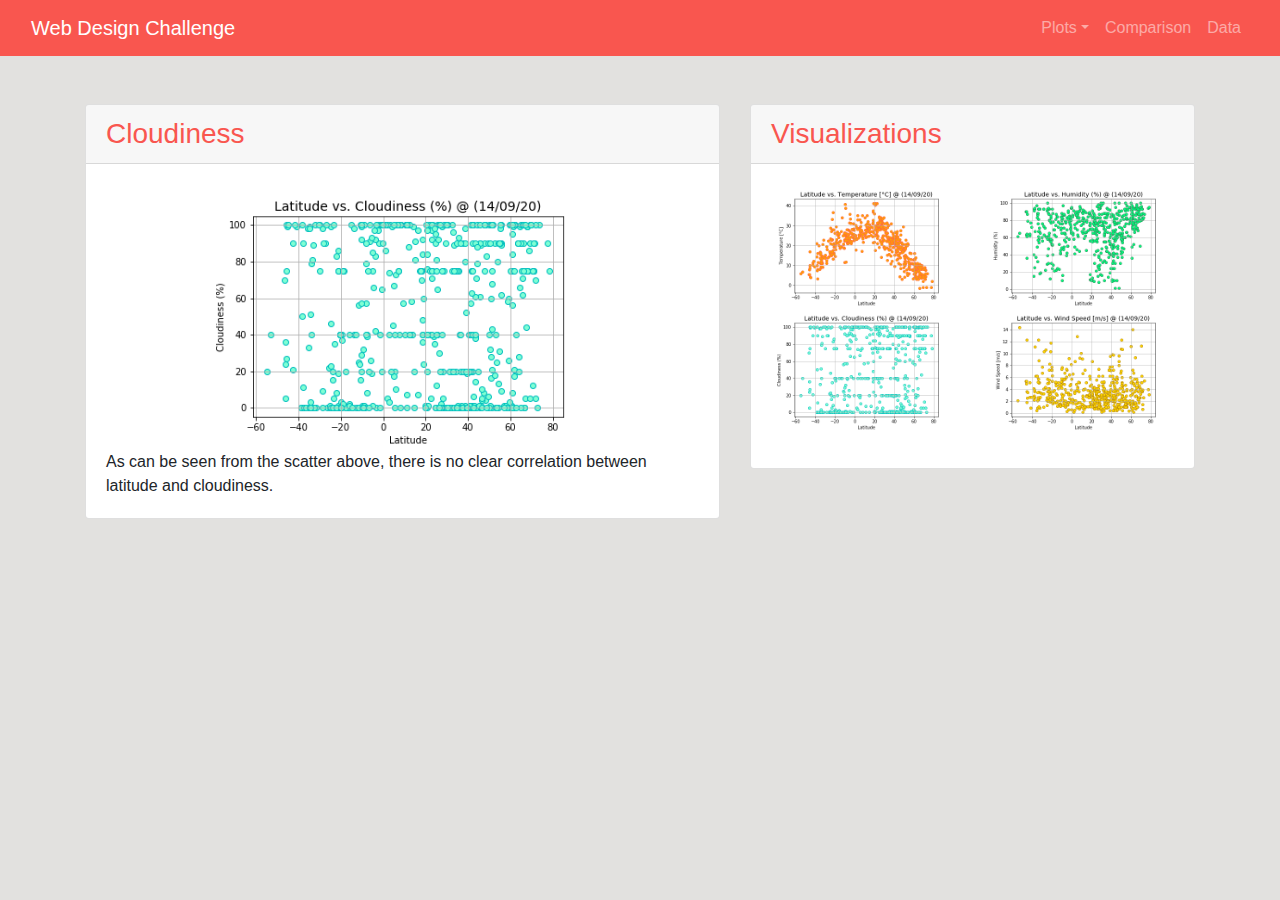
<file: Resources/Assets/latvscldns.html>
<!DOCTYPE html>
<html lang="en">
<head>  
    <meta charset="UTF-8">
    <meta name="viewport" content="width=device-width, initial-scale=1.0">
    <title>Web Design Challenge</title>

    <link rel="stylesheet" href="https://stackpath.bootstrapcdn.com/bootstrap/4.5.2/css/bootstrap.min.css" integrity="sha384-JcKb8q3iqJ61gNV9KGb8thSsNjpSL0n8PARn9HuZOnIxN0hoP+VmmDGMN5t9UJ0Z" crossorigin="anonymous">
    <link rel="stylesheet" href="../../style.css">
</head>
<body>

    <!-- navbar -->
    <nav class="navbar navbar-expand-lg navbar-dark">
        <div class="container-fluid">
        
        <!-- "latitude" navbar brand -->
        <a class="navbar-brand" href="../../index.html" >Web Design Challenge </a>

        <!-- menu button -->
        <button class="navbar-toggler" type="button" data-toggle="collapse" data-target="#navbarSupportedContent" aria-controls="navbarSupportedContent" aria-expanded="false" aria-label="Toggle navigation">
            <span class="navbar-toggler-icon"></span>
        </button>

            <!-- "plots" dropdown -->
            <div class="collapse navbar-collapse" id="navbarSupportedContent">
                <ul class="navbar-nav ml-auto">
                    <li class="nav-item dropdown">
                        <a class="nav-link dropdown-toggle" href="#" id="navbarDropdownMenuLink" role="button" data-toggle="dropdown" aria-expanded="false">Plots</a>
                        <ul class="dropdown-menu" aria-labelledby="navbarDropdownMenuLink">
                            <li><a class="dropdown-item" href="../Assets/latvsmtemp.html">Max Temperautre</a></li>
                            <li><a class="dropdown-item" href="../Assets/latvshmdty.html">Humidity</a></li>
                            <li><a class="dropdown-item" href="../Assets/latvscldns.html">Cloudiness</a></li>
                            <li><a class="dropdown-item" href="../Assets/latvswndspd.html">Wind Speed</a></li>
                        </ul>
                    </li>

                    <!-- "comparison" page -->
                    <li class="nav-item">
                        <a class="nav-link" href="../Assets/comparison.html">Comparison</a>
                    </li>

                    <!-- "data" page -->
                    <li class="nav-item">
                        <a class="nav-link" href="../Assets/data.html">Data</a>
                    </li>
                 </ul>
            </div>
        </div>
    </nav>

    <!-- main body -->
    <div class="container">

        <!-- main card -->
        <div class="row">
            <div class="col-md-12 col-lg-7 mt-5">
                <div class="card">
                    <h3 class="card-header">Cloudiness</h3>
                    <div class="card-body">
                        <img width="400" class="img-fluid img-center" src="../Images/lat_vs_cldns.png"> 
                        <p class="card-text font-weight-light">As can be seen from the scatter above, there is no clear correlation between latitude and cloudiness.</p>
                    </div>
                </div>
            </div>  

            <!-- second card -->
            <div class="col-md-12 col-lg-5 mt-5">
                <div class="card">
                    <h3 class="card-header">Visualizations</h3> 
                    <div class="card-body">
                        <div class="row pb-3">
                            <div class="col-md-6">
                                <a href="../Assets/latvsmtemp.html"><img class="img-fluid img-center viz-box" src="../Images/lat_vs_temp.png"></a>
                            </div>
                            <div class="col-md-6">
                                <a href="../Assets/latvshmdty.html"><img class="img-fluid img-center viz-box" src="../Images/lat_vs_hmdty.png"></a>
                            </div>
                            <div class="col-md-6">
                                <a href="../Assets/latvscldns.html"><img class="img-fluid img-center viz-box" src="../Images/lat_vs_cldns.png"></a>
                            </div>
                            <div class="col-md-6">
                                <a href="../Assets/latvswndspd.html"><img class="img-fluid img-center viz-box" src="../Images/lat_vs_wndspd.png"></a>
                            </div>
                        </div>
                    </div>
                </div>
            </div>
        </div>
    </div>

    <script src="https://code.jquery.com/jquery-3.5.1.slim.min.js" integrity="sha384-DfXdz2htPH0lsSSs5nCTpuj/zy4C+OGpamoFVy38MVBnE+IbbVYUew+OrCXaRkfj" crossorigin="anonymous"></script>
    <script src="https://cdn.jsdelivr.net/npm/popper.js@1.16.1/dist/umd/popper.min.js" integrity="sha384-9/reFTGAW83EW2RDu2S0VKaIzap3H66lZH81PoYlFhbGU+6BZp6G7niu735Sk7lN" crossorigin="anonymous"></script>
    <script src="https://stackpath.bootstrapcdn.com/bootstrap/4.5.2/js/bootstrap.min.js" integrity="sha384-B4gt1jrGC7Jh4AgTPSdUtOBvfO8shuf57BaghqFfPlYxofvL8/KUEfYiJOMMV+rV" crossorigin="anonymous"></script>
</body>
</html>
</file>
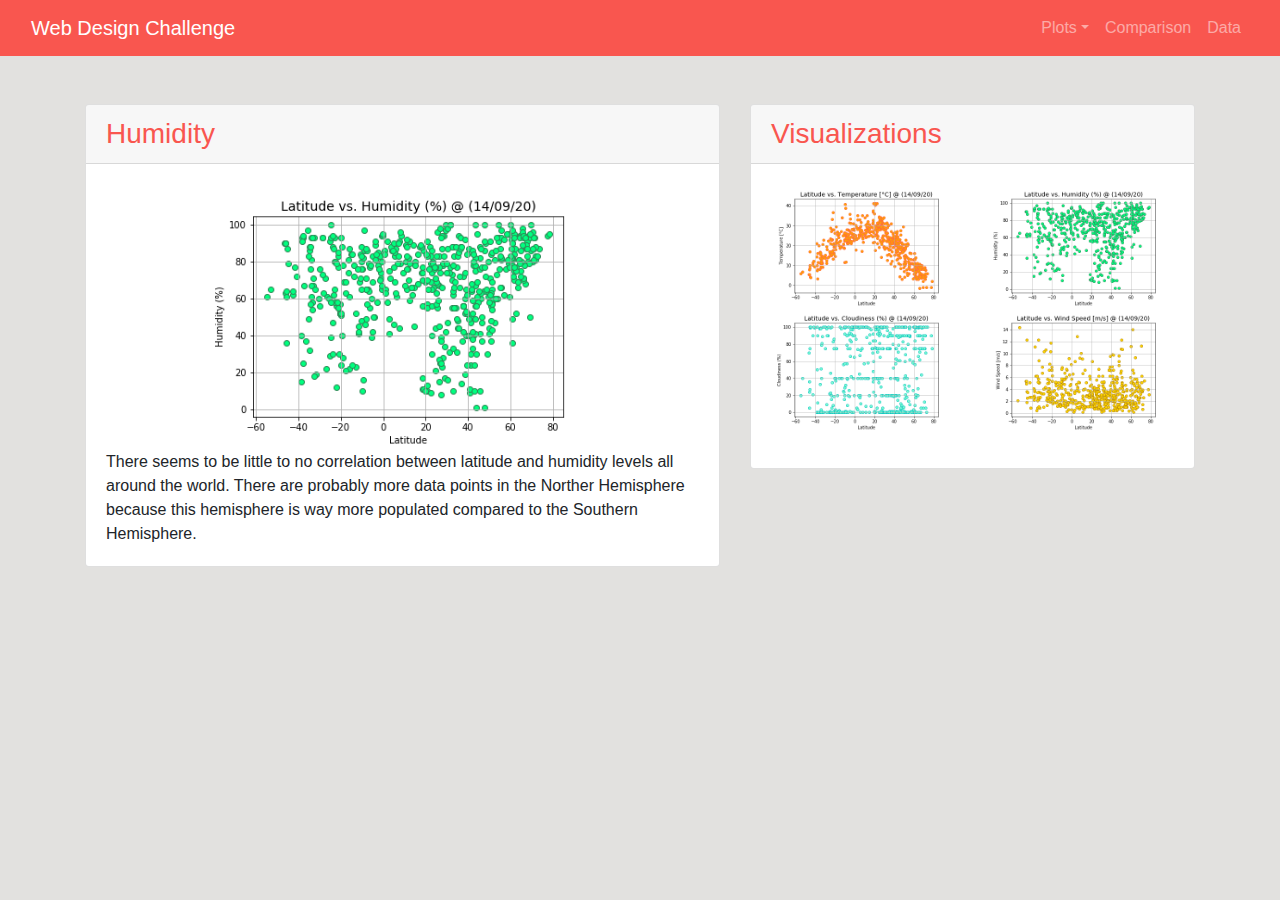
<file: Resources/Assets/latvshmdty.html>
<!DOCTYPE html>
<html lang="en">
<head>  
    <meta charset="UTF-8">
    <meta name="viewport" content="width=device-width, initial-scale=1.0">
    <title>Web Design Challenge</title>

    <link rel="stylesheet" href="https://stackpath.bootstrapcdn.com/bootstrap/4.5.2/css/bootstrap.min.css" integrity="sha384-JcKb8q3iqJ61gNV9KGb8thSsNjpSL0n8PARn9HuZOnIxN0hoP+VmmDGMN5t9UJ0Z" crossorigin="anonymous">
    <link rel="stylesheet" href="../../style.css">
</head>
<body>

    <!-- navbar -->
    <nav class="navbar navbar-expand-lg navbar-dark">
        <div class="container-fluid">
        
        <!-- "latitude" navbar brand -->
        <a class="navbar-brand" href="../../index.html" >Web Design Challenge </a>

        <!-- menu button -->
        <button class="navbar-toggler" type="button" data-toggle="collapse" data-target="#navbarSupportedContent" aria-controls="navbarSupportedContent" aria-expanded="false" aria-label="Toggle navigation">
            <span class="navbar-toggler-icon"></span>
        </button>

            <!-- "plots" dropdown -->
            <div class="collapse navbar-collapse" id="navbarSupportedContent">
                <ul class="navbar-nav ml-auto">
                    <li class="nav-item dropdown">
                        <a class="nav-link dropdown-toggle" href="#" id="navbarDropdownMenuLink" role="button" data-toggle="dropdown" aria-expanded="false">Plots</a>
                        <ul class="dropdown-menu" aria-labelledby="navbarDropdownMenuLink">
                            <li><a class="dropdown-item" href="../Assets/latvsmtemp.html">Max Temperautre</a></li>
                            <li><a class="dropdown-item" href="../Assets/latvshmdty.html">Humidity</a></li>
                            <li><a class="dropdown-item" href="../Assets/latvscldns.html">Cloudiness</a></li>
                            <li><a class="dropdown-item" href="../Assets/latvswndspd.html">Wind Speed</a></li>
                        </ul>
                    </li>

                    <!-- "comparison" page -->
                    <li class="nav-item">
                        <a class="nav-link" href="../Assets/comparison.html">Comparison</a>
                    </li>

                    <!-- "data" page -->
                    <li class="nav-item">
                        <a class="nav-link" href="../Assets/data.html">Data</a>
                    </li>
                 </ul>
            </div>
        </div>
    </nav>

    <!-- main body -->
    <div class="container">

        <!-- main card -->
        <div class="row">
            <div class="col-md-12 col-lg-7 mt-5">
                <div class="card">
                    <h3 class="card-header">Humidity</h3>
                    <div class="card-body">
                        <img width="400" class="img-fluid img-center" src="../Images/lat_vs_hmdty.png"> 
                        <p class="card-text font-weight-light">There seems to be little to no correlation between latitude and humidity levels all around the world. There are probably more data points in the Norther Hemisphere because this hemisphere is way more populated compared to the Southern Hemisphere.</p>
                    </div>
                </div>
            </div>  

            <!-- second card -->
            <div class="col-md-12 col-lg-5 mt-5">
                <div class="card">
                    <h3 class="card-header">Visualizations</h3> 
                    <div class="card-body">
                        <div class="row pb-3">
                            <div class="col-md-6">
                                <a href="../Assets/latvsmtemp.html"><img class="img-fluid img-center viz-box" src="../Images/lat_vs_temp.png"></a>
                            </div>
                            <div class="col-md-6">
                                <a href="../Assets/latvshmdty.html"><img class="img-fluid img-center viz-box" src="../Images/lat_vs_hmdty.png"></a>
                            </div>
                            <div class="col-md-6">
                                <a href="../Assets/latvscldns.html"><img class="img-fluid img-center viz-box" src="../Images/lat_vs_cldns.png"></a>
                            </div>
                            <div class="col-md-6">
                                <a href="../Assets/latvswndspd.html"><img class="img-fluid img-center viz-box" src="../Images/lat_vs_wndspd.png"></a>
                            </div>
                        </div>
                    </div>
                </div>
            </div>
        </div>
    </div>

    <script src="https://code.jquery.com/jquery-3.5.1.slim.min.js" integrity="sha384-DfXdz2htPH0lsSSs5nCTpuj/zy4C+OGpamoFVy38MVBnE+IbbVYUew+OrCXaRkfj" crossorigin="anonymous"></script>
    <script src="https://cdn.jsdelivr.net/npm/popper.js@1.16.1/dist/umd/popper.min.js" integrity="sha384-9/reFTGAW83EW2RDu2S0VKaIzap3H66lZH81PoYlFhbGU+6BZp6G7niu735Sk7lN" crossorigin="anonymous"></script>
    <script src="https://stackpath.bootstrapcdn.com/bootstrap/4.5.2/js/bootstrap.min.js" integrity="sha384-B4gt1jrGC7Jh4AgTPSdUtOBvfO8shuf57BaghqFfPlYxofvL8/KUEfYiJOMMV+rV" crossorigin="anonymous"></script>
</body>
</html>
</file>
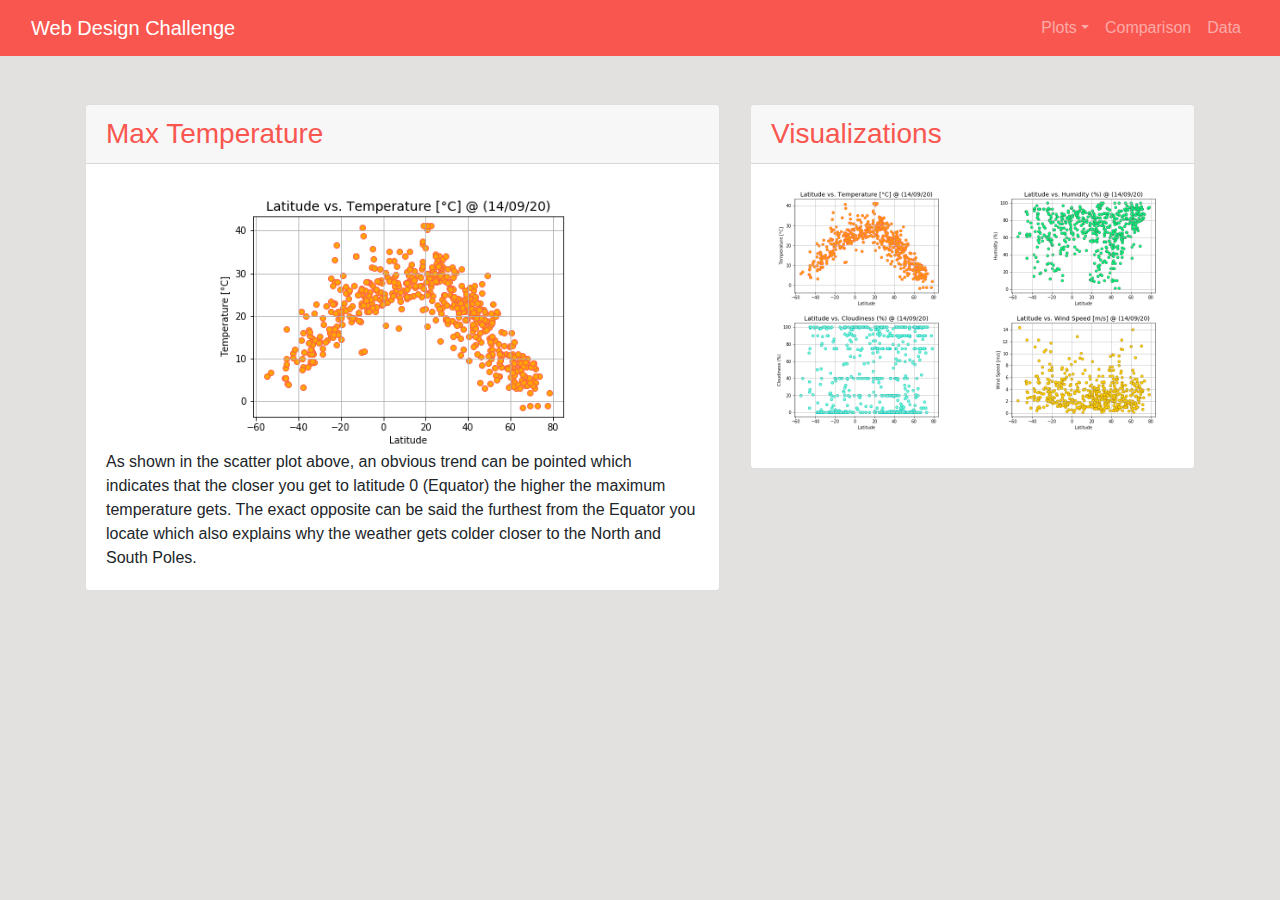
<file: Resources/Assets/latvsmtemp.html>
<!DOCTYPE html>
<html lang="en">
<head>  
    <meta charset="UTF-8">
    <meta name="viewport" content="width=device-width, initial-scale=1.0">
    <title>Web Design Challenge</title>

    <link rel="stylesheet" href="https://stackpath.bootstrapcdn.com/bootstrap/4.5.2/css/bootstrap.min.css" integrity="sha384-JcKb8q3iqJ61gNV9KGb8thSsNjpSL0n8PARn9HuZOnIxN0hoP+VmmDGMN5t9UJ0Z" crossorigin="anonymous">
    <link rel="stylesheet" href="../../style.css">
</head>
<body>

    <!-- navbar -->
    <nav class="navbar navbar-expand-lg navbar-dark">
        <div class="container-fluid">
        
        <!-- "latitude" navbar brand -->
        <a class="navbar-brand" href="../../index.html" >Web Design Challenge </a>

        <!-- menu button -->
        <button class="navbar-toggler" type="button" data-toggle="collapse" data-target="#navbarSupportedContent" aria-controls="navbarSupportedContent" aria-expanded="false" aria-label="Toggle navigation">
            <span class="navbar-toggler-icon"></span>
        </button>

            <!-- "plots" dropdown -->
            <div class="collapse navbar-collapse" id="navbarSupportedContent">
                <ul class="navbar-nav ml-auto">
                    <li class="nav-item dropdown">
                        <a class="nav-link dropdown-toggle" href="#" id="navbarDropdownMenuLink" role="button" data-toggle="dropdown" aria-expanded="false">Plots</a>
                        <ul class="dropdown-menu" aria-labelledby="navbarDropdownMenuLink">
                            <li><a class="dropdown-item" href="../Assets/latvsmtemp.html">Max Temperautre</a></li>
                            <li><a class="dropdown-item" href="../Assets/latvshmdty.html">Humidity</a></li>
                            <li><a class="dropdown-item" href="../Assets/latvscldns.html">Cloudiness</a></li>
                            <li><a class="dropdown-item" href="../Assets/latvswndspd.html">Wind Speed</a></li>
                        </ul>
                    </li>

                    <!-- "comparison" page -->
                    <li class="nav-item">
                        <a class="nav-link" href="../Assets/comparison.html">Comparison</a>
                    </li>

                    <!-- "data" page -->
                    <li class="nav-item">
                        <a class="nav-link" href="../Assets/data.html">Data</a>
                    </li>
                 </ul>
            </div>
        </div>
    </nav>

    <!-- main body -->
    <div class="container">

        <!-- main card -->
        <div class="row">
            <div class="col-md-12 col-lg-7 mt-5">
                <div class="card">
                    <h3 class="card-header">Max Temperature</h3>
                    <div class="card-body">
                        <img width="400" class="img-fluid img-center" src="../Images/lat_vs_temp.png"> 
                        <p class="card-text font-weight-light">As shown in the scatter plot above, an obvious trend can be pointed which indicates that the closer you get to latitude 0 (Equator) the higher the maximum temperature gets. The exact opposite can be said the furthest from the Equator you locate which also explains why the weather gets colder closer to the North and South Poles.</p>
                    </div>
                </div>
            </div>  

            <!-- second card -->
            <div class="col-md-12 col-lg-5 mt-5">
                <div class="card">
                    <h3 class="card-header">Visualizations</h3> 
                    <div class="card-body">
                        <div class="row pb-3">
                            <div class="col-md-6">
                                <a href="../Assets/latvsmtemp.html"><img class="img-fluid img-center viz-box" src="../Images/lat_vs_temp.png"></a>
                            </div>
                            <div class="col-md-6">
                                <a href="../Assets/latvshmdty.html"><img class="img-fluid img-center viz-box" src="../Images/lat_vs_hmdty.png"></a>
                            </div>
                            <div class="col-md-6">
                                <a href="../Assets/latvscldns.html"><img class="img-fluid img-center viz-box" src="../Images/lat_vs_cldns.png"></a>
                            </div>
                            <div class="col-md-6">
                                <a href="../Assets/latvswndspd.html"><img class="img-fluid img-center viz-box" src="../Images/lat_vs_wndspd.png"></a>
                            </div>
                        </div>
                    </div>
                </div>
            </div>
        </div>
    </div>

    <script src="https://code.jquery.com/jquery-3.5.1.slim.min.js" integrity="sha384-DfXdz2htPH0lsSSs5nCTpuj/zy4C+OGpamoFVy38MVBnE+IbbVYUew+OrCXaRkfj" crossorigin="anonymous"></script>
    <script src="https://cdn.jsdelivr.net/npm/popper.js@1.16.1/dist/umd/popper.min.js" integrity="sha384-9/reFTGAW83EW2RDu2S0VKaIzap3H66lZH81PoYlFhbGU+6BZp6G7niu735Sk7lN" crossorigin="anonymous"></script>
    <script src="https://stackpath.bootstrapcdn.com/bootstrap/4.5.2/js/bootstrap.min.js" integrity="sha384-B4gt1jrGC7Jh4AgTPSdUtOBvfO8shuf57BaghqFfPlYxofvL8/KUEfYiJOMMV+rV" crossorigin="anonymous"></script>
</body>
</html>
</file>
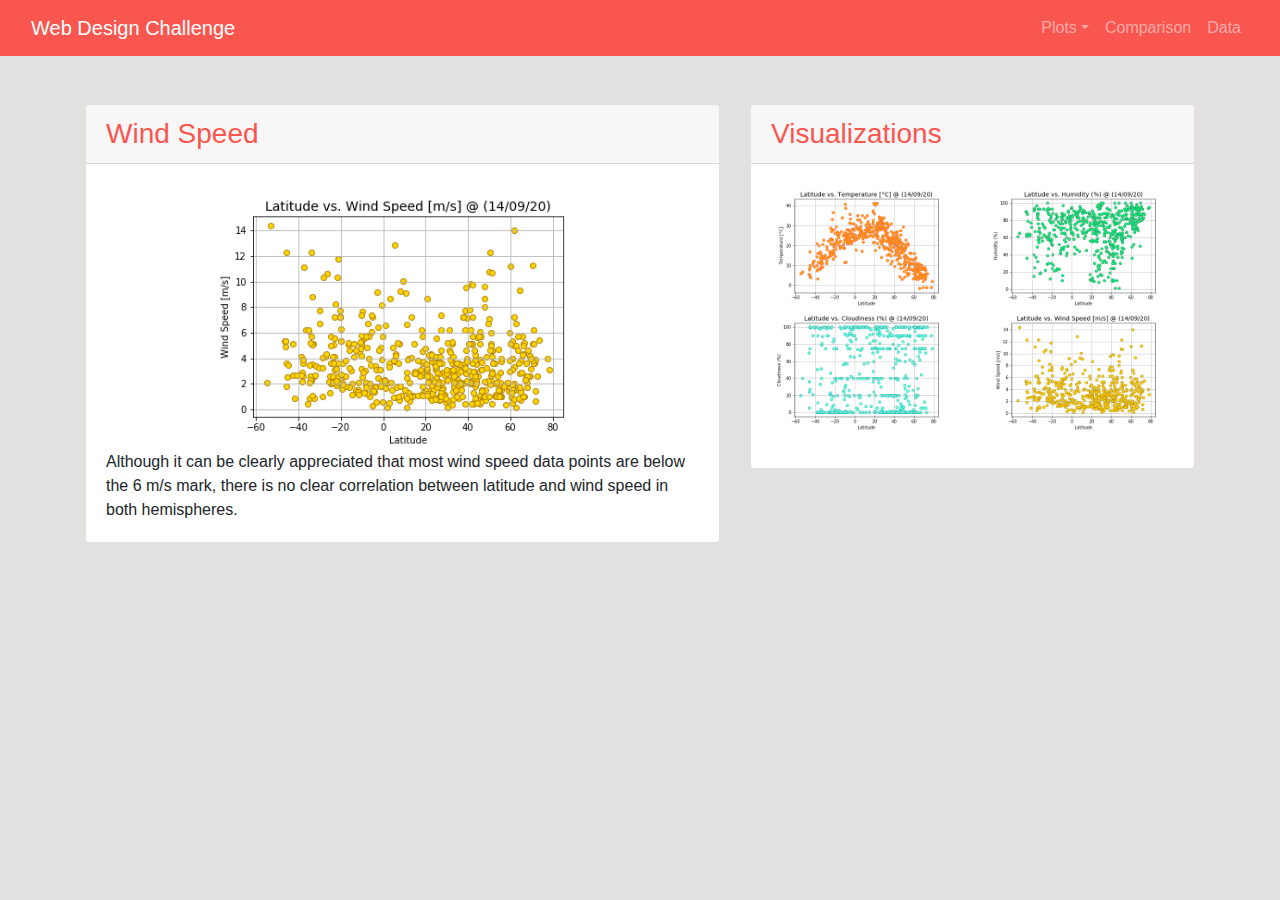
<file: Resources/Assets/latvswndspd.html>
<!DOCTYPE html>
<html lang="en">
<head>  
    <meta charset="UTF-8">
    <meta name="viewport" content="width=device-width, initial-scale=1.0">
    <title>Web Design Challenge</title>

    <link rel="stylesheet" href="https://stackpath.bootstrapcdn.com/bootstrap/4.5.2/css/bootstrap.min.css" integrity="sha384-JcKb8q3iqJ61gNV9KGb8thSsNjpSL0n8PARn9HuZOnIxN0hoP+VmmDGMN5t9UJ0Z" crossorigin="anonymous">
    <link rel="stylesheet" href="../../style.css">
</head>
<body>

    <!-- navbar -->
    <nav class="navbar navbar-expand-lg navbar-dark">
        <div class="container-fluid">
        
        <!-- "latitude" navbar brand -->
        <a class="navbar-brand" href="../../index.html" >Web Design Challenge </a>

        <!-- menu button -->
        <button class="navbar-toggler" type="button" data-toggle="collapse" data-target="#navbarSupportedContent" aria-controls="navbarSupportedContent" aria-expanded="false" aria-label="Toggle navigation">
            <span class="navbar-toggler-icon"></span>
        </button>

            <!-- "plots" dropdown -->
            <div class="collapse navbar-collapse" id="navbarSupportedContent">
                <ul class="navbar-nav ml-auto">
                    <li class="nav-item dropdown">
                        <a class="nav-link dropdown-toggle" href="#" id="navbarDropdownMenuLink" role="button" data-toggle="dropdown" aria-expanded="false">Plots</a>
                        <ul class="dropdown-menu" aria-labelledby="navbarDropdownMenuLink">
                            <li><a class="dropdown-item" href="../Assets/latvsmtemp.html">Max Temperautre</a></li>
                            <li><a class="dropdown-item" href="../Assets/latvshmdty.html">Humidity</a></li>
                            <li><a class="dropdown-item" href="../Assets/latvscldns.html">Cloudiness</a></li>
                            <li><a class="dropdown-item" href="../Assets/latvswndspd.html">Wind Speed</a></li>
                        </ul>
                    </li>

                    <!-- "comparison" page -->
                    <li class="nav-item">
                        <a class="nav-link" href="../Assets/comparison.html">Comparison</a>
                    </li>

                    <!-- "data" page -->
                    <li class="nav-item">
                        <a class="nav-link" href="../Assets/data.html">Data</a>
                    </li>
                 </ul>
            </div>
        </div>
    </nav>

    <!-- main body -->
    <div class="container">

        <!-- main card -->
        <div class="row">
            <div class="col-md-12 col-lg-7 mt-5">
                <div class="card">
                    <h3 class="card-header">Wind Speed</h3>
                    <div class="card-body">
                        <img width="400" class="img-fluid img-center" src="../Images/lat_vs_wndspd.png"> 
                        <p class="card-text font-weight-light">Although it can be clearly appreciated that most wind speed data points are below the 6 m/s mark, there is no clear correlation between latitude and wind speed in both hemispheres.</p>
                    </div>
                </div>
            </div>  

            <!-- second card -->
            <div class="col-md-12 col-lg-5 mt-5">
                <div class="card">
                    <h3 class="card-header">Visualizations</h3> 
                    <div class="card-body">
                        <div class="row pb-3">
                            <div class="col-md-6">
                                <a href="../Assets/latvsmtemp.html"><img class="img-fluid img-center viz-box" src="../Images/lat_vs_temp.png"></a>
                            </div>
                            <div class="col-md-6">
                                <a href="../Assets/latvshmdty.html"><img class="img-fluid img-center viz-box" src="../Images/lat_vs_hmdty.png"></a>
                            </div>
                            <div class="col-md-6">
                                <a href="../Assets/latvscldns.html"><img class="img-fluid img-center viz-box" src="../Images/lat_vs_cldns.png"></a>
                            </div>
                            <div class="col-md-6">
                                <a href="../Assets/latvswndspd.html"><img class="img-fluid img-center viz-box" src="../Images/lat_vs_wndspd.png"></a>
                            </div>
                        </div>
                    </div>
                </div>
            </div>
        </div>
    </div>

    <script src="https://code.jquery.com/jquery-3.5.1.slim.min.js" integrity="sha384-DfXdz2htPH0lsSSs5nCTpuj/zy4C+OGpamoFVy38MVBnE+IbbVYUew+OrCXaRkfj" crossorigin="anonymous"></script>
    <script src="https://cdn.jsdelivr.net/npm/popper.js@1.16.1/dist/umd/popper.min.js" integrity="sha384-9/reFTGAW83EW2RDu2S0VKaIzap3H66lZH81PoYlFhbGU+6BZp6G7niu735Sk7lN" crossorigin="anonymous"></script>
    <script src="https://stackpath.bootstrapcdn.com/bootstrap/4.5.2/js/bootstrap.min.js" integrity="sha384-B4gt1jrGC7Jh4AgTPSdUtOBvfO8shuf57BaghqFfPlYxofvL8/KUEfYiJOMMV+rV" crossorigin="anonymous"></script>
</body>
</html>
</file>
<file: style.css>
body {
    background-color: #e2e1df;
}

.navbar {
    background-color: #f9564f;
}

.card-header {
    color: #f9564f;
    font-family: 'Gill Sans', 'Gill Sans MT', Calibri, 'Trebuchet MS', sans-serif;
}

#img-wrap {
    float: left;
}

.img-center {
    display: block;
    margin-left: auto;
    margin-right: auto;
}
</file>
